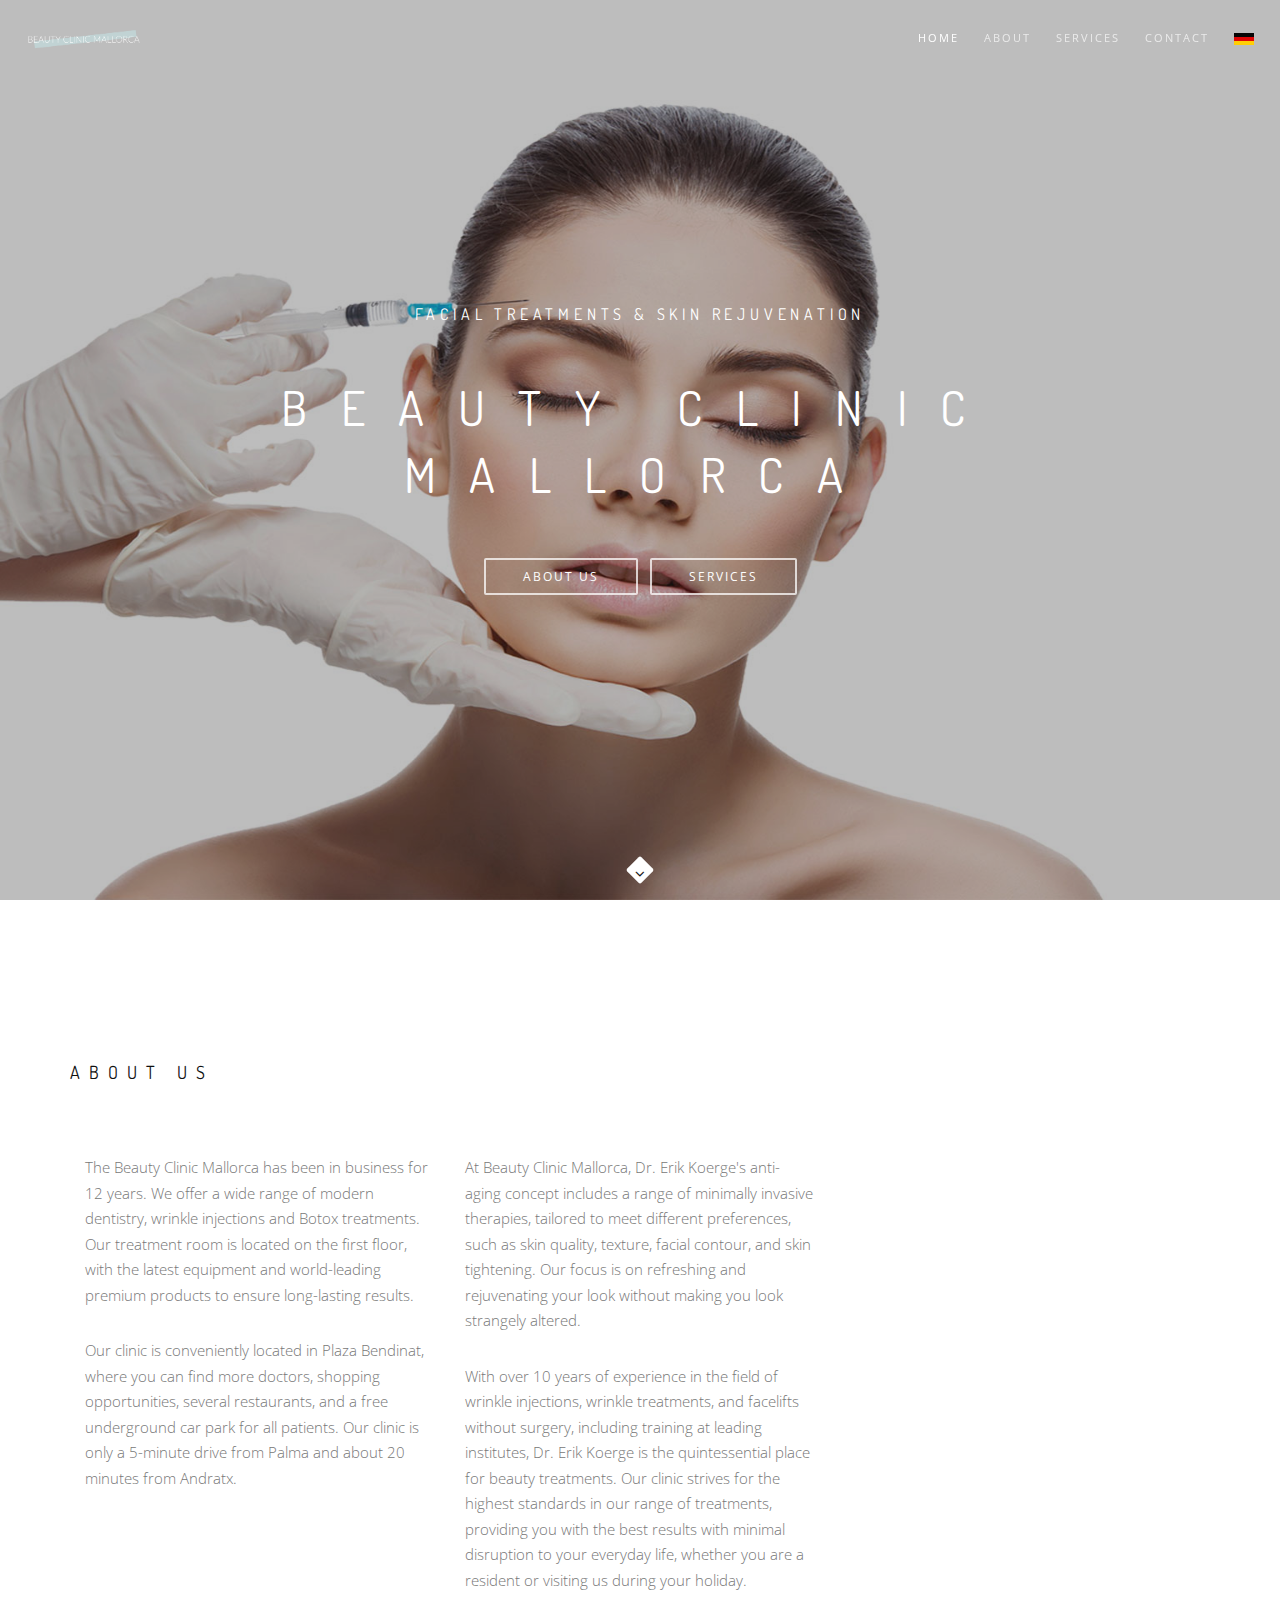
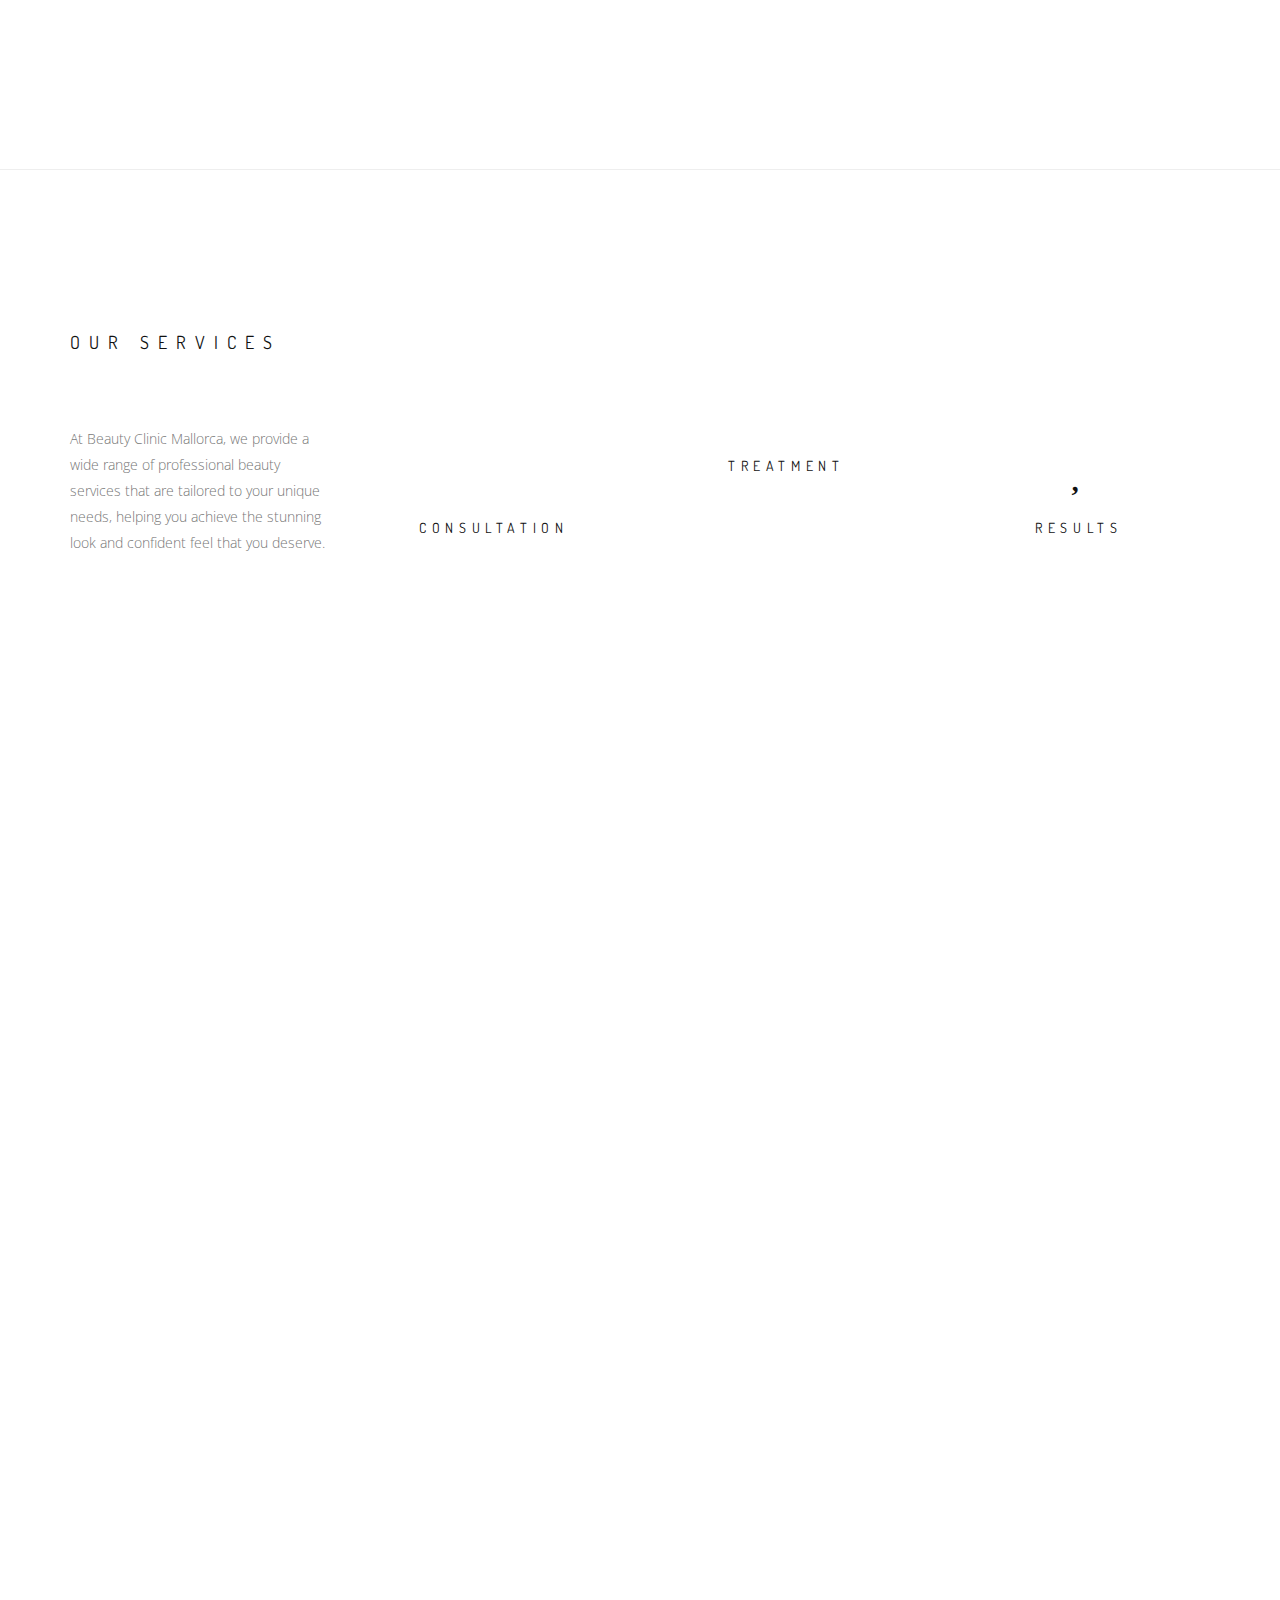
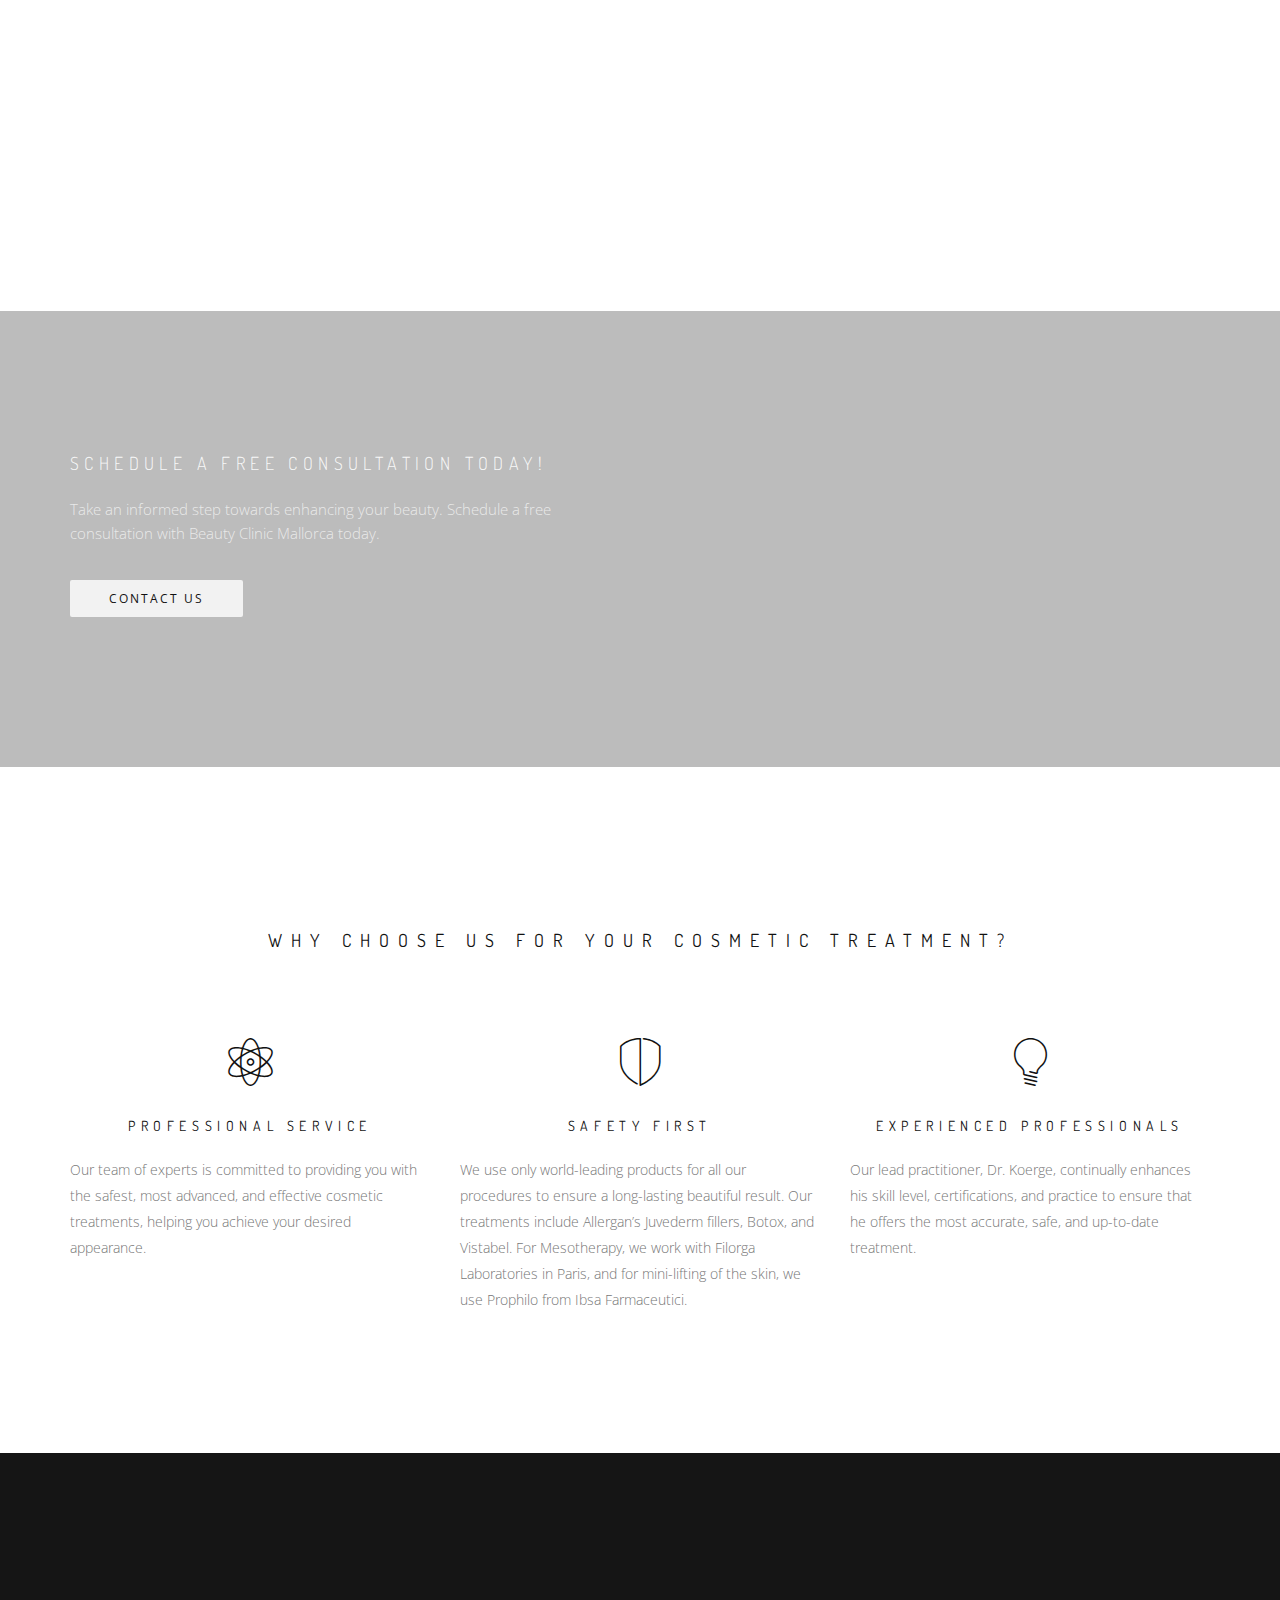
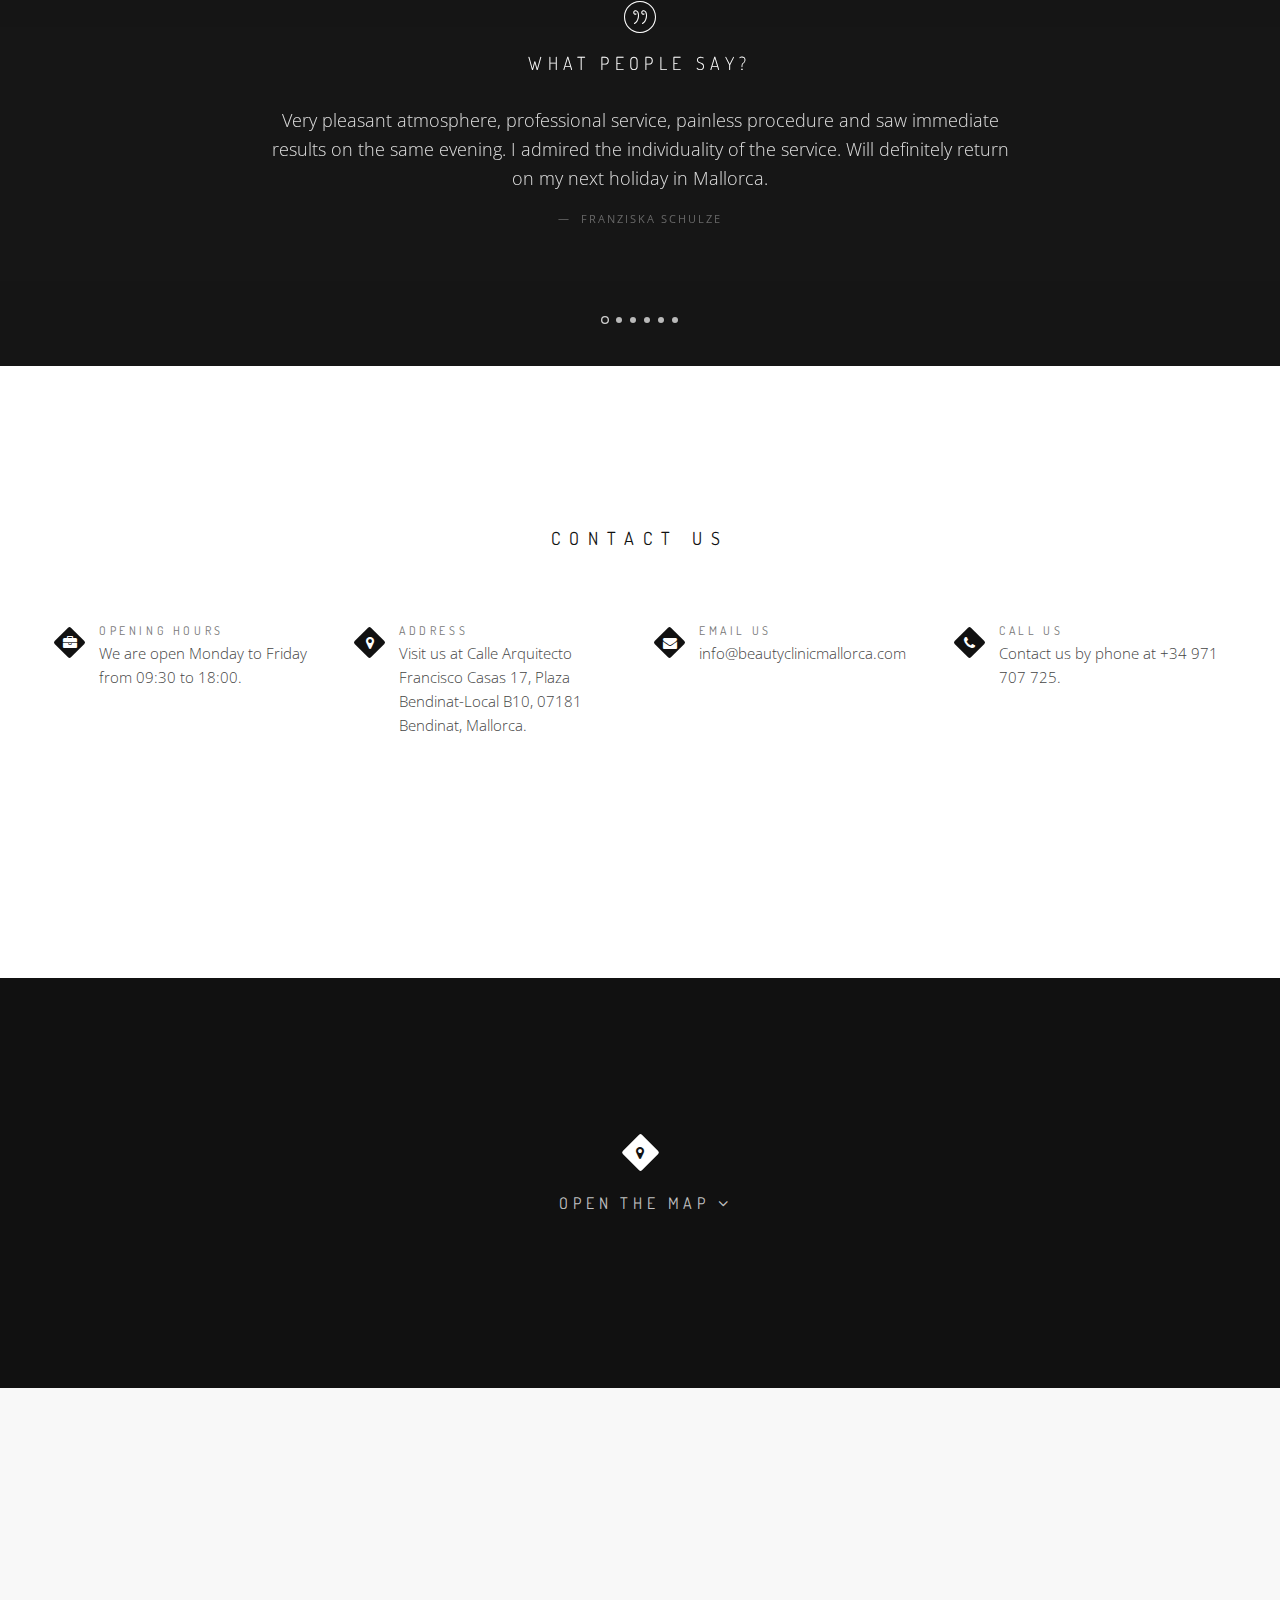
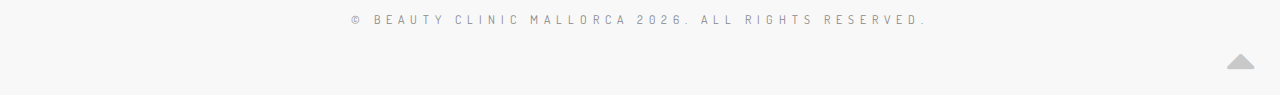
<file: index.html>
<!DOCTYPE html>
<html>
    <head>
        <title>Beauty Clinic Mallorca – Botox, Juvederm Treatment</title>
        <meta name="description" content="Beauty Clinic Mallorca offers a range of aesthetic beauty treatments including Botox and Juvederm. Visit us for a consultation today.">
        <meta name="keywords" content="beauty clinic mallorca, botox, juvederm, aesthetic treatments">
        <meta charset="utf-8">
        <meta name="author" content="Beauty Clinic Mallorca">
        <!--[if IE]><meta http-equiv='X-UA-Compatible' content='IE=edge,chrome=1'><![endif]-->
        <meta name="viewport" content="width=device-width, initial-scale=1.0, maximum-scale=1.0" />

         <script type="application/ld+json">
            {
            "@context": "https://schema.org",
            "@type": "BeautySalon",
            "name": "Beauty Clinic Mallorca",
            "description": "Beauty Clinic Mallorca offers a range of aesthetic beauty treatments including Botox, wrinkle injections, and mesotherapy.",
            "url": "https://www.beautyclinicmallorca.com/",
            "address": {
                "@type": "PostalAddress",
                "streetAddress": "Carrer de Sant Miquel, 55",
                "addressLocality": "Palma",
                "postalCode": "07002",
                "addressCountry": "ES"
            },
            "openingHours": [
                "Mo-Fr 09:00-18:00",
                "Sa 09:00-14:00"
            ]
            }
        </script>

        <!-- Favicons -->
        <link rel="shortcut icon" href="images/favicon.png">

        <!-- CSS -->
        <link rel="stylesheet" href="css/bootstrap.min.css">
        <link rel="stylesheet" href="css/style.css">
        <link rel="stylesheet" href="css/style-responsive.css">
        <link rel="stylesheet" href="css/animate.min.css">
        <link rel="stylesheet" href="css/vertical-rhythm.min.css">
        <link rel="stylesheet" href="css/owl.carousel.css">
        <link rel="stylesheet" href="css/magnific-popup.css">
        <link rel="stylesheet" href="https://use.fontawesome.com/releases/v5.8.1/css/all.css" integrity="sha384-50oBUHEmvpQ+1lW4y57PTFmhCaXp0ML5d60M1M7uH2+nqUivzIebhndOJK28anvf" crossorigin="anonymous">

        <!-- Google Tracking -->

        <!-- Global site tag (gtag.js) - Google Analytics -->
        <script async src="https://www.googletagmanager.com/gtag/js?id=UA-45901968-5"></script>
        <script>
          window.dataLayer = window.dataLayer || [];
          function gtag(){dataLayer.push(arguments);}
          gtag('js', new Date());

          gtag('config', 'UA-45901968-5');
        </script>


    </head>
    <body class="appear-animate">

        <!-- Page Loader -->
        <div class="page-loader">
            <div class="loader">Loading...</div>
        </div>
        <!-- End Page Loader -->

        <!-- Page Wrap -->
        <div class="page" id="top">

        <!-- Home Section -->
        <section class="home-section bg-dark-alfa-30 parallax-2" data-background="images/dentaface/Dentaface_Cover.jpg" id="home">
            <div class="js-height-full container">

                <!-- Hero Content -->
                <div class="home-content">
                    <div class="home-text">

                    <h1 class="hs-line-8 no-transp font-alt mb-50 mb-xs-30">
                        Facial Treatments & Skin Rejuvenation
                    </h1>

                    <h2 class="hs-line-14 font-alt mb-50 mb-xs-30">
                        Beauty Clinic Mallorca
                    </h2>

                    <!-- Add Call-to-action (CTA) for Consultation -->
                    <div class="local-scroll">
                        <a href="#about" class="btn btn-mod btn-border-w btn-medium btn-round hidden-xs">About Us</a>
                        <span class="hidden-xs">&nbsp;</span>
                        <a href="#services" class="btn btn-mod btn-border-w btn-medium btn-round hidden-xs">Services</a>
                    </div>

                    </div>
                </div>
                <!-- End Hero Content -->

                <!-- Add descriptive alt tag for background image -->
                <img src="images/dentaface/Dentaface_Cover.jpg" alt="Facial treatments and skin rejuvenation at Beauty Clinic Mallorca">

                <!-- Add descriptive title tag -->
                <title>Facial Treatments & Skin Rejuvenation – Beauty Clinic Mallorca</title>

                <!-- Add meta description tag -->
                <meta name="description" content="Beauty Clinic Mallorca offers a range of aesthetic beauty treatments for facial treatments and skin rejuvenation, including Botox, Juvederm, and mesotherapy. Schedule a consultation today.">

                <!-- Add relevant schema markup -->
                <script type="application/ld+json">
                {
                    "@context": "https://schema.org",
                    "@type": "BeautySalon",
                    "name": "Beauty Clinic Mallorca",
                    "description": "Beauty Clinic Mallorca offers a range of aesthetic beauty treatments for facial treatments and skin rejuvenation, including Botox, Juvederm, and mesotherapy. Schedule a consultation today.",
                    "url": "https://www.beautyclinicmallorca.com/",
                    "address": {
                    "@type": "PostalAddress",
                    "streetAddress": "Calle Arquitecto Francisco Casas, 17",
                    "addressLocality": "Bendinat",
                    "postalCode": "07181",
                    "addressRegion": "Balearic Islands",
                    "addressCountry": "ES"
                    },
                    "openingHours": [
                    "Mo-Fr 09:00-18:00",
                    "Sa 09:00-14:00"
                    ]
                }
                </script>

                <!-- Scroll Down -->
                <div class="local-scroll">
                    <a href="#about" class="scroll-down"><i class="fa fa-angle-down scroll-down-icon"></i></a>
                </div>
                <!-- End Scroll Down -->

            </div>
        </section>
        <!-- End Home Section -->


        <!-- Navigation panel -->
        <nav class="main-nav dark transparent stick-fixed">
            <div class="full-wrapper relative clearfix">
                <!-- Logo ( * your text or image into link tag *) -->
                <div class="nav-logo-wrap local-scroll">
                    <a href="#top" class="logo" title="Beauty Clinic Mallorca - Facial Treatments & Skin Rejuvenation">
                        <img src="images/dentaface/dentaface-logo-white1.png" alt="Beauty Clinic Mallorca Logo" />
                    </a>
                </div>
                <div class="mobile-nav">
                    <i class="fa fa-bars"></i>
                </div>
                <!-- Main Menu -->
                <div class="inner-nav desktop-nav">
                    <ul class="clearlist scroll-nav local-scroll">
                        <li class="active"><a href="#home">Home</a></li>
                        <li><a href="#about">About</a></li>
                        <li><a href="#services">Services</a></li>
                        <li><a href="#contact">Contact</a></li>
                        <li><a href="index-de.html"><img src="images/german-flag.png" alt="German Flag" width="20" height="20"/></a></li>
                    </ul>
                </div>
            </div>
            <meta name="description" content="Beauty Clinic Mallorca offers a range of aesthetic beauty treatments including Botox, wrinkle injections, and mesotherapy. Visit us for a consultation today.">
        </nav>
        <!-- End Navigation panel -->



     <!-- About Section -->
        <section class="page-section" id="about">
            <div class="container relative">

                <h1 class="section-title font-alt align-left mb-70 mb-sm-40">
                    About Us
                </h1>

                <div class="section-text mb-50 mb-sm-20">

                    <div class="col-md-4 col-sm-6 mb-sm-50 mb-xs-30">
                        <p>The Beauty Clinic Mallorca has been in business for 12 years. We offer a wide range of modern dentistry, wrinkle injections and Botox treatments. Our treatment room is located on the first floor, with the latest equipment and world-leading premium products to ensure long-lasting results.</p>
                        <p>Our clinic is conveniently located in Plaza Bendinat, where you can find more doctors, shopping opportunities, several restaurants, and a free underground car park for all patients. Our clinic is only a 5-minute drive from Palma and about 20 minutes from Andratx.</p>
                    </div>

                    <div class="col-md-4 col-sm-6 mb-sm-50 mb-xs-30">
                    <p>At Beauty Clinic Mallorca, Dr. Erik Koerge's anti-aging concept includes a range of minimally invasive therapies, tailored to meet different preferences, such as skin quality, texture, facial contour, and skin tightening. Our focus is on refreshing and rejuvenating your look without making you look strangely altered.</p>
                    <p>With over 10 years of experience in the field of wrinkle injections, wrinkle treatments, and facelifts without surgery, including training at leading institutes, Dr. Erik Koerge is the quintessential place for beauty treatments. Our clinic strives for the highest standards in our range of treatments, providing you with the best results with minimal disruption to your everyday life, whether you are a resident or visiting us during your holiday.</p>
                    </div>

                    <div class="col-sm-4 mb-xs-30 wow fadeInUp">
                        <div class="team-item">
                            <div class="team-item-image">
                                <img src="images/dentaface/dr-koerge-profile.jpg" alt="Dr. Erik Koerge" />
                            </div>
                            <div class="team-item-descr font-alt">
                                <div class="team-item-name">
                                    Dr. Erik Koerge
                                </div>
                            </div>
                        </div>
                    </div>
                </div>
            </div>
        </section>
        <!-- End About Section -->


            <!-- Divider -->
            <hr class="mt-0 mb-0 "/>
            <!-- End Divider -->

            <!-- Services Section -->
    <!-- Features Section -->
        <!-- Services Section -->
        <section class="page-section" id="services">
            <div class="container relative">
                <h2 class="section-title font-alt align-left mb-70 mb-sm-40">
                    Our Services
                </h2>

                <!-- Features Grid -->
                <div class="row alt-features-grid mb-70 mb-xs-40">

                    <!-- Text Item -->
                    <div class="col-sm-3">
                        <div class="alt-features-item align-center">
                            <div class="alt-features-descr align-left">
                                At Beauty Clinic Mallorca, we provide a wide range of professional beauty services that are tailored to your unique needs, helping you achieve the stunning look and confident feel that you deserve.
                            </div>
                        </div>
                    </div>
                    <!-- End Text Item -->

                    <!-- Features Item -->
                    <div class="col-sm-3">
                        <div class="alt-features-item align-center">
                            <div class="alt-features-icon">
                                <i class="far fa-comments"></i>
                            </div>
                            <h3 class="alt-features-title font-alt">Consultation</h3>
                        </div>
                    </div>
                    <!-- End Features Item -->

                    <!-- Features Item -->
                    <div class="col-sm-3">
                        <div class="alt-features-item align-center">
                            <div class="alt-features-icon">
                                <i class="fas fa-syringe"></i>
                            </div>
                            <h3 class="alt-features-title font-alt">Treatment</h3>
                        </div>
                    </div>
                    <!-- End Features Item -->

                    <!-- Features Item -->
                    <div class="col-sm-3">
                        <div class="alt-features-item align-center">
                            <div class="alt-features-icon">
                                <i class="far fa-heart"></i>
                            </div>
                            <h3 class="alt-features-title font-alt">Results</h3>
                        </div>
                    </div>
                    <!-- End Features Item -->

                </div>
                <!-- End Features Grid -->


<!-- End Services Section -->

                   <!-- End Features Grid -->

                   <!-- Divider -->

                   <!-- End Divider -->

                   <div class="row multi-columns-row">
                    <!-- Post Item -->
                    <div class="col-sm-6 col-md-4 col-lg-4 mb-md-50 wow fadeIn" data-wow-delay="0.1s" data-wow-duration="2s">
                      <div class="post-prev-img">
                        <img src="images/dentaface/dermal-fillers.jpg" alt="Restoring facial volume with dermal fillers" />
                      </div>
                      <div class="post-prev-title font-alt">Dermal Fillers</div>
                      <div class="post-prev-text">Our center provides dermal fillers containing hyaluronic acid, which replenish lost volume, diminish wrinkles, and rejuvenate skin firmness. We utilize the Restylane collection by Galderma, renowned pioneers in non-invasive cosmetic solutions, to achieve refined improvements by filling sunken areas and pronounced creases for a revitalized look. These transient fillers can additionally refine skin complexion and texture, and potentially hinder the development of future aging indicators.</div>
                    </div>
                    <!-- End Post Item -->
                    <!-- Post Item -->
                    <div class="col-sm-6 col-md-4 col-lg-4 mb-md-50 wow fadeIn" data-wow-delay="0.2s" data-wow-duration="2s">
                      <div class="post-prev-img">
                        <img src="images/dentaface/treatment-with-botox.jpg" alt="Advanced botox facial treatment for a youthful appearance" />
                      </div>
                      <div class="post-prev-title font-alt">Treatment with Botox</div>
                      <div class="post-prev-text">Our Botox treatment targets facial aging by temporarily paralyzing muscles and removing wrinkles. This minimally invasive, safe, and effective procedure can eliminate small wrinkles and imperfections that appear due to the activity of muscles used in facial expression, such as around the eyes or on the forehead between the eyes.</div>
                    </div>
                    <!-- End Post Item -->
                    <!-- Post Item -->
                    <div class="col-sm-6 col-md-4 col-lg-4 mb-md-50 wow fadeIn" data-wow-delay="0.3s" data-wow-duration="2s">
                      <div class="post-prev-img">
                        <img src="images/dentaface/mesotherapy.jpg" alt="Revitalisierung der Gesichtshaut mit Mesotherapie-Technik" />
                      </div>
                      <div class="post-prev-title font-alt">Mesotherapie</div>
                      <div class="post-prev-text">Unsere Mesotherapie-Behandlung regt die Haut zur natürlichen Regeneration und Reparatur an, was zu glatterer, strahlender, jüngerer und gesünder aussehender Haut führt. Diese Technik konzentriert sich auf Gesicht, Hals und Dekolleté, die am stärksten von der Alterung betroffen sind, sichtbar als feine Linien, Falten, Verlust der Hautelastizität und ungleichmäßige Pigmentierung, verursacht durch Exposition gegenüber Umweltverschmutzungen, einschließlich Sonne, Schmutz, Abgase und Rauch.</div>
                    </div>
    
                    <!-- End Post Item -->
                  </div>

                  <div class="row multi-columns-row">
                    <!-- Post Item -->
                    <div class="col-sm-6 col-md-4 col-lg-4 mb-md-50 wow fadeIn" data-wow-delay="0.1s" data-wow-duration="2s">
                      <div class="post-prev-img">
                        <img src="images/dentaface/Biorevitalization.jpg" alt="Skin rejuvenation through biorevitalization treatment" />
                      </div>
                      <div class="post-prev-title font-alt">Biorevitalation</div>
                      <div class="post-prev-text">Biorevitalization is a non-invasive treatment that utilizes hyaluronic acid-based solutions to hydrate the skin, boost its luminosity, and stimulate collagen synthesis. Products like the Profhilo line from IBSA Group are employed in this process, offering subtle enhancements by reestablishing the skin's innate hydration and revitalizing its overall appearance. This rejuvenating procedure not only ameliorates skin quality and suppleness but may also contribute to postponing the emergence of future aging indicators.</div>
                    </div>
                    <!-- End Post Item -->
                    <!-- Post Item -->
                    <div class="col-sm-6 col-md-4 col-lg-4 mb-md-50 wow fadeIn" data-wow-delay="0.2s" data-wow-duration="2s">
                      <div class="post-prev-img">
                        <img src="images/dentaface/VampireFacelift.jpg" alt="Youthful transformation with Vampire Facelift PRF method" />
                      </div>
                      <div class="post-prev-title font-alt">Vampire Facelift - PRF Method</div>
                      <div class="post-prev-text">Vampire Facelift, also known as the PRF (Platelet-Rich Fibrin) method, is a non-surgical treatment that harnesses the regenerative power of the patient's own blood to stimulate collagen production, improve skin texture, and restore youthful appearance. This innovative procedure involves drawing a small amount of blood, isolating the PRF, and then carefully injecting it back into the target areas of the face. The result is a natural-looking rejuvenation, with enhanced skin quality and reduced signs of aging, achieved through the body's innate healing abilities.</div>
                    </div>
                    <!-- End Post Item -->
                    <!-- Post Item -->
                    <div class="col-sm-6 col-md-4 col-lg-4 mb-md-50 wow fadeIn" data-wow-delay="0.3s" data-wow-duration="2s">
                      <div class="post-prev-img">
                        <img src="images/dentaface/PMU.jpg" alt="Enhancing facial features with micropigmentation" />
                      </div>
                      <div class="post-prev-title font-alt">Micropigmentation</div>
                      <div class="post-prev-text">Micropigmentation is a precise cosmetic technique that allows us to create natural-looking enhancements to the face, including natural brows, ombré brows, hairstroke brows, lips, and eyeliner. This process involves our skilled application of pigment into the upper dermal layer of the skin, achieving long-lasting and subtle results. By tailoring our approach to each client's unique features and preferences, we expertly craft an array of customized enhancements, from beautifully defined brows to impeccably contoured lips and defined eyeliner, elevating one's overall appearance with minimal downtime.</div>
                    </div>
                    <!-- End Post Item -->
                  </div>


                
            </section>
            <!-- End Features Section -->


            <!-- Call Action Section -->
            <section class="page-section pt-0 pb-0 banner-section bg-dark-alfa-30" data-background="images/dentaface/cover-background-dentaface.jpg">
                <div class="container relative">
                    <div class="row">
                        <div class="col-sm-6">
                            <div class="mt-140 mt-lg-80 mb-140 mb-lg-80">
                                <div class="banner-content">
                                    <h3 class="banner-heading font-alt">Schedule a free consultation today!</h3>
                                    <div class="banner-decription">
                                        Take an informed step towards enhancing your beauty. Schedule a free consultation with Beauty Clinic Mallorca today.
                                    </div>
                                    <div class="local-scroll">
                                        <a href="#contact" class="btn btn-mod btn-w btn-medium btn-round">Contact Us</a>
                                    </div>
                                </div>
                            </div>
                        </div>
                        <div class="col-sm-6 banner-image wow fadeInUp" data-wow-duration="1.2s">
                            <img src="images/dentaface/before-after.png" alt="Before and After results of a wrinkle reduction procedure at Beauty Clinic Mallorca" />
                        </div>
                    </div>
                </div>
            </section>
            
            
            <!-- End Call Action Section -->



            <!-- Features Section -->
            <section class="page-section">
                <div class="container relative">
                <h2 class="section-title font-alt mb-70 mb-sm-40">
                    Why Choose Us for Your Cosmetic Treatment?
                </h2>

                <!-- Features Grid -->
                <div class="row multi-columns-row alt-features-grid">

                    <!-- Features Item -->
                    <div class="col-sm-6 col-md-4 col-lg-4">
                        <div class="alt-features-item align-center">
                            <div class="alt-features-icon">
                                <span class="icon-genius"></span>
                            </div>
                            <h3 class="alt-features-title font-alt">Professional Service</h3>
                            <div class="alt-features-descr align-left">
                                Our team of experts is committed to providing you with the safest, most advanced, and effective cosmetic treatments, helping you achieve your desired appearance.
                            </div>
                        </div>
                    </div>
                    <!-- End Features Item -->

                    <!-- Features Item -->
                    <div class="col-sm-6 col-md-4 col-lg-4">
                        <div class="alt-features-item align-center">
                            <div class="alt-features-icon">
                                <span class="icon-shield"></span>
                            </div>
                            <h3 class="alt-features-title font-alt">Safety First</h3>
                            <div class="alt-features-descr align-left">
                                We use only world-leading products for all our procedures to ensure a long-lasting beautiful result. Our treatments include Allergan’s Juvederm fillers, Botox, and Vistabel. For Mesotherapy, we work with Filorga Laboratories in Paris, and for mini-lifting of the skin, we use Prophilo from Ibsa Farmaceutici.
                            </div>
                        </div>
                    </div>
                    <!-- End Features Item -->

                    <!-- Features Item -->
                    <div class="col-sm-6 col-md-4 col-lg-4">
                        <div class="alt-features-item align-center">
                            <div class="alt-features-icon">
                                <span class="icon-lightbulb"></span>
                            </div>
                            <h3 class="alt-features-title font-alt">Experienced Professionals</h3>
                            <div class="alt-features-descr align-left">
                                Our lead practitioner, Dr. Koerge, continually enhances his skill level, certifications, and practice to ensure that he offers the most accurate, safe, and up-to-date treatment.
                            </div>
                        </div>
                    </div>
                    <!-- End Features Item -->
                </div>
                <!-- End Features Grid -->
            </div>
            </section>
            <!-- End Features Section -->


            <section class="page-section bg-dark bg-dark-alfa-30 fullwidth-slider" data-background="images/dentaface/cover-dentacare-team.jpg">

                <!-- Slide Item -->
                <div>
                  <div class="container relative">
                    <div class="row">
                      <div class="col-md-8 col-md-offset-2 align-center">
                        <!-- Section Icon -->
                        <div class="section-icon">
                          <span class="icon-quote"></span>
                        </div>
                        <!-- Section Title -->
                        <h3 class="small-title font-alt">What people say?</h3>
                        <blockquote class="testimonial white">
                          <p>
                            Very pleasant atmosphere, professional service, painless procedure and saw immediate results on the same evening. I admired the individuality of the service. Will definitely return on my next holiday in Mallorca.
                          </p>
                          <footer class="testimonial-author">
                            Franziska Schulze
                          </footer>
                        </blockquote>
                      </div>
                    </div>
                  </div>
                </div>
                <!-- End Slide Item -->
              
                <!-- Slide Item -->
                <div>
                  <div class="container relative">
                    <div class="row">
                      <div class="col-md-8 col-md-offset-2 align-center">
                        <!-- Section Icon -->
                        <div class="section-icon">
                          <span class="icon-quote"></span>
                        </div>
                        <!-- Section Title -->
                        <h3 class="small-title font-alt">What people say?</h3>
                        <blockquote class="testimonial white">
                          <p>
                            After my consultation with Dr. Koerge I booked to have Dermal Fillers in my lips and botox to my forehead. The treatment was very pleasant and relaxing, Dr Koerge guided me through the entire process and I will be happy to return.
                          </p>
                          <footer class="testimonial-author">
                            Jane Peterson
                          </footer>
                        </blockquote>
                      </div>
                    </div>
                  </div>
                </div>
                <!-- End Slide Item -->
              
                <!-- Slide Item -->
                <div>
                  <div class="container relative">
                    <div class="row">
                      <div class="col-md-8 col-md-offset-2 align-center">
                        <!-- Section Icon -->
                        <div class="section-icon">
                          <span class="icon-quote"></span>
                        </div>
                        <!-- Section Title -->
                        <h3 class="small-title font-alt">What people say?</h3>
                        <blockquote class="testimonial white">
                          <p>
                            While my visit to Beauty Clinic Mallorca I admired Dr. Koerge's professional eye and knowledge to guide me to long-term treatment to achieve the best result.
                          </p>
                          <footer class="testimonial-author">
                            Linda Evans
                          </footer>
                        </blockquote>
                      </div>
                    </div>
                  </div>
                </div>
                <!-- End Slide Item -->
              
                <!-- Slide Item -->
                <!-- Slide Item -->
                <div>
                    <div class="container relative">
                        <div class="row">
                            <div class="col-md-8 col-md-offset-2 align-center">
                                <!-- Section Icon -->
                                <div class="section-icon">
                                    <span class="icon-quote"></span>
                                </div>
                                <!-- Section Title -->
                                <h3 class="small-title font-alt">What people say?</h3>
                                <blockquote class="testimonial white">
                                    <p>
                                        I was initially nervous about getting lip fillers, but Dr. Koerge put me at ease with his friendly demeanor and extensive knowledge of the procedure. The result was exactly what I wanted, and I couldn't be happier with my experience at Beauty Clinic Mallorca.
                                    </p>
                                    <footer class="testimonial-author">
                                        Sarah Nguyen
                                    </footer>
                                </blockquote>
                            </div>
                        </div>
                    </div>
                </div>
                <!-- End Slide Item -->

                <!-- Slide Item -->
                <div>
                    <div class="container relative">
                        <div class="row">
                            <div class="col-md-8 col-md-offset-2 align-center">
                                <!-- Section Icon -->
                                <div class="section-icon">
                                    <span class="icon-quote"></span>
                                </div>
                                <!-- Section Title -->
                                <h3 class="small-title font-alt">What people say?</h3>
                                <blockquote class="testimonial white">
                                    <p>
                                        As someone who has struggled with acne for years, I was hesitant to try anything that might irritate my skin further. However, the team at Beauty Clinic Mallorca were incredibly knowledgeable and understanding, and they were able to recommend a skincare routine that has worked wonders for me. My skin has never looked better!
                                    </p>
                                    <footer class="testimonial-author">
                                        Jamie Rodriguez
                                    </footer>
                                </blockquote>
                            </div>
                        </div>
                    </div>
                </div>
                <!-- End Slide Item -->

                <!-- Slide Item -->
                <div>
                    <div class="container relative">
                        <div class="row">
                            <div class="col-md-8 col-md-offset-2 align-center">
                                <!-- Section Icon -->
                                <div class="section-icon">
                                    <span class="icon-quote"></span>
                                </div>
                                <!-- Section Title -->
                                <h3 class="small-title font-alt">What people say?</h3>
                                <blockquote class="testimonial white">
                                    <p>
                                        I've had Botox treatments before, but my experience with Dr. Koerge was by far the best. He was very knowledgeable and took the time to answer all of my questions, which made me feel very comfortable. The results were amazing and very natural-looking. I would highly recommend Beauty Clinic Mallorca to anyone looking for high-quality cosmetic treatments.
                                    </p>
                                    <footer class="testimonial-author">
                                        Emily Jones
                                    </footer>
                                </blockquote>
                            </div>
                        </div>
                    </div>
                </div>
                <!-- End Slide Item -->


            </section>
            <!-- End Testimonials Section -->



            <!-- Contact Section -->
            <section class="page-section" id="contact">
                <div class="container relative">
                  <h2 class="section-title font-alt mb-70 mb-sm-40">
                    Contact Us
                  </h2>
                  <div class="row mb-60 mb-xs-40">
                    <div class="mb-40">
                      <div class="row">
                        <!-- Opening Hours -->
                        <div class="col-md-3 col-lg-3 mb-md-10">
                          <div class="contact-item">
                            <div class="ci-icon">
                              <i class="fa fa-briefcase"></i>
                            </div>
                            <div class="ci-title font-alt">
                              Opening Hours
                            </div>
                            <div class="ci-text">
                              We are open Monday to Friday from 09:30 to 18:00.
                            </div>
                          </div>
                        </div>
                        <!-- End Opening Hours -->
              
                        <!-- Address -->
                        <div class="col-md-3 col-lg-3 mb-md-10">
                          <div class="contact-item">
                            <div class="ci-icon">
                              <i class="fa fa-map-marker"></i>
                            </div>
                            <div class="ci-title font-alt">
                              Address
                            </div>
                            <div class="ci-text">
                              Visit us at Calle Arquitecto Francisco Casas 17, Plaza Bendinat-Local B10, 07181 Bendinat, Mallorca.
                            </div>
                          </div>
                        </div>
                        <!-- End Address -->
              
                        <!-- Email -->
                        <div class="col-md-3 col-lg-3 mb-md-10">
                          <div class="contact-item">
                            <div class="ci-icon">
                              <i class="fa fa-envelope"></i>
                            </div>
                            <div class="ci-title font-alt">
                              Email Us
                            </div>
                            <div class="ci-text">
                              <a href="mailto:info@beautyclinicmallorca.com">info@beautyclinicmallorca.com</a>
                            </div>
                          </div>
                        </div>
                        <!-- End Email -->
              
                        <!-- Phone -->
                        <div class="col-md-3 col-lg-3 mb-md-10">
                          <div class="contact-item">
                            <div class="ci-icon">
                              <i class="fa fa-phone"></i>
                            </div>
                            <div class="ci-title font-alt">
                              Call Us
                            </div>
                            <div class="ci-text">
                              Contact us by phone at +34 971 707 725.
                            </div>
                          </div>
                        </div>
                        <!-- End Phone -->
                      </div>
                    </div>
                  </div>
                  <!-- Contact Form -->
                  <div class="row">
                    <div class="col-md-8 col-md-offset-2">
                      <!-- End Contact Form -->
                    </div>
                  </div>
                </div>
              </section>
                <!-- End Contact Section -->

              


            <!-- Google Map -->
            <div class="google-map">
                <iframe src="https://www.google.com/maps/embed?pb=!1m18!1m12!1m3!1d98559.96684768848!2d2.468413312903513!3d39.46935211497153!2m3!1f0!2f0!3f0!3m2!1i1024!2i768!4f13.1!3m3!1m2!1s0x12978fa3e4b46f65%3A0x1dd5ae7320f7ccdd!2sBeauty+Clinic+Mallorca!5e0!3m2!1sde!2ses!4v1559223690001!5m2!1sde!2ses" width="600" height="450" frameborder="0" style="border:0" allowfullscreen></iframe>
                <div class="map-section">

                    <div class="map-toggle">
                        <div class="mt-icon">
                            <i class="fa fa-map-marker"></i>
                        </div>
                        <div class="mt-text font-alt">
                            <div class="mt-open">Open the map <i class="fa fa-angle-down"></i></div>
                            <div class="mt-close">Close the map <i class="fa fa-angle-up"></i></div>
                        </div>
                    </div>

                </div>

            </div>
            <!-- End Google Map -->


            <!-- Foter -->
            <footer class="page-section bg-gray-lighter footer pb-60">
                <div class="container">
                    <!-- Footer Logo -->
                    <div class="local-scroll mb-30 wow fadeInUp" data-wow-duration="1.2s">
                        <a href="#top"><img src="images/dentaface/dentaface-logo-black.png" width="180" height="36" alt="" /></a>
                    </div>
                    <!-- End Footer Logo -->
            
                    <!-- Footer Text -->
                    <div class="footer-text">
                        <!-- Copyright -->
                        <div class="footer-copy font-alt">
                            <a>&copy; Beauty Clinic Mallorca <span id="currentYear"></span>. All rights reserved.</a>
                        </div>
                        <!-- End Copyright -->
                    </div>
                    <!-- End Footer Text -->
                </div>
            
                <!-- Top Link -->
                <div class="local-scroll">
                    <a href="#top" class="link-to-top"><i class="fa fa-caret-up"></i></a>
                </div>
                <!-- End Top Link -->
            </footer>
            
            <script>
                document.getElementById("currentYear").textContent = new Date().getFullYear();
            </script>
            
            
            
            <!-- End Foter -->


        </div>
        <!-- End Page Wrap -->


        <!-- JS -->
        <script type="text/javascript" src="js/jquery-1.11.2.min.js"></script>
        <script type="text/javascript" src="js/jquery.easing.1.3.js"></script>
        <script type="text/javascript" src="js/bootstrap.min.js"></script>
        <script type="text/javascript" src="js/SmoothScroll.js"></script>
        <script type="text/javascript" src="js/jquery.scrollTo.min.js"></script>
        <script type="text/javascript" src="js/jquery.localScroll.min.js"></script>
        <script type="text/javascript" src="js/jquery.viewport.mini.js"></script>
        <script type="text/javascript" src="js/jquery.countTo.js"></script>
        <script type="text/javascript" src="js/jquery.appear.js"></script>
        <script type="text/javascript" src="js/jquery.sticky.js"></script>
        <script type="text/javascript" src="js/jquery.parallax-1.1.3.js"></script>
        <script type="text/javascript" src="js/jquery.fitvids.js"></script>
        <script type="text/javascript" src="js/owl.carousel.min.js"></script>
        <script type="text/javascript" src="js/isotope.pkgd.min.js"></script>
        <script type="text/javascript" src="js/imagesloaded.pkgd.min.js"></script>
        <script type="text/javascript" src="js/jquery.magnific-popup.min.js"></script>
        <script type="text/javascript" src="js/wow.min.js"></script>
        <script type="text/javascript" src="js/masonry.pkgd.min.js"></script>
        <script type="text/javascript" src="js/jquery.simple-text-rotator.min.js"></script>
        <script type="text/javascript" src="js/all.js"></script>
        <script type="text/javascript" src="js/contact-form.js"></script>
        <script type="text/javascript" src="js/jquery.ajaxchimp.min.js"></script>
        <!--[if lt IE 10]><script type="text/javascript" src="js/placeholder.js"></script><![endif]-->

    </body>
</html>
</file>
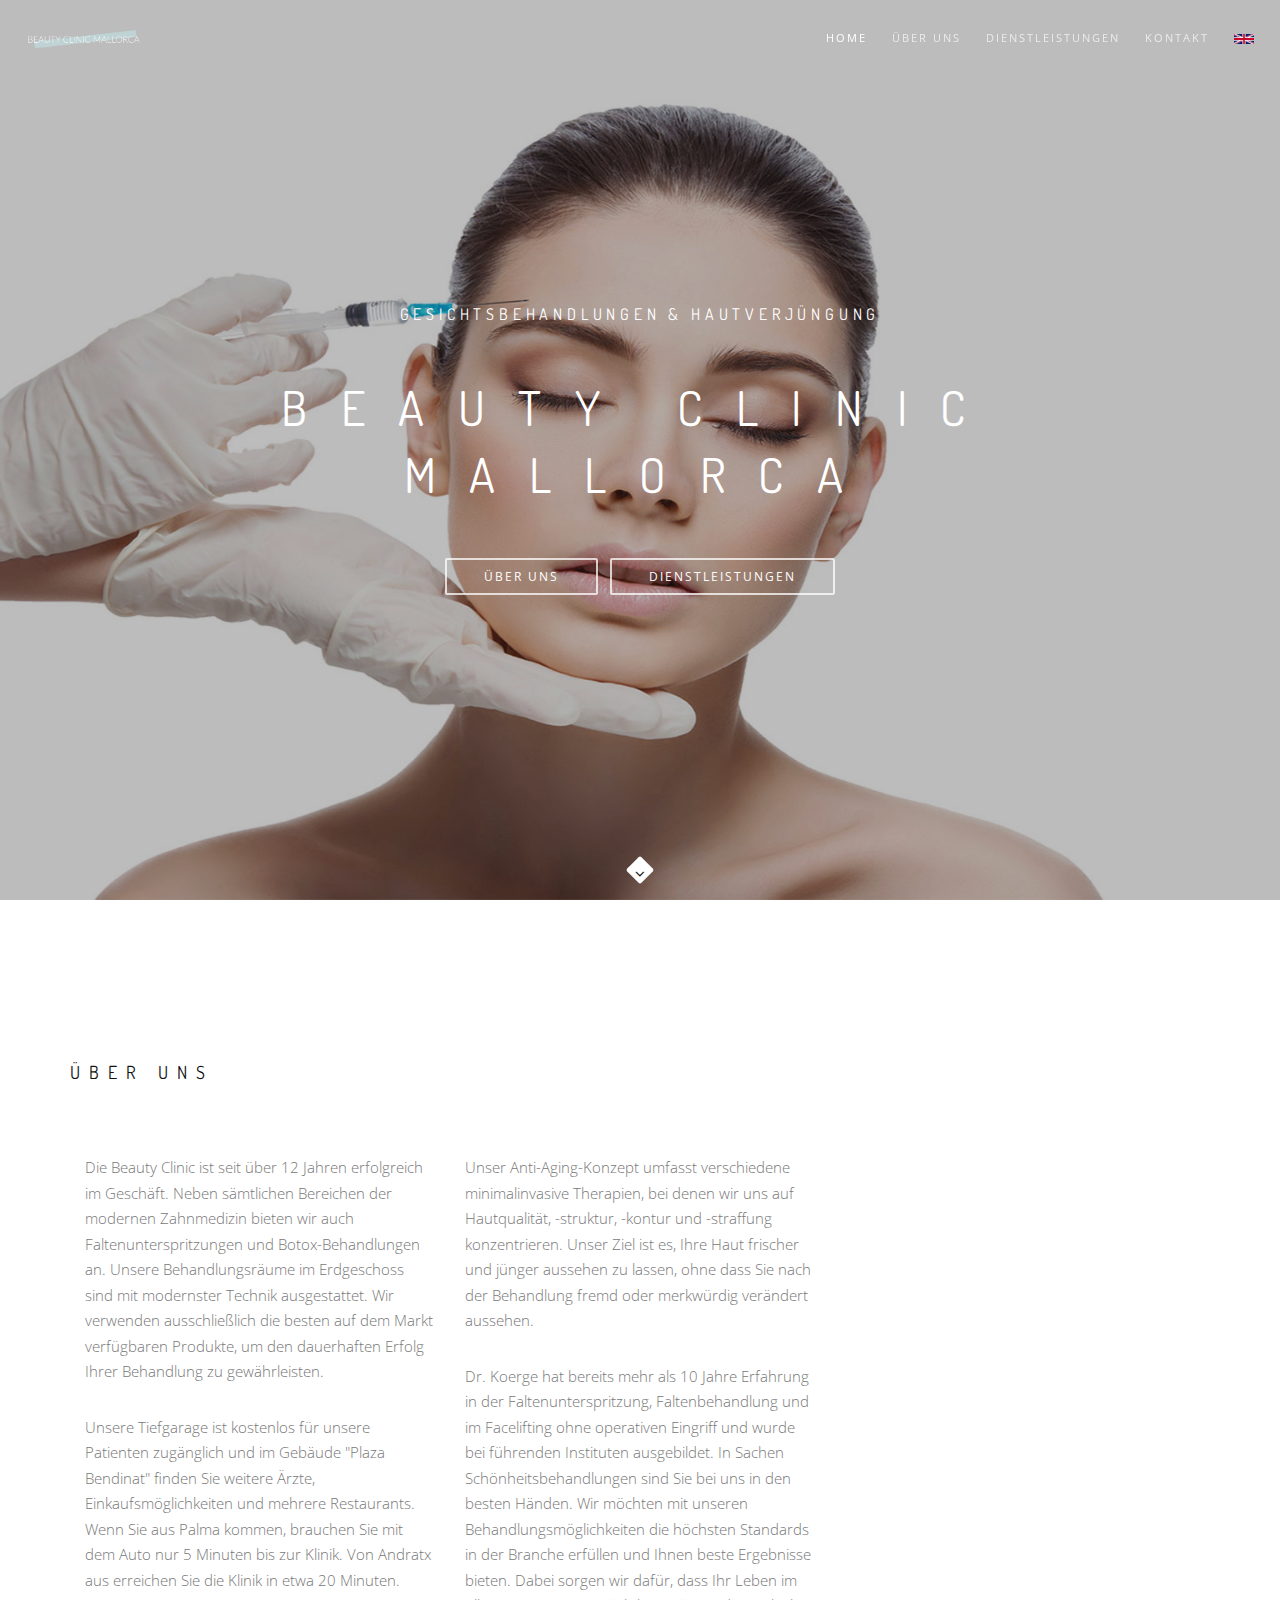
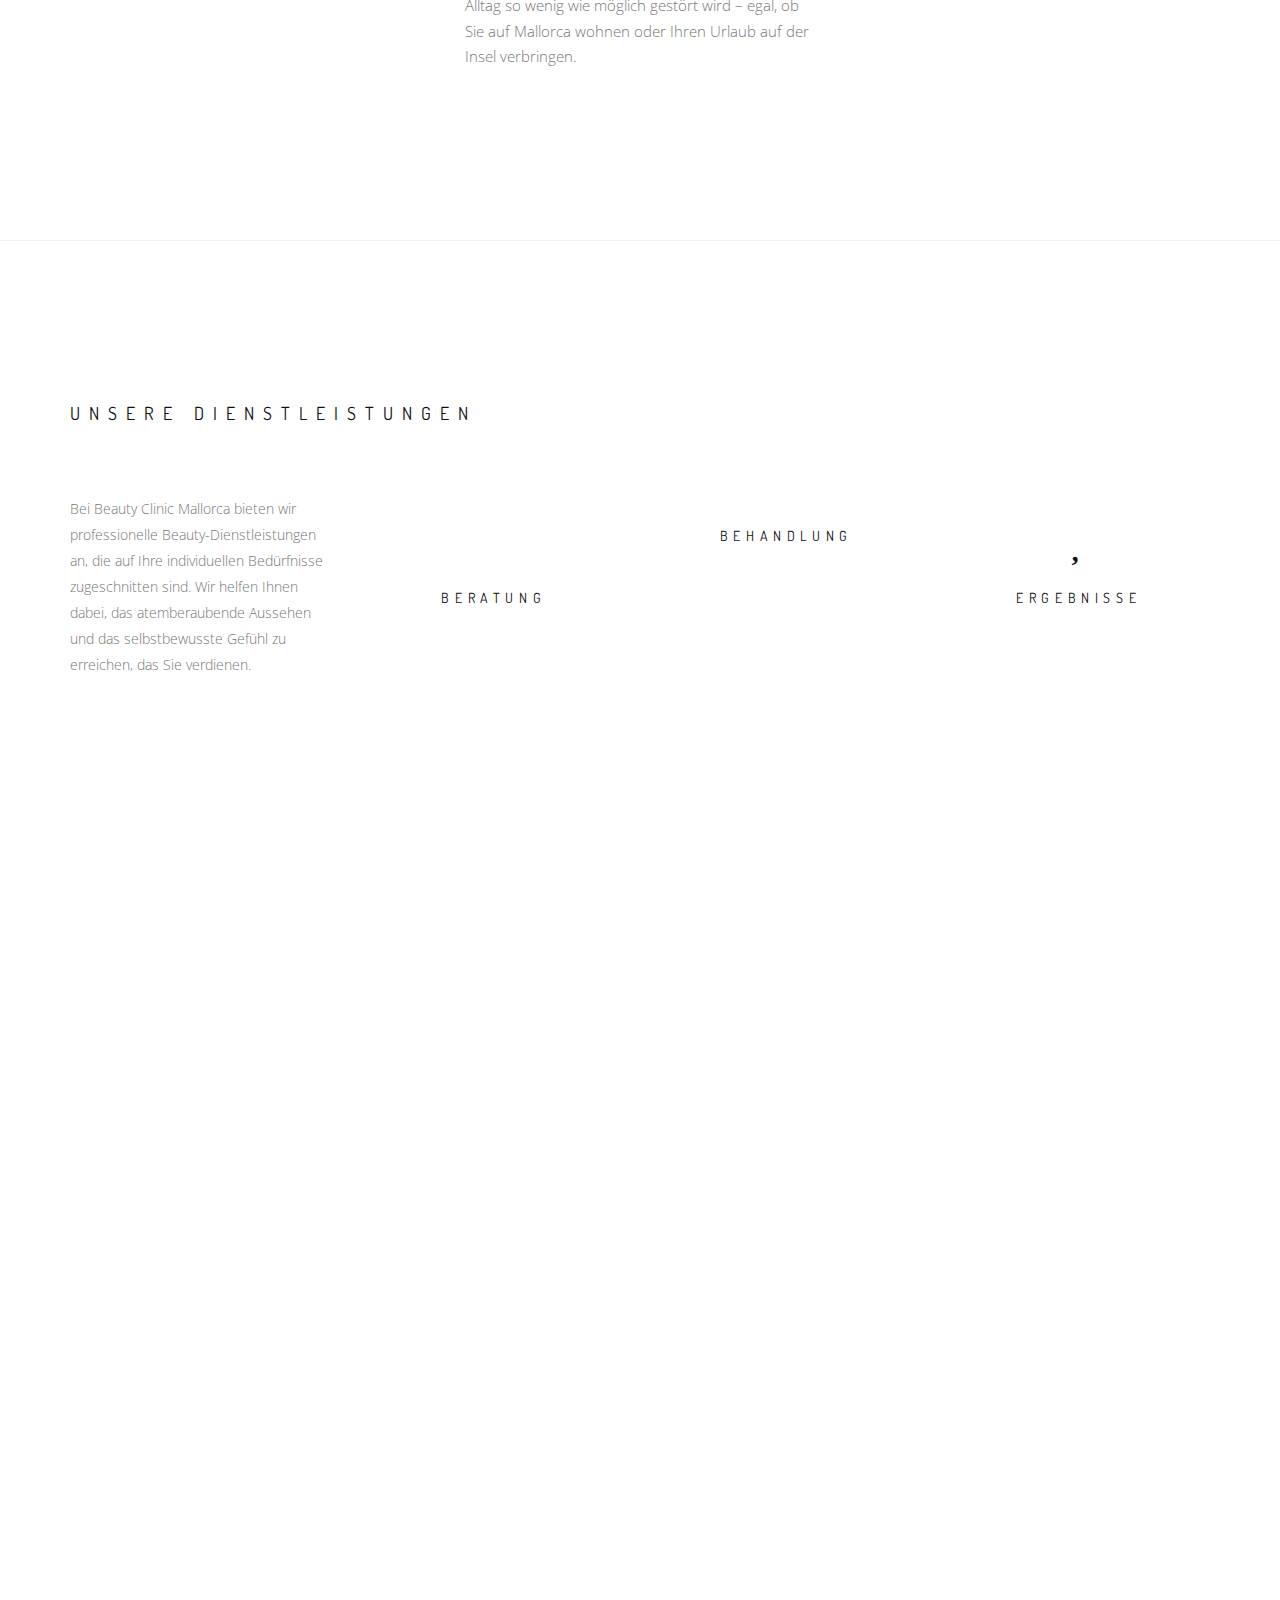
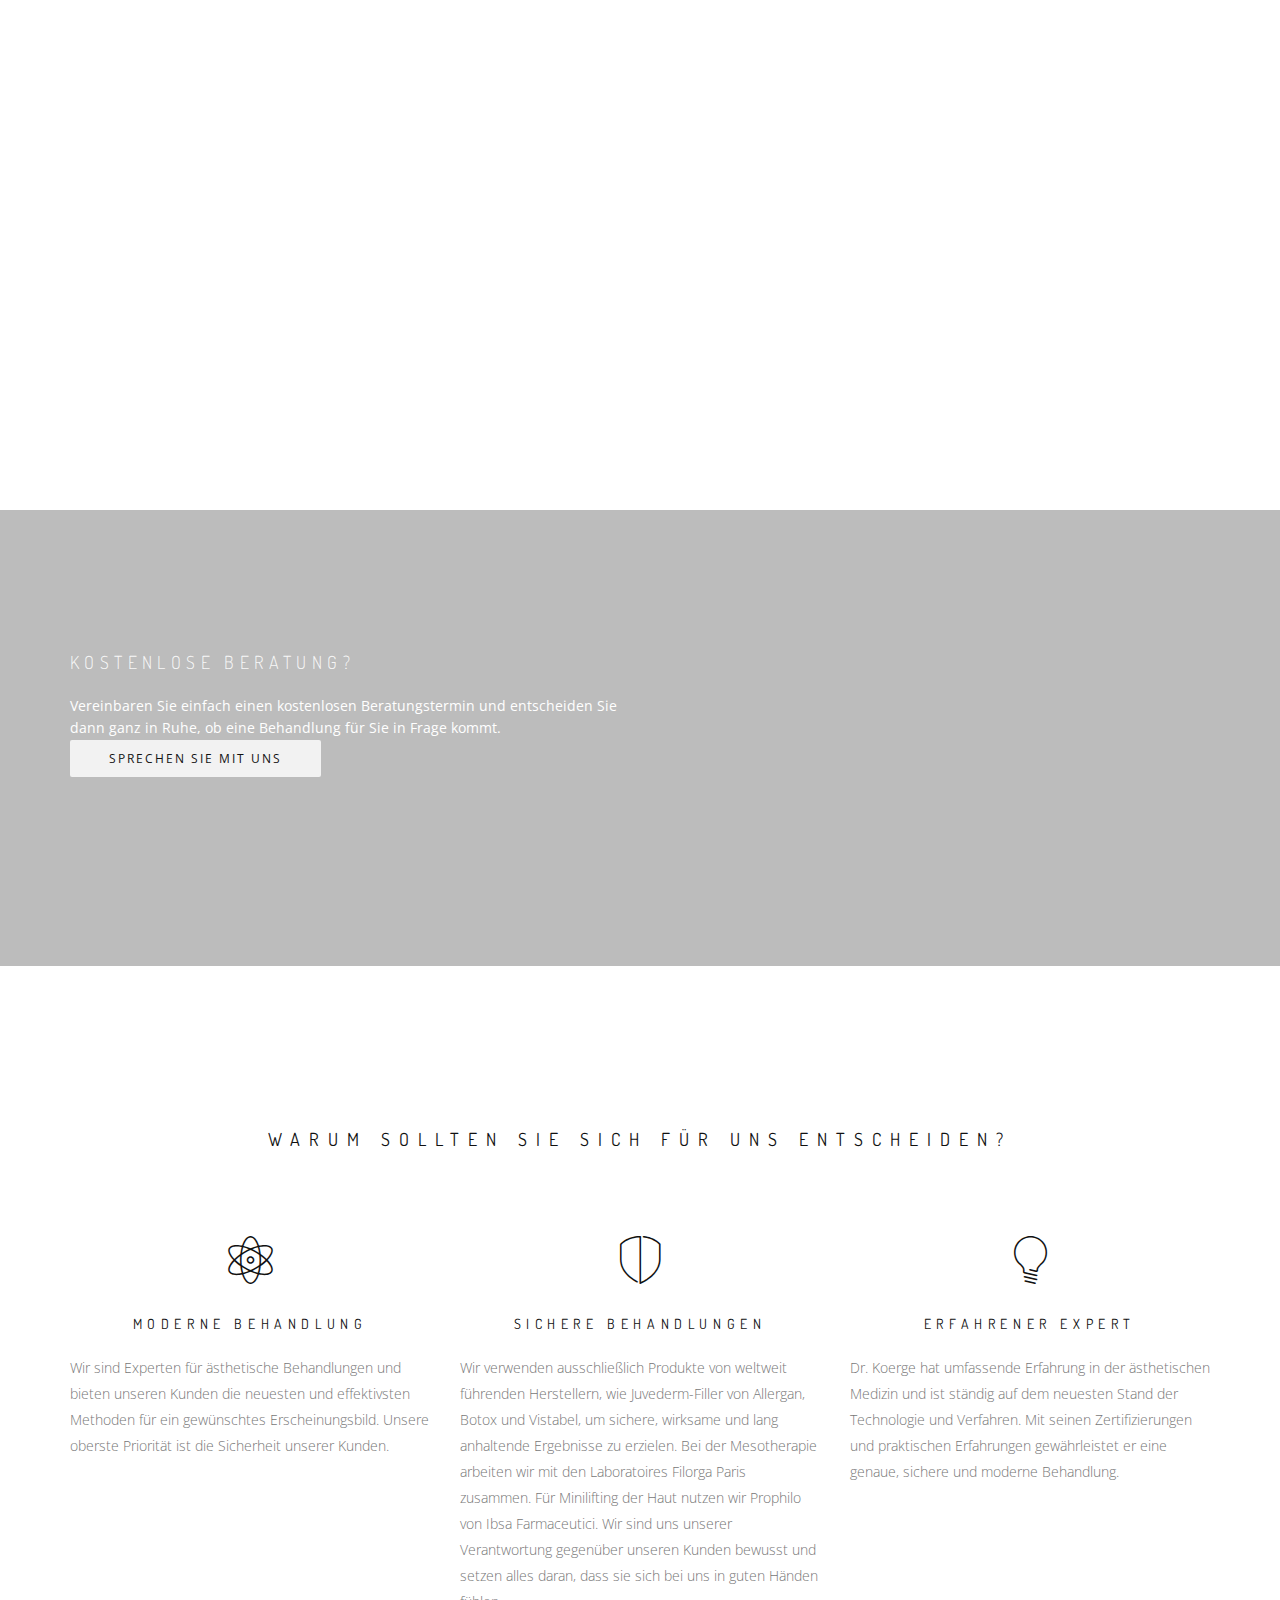
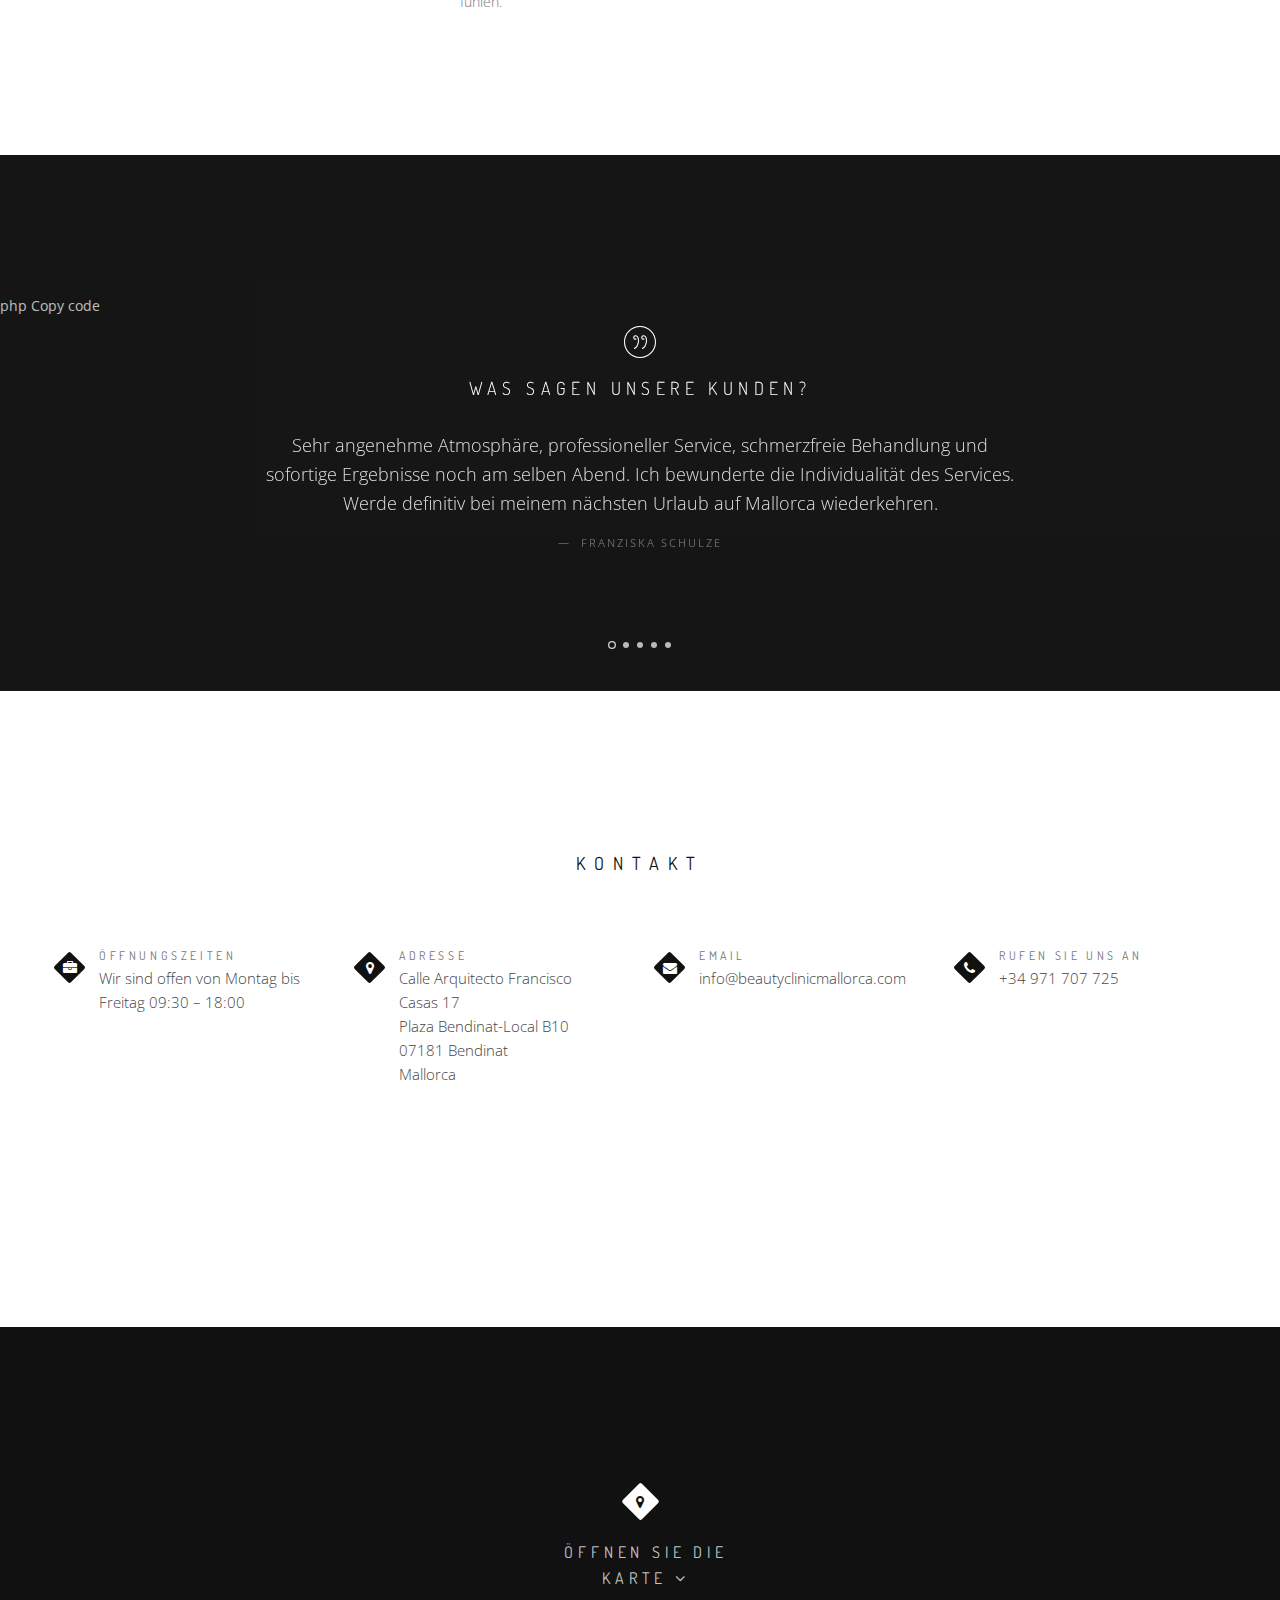
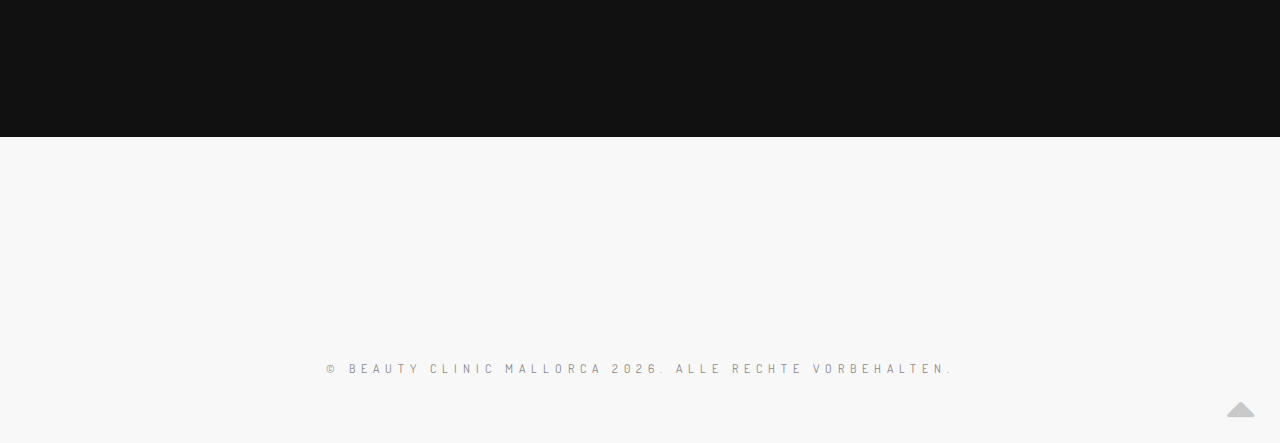
<file: index-de.html>
<!DOCTYPE html>
<html>
    <head>
        <title>Beauty Clinic Mallorca &mdash; Botox und Juverdem Behandlung</title>
        <meta name="description" content="">
        <meta name="keywords" content="">
        <meta charset="utf-8">
        <meta name="author" content="Beauty Clinic ">
        <!--[if IE]><meta http-equiv='X-UA-Compatible' content='IE=edge,chrome=1'><![endif]-->
        <meta name="viewport" content="width=device-width, initial-scale=1.0, maximum-scale=1.0" />
    
        <!-- Favicons -->
        <link rel="shortcut icon" href="images/favicon.png">
    
        <!-- CSS -->
        <link rel="stylesheet" href="css/bootstrap.min.css">
        <link rel="stylesheet" href="css/style.css">
        <link rel="stylesheet" href="css/style-responsive.css">
        <link rel="stylesheet" href="css/animate.min.css">
        <link rel="stylesheet" href="css/vertical-rhythm.min.css">
        <link rel="stylesheet" href="css/owl.carousel.css">
        <link rel="stylesheet" href="css/magnific-popup.css">
        <link rel="stylesheet" href="https://use.fontawesome.com/releases/v5.8.1/css/all.css" integrity="sha384-50oBUHEmvpQ+1lW4y57PTFmhCaXp0ML5d60M1M7uH2+nqUivzIebhndOJK28anvf" crossorigin="anonymous">
    
        <!-- Google Tracking -->
    
        <!-- Global site tag (gtag.js) - Google Analytics -->
        <script async src="https://www.googletagmanager.com/gtag/js?id=UA-45901968-5"></script>
        <script>
          window.dataLayer = window.dataLayer || [];
          function gtag(){dataLayer.push(arguments);}
          gtag('js', new Date());
    
          gtag('config', 'UA-45901968-5');
        </script>
    
    
    </head>
    
    <body class="appear-animate">

       <!-- Page Loader -->
<div class="page-loader">
    <div class="loader">Lädt...</div>
</div>
<!-- End Page Loader -->

        <!-- Page Wrap -->
        <div class="page" id="top">

            <!-- Home Section -->
            <section class="home-section bg-dark-alfa-30 parallax-2" data-background="images/dentaface/Dentaface_Cover.jpg" id="home">
                <div class="js-height-full container">

                    <!-- Hero Content -->
                    <div class="home-content">
                        <div class="home-text">

                            <h1 class="hs-line-8 no-transp font-alt mb-50 mb-xs-30">
                                GESICHTSBEHANDLUNGEN &amp; HAUTVERJÜNGUNG
                            </h1>

                            <h2 class="hs-line-14 font-alt mb-50 mb-xs-30">
                                BEAUTY CLINIC MALLORCA
                            </h2>

                            <div class="local-scroll">
                                <a href="#about" class="btn btn-mod btn-border-w btn-medium btn-round hidden-xs">Über uns</a>
                                <span class="hidden-xs">&nbsp;</span>
                                <a href="#services" class="btn btn-mod btn-border-w btn-medium btn-round hidden-xs">Dienstleistungen</a>
                            </div>

                        </div>
                    </div>
                    <!-- End Hero Content -->

                    <!-- Scroll Down -->
                    <div class="local-scroll">
                        <a href="#about" class="scroll-down"><i class="fa fa-angle-down scroll-down-icon"></i></a>
                    </div>
                    <!-- End Scroll Down -->

                </div>
            </section>
            <!-- End Home Section -->


            <!-- Navigation panel -->
            <nav class="main-nav dark transparent stick-fixed" role="navigation">
                <div class="full-wrapper relative clearfix">
                    <!-- Logo ( * your text or image into link tag *) -->
                    <div class="nav-logo-wrap local-scroll">
                        <a href="#top" class="logo">
                            <img src="images/dentaface/dentaface-logo-white1.png" alt="Beauty Clinic Mallorca logo" />
                        </a>
                    </div>
                    <div class="mobile-nav">
                        <i class="fa fa-bars"></i>
                    </div>
                    <!-- Main Menu -->
                    <div class="inner-nav desktop-nav">
                        <ul class="clearlist scroll-nav local-scroll" itemscope itemtype="http://www.schema.org/SiteNavigationElement">
                            <li class="active" itemprop="name"><a href="#home" itemprop="url">Home</a></li>
                            <li itemprop="name"><a href="#about" itemprop="url">Über uns</a></li>
                            <li itemprop="name"><a href="#services" itemprop="url">Dienstleistungen</a></li>
                            <li itemprop="name"><a href="#contact" itemprop="url">Kontakt</a></li>
                            <li itemprop="name"><a href="index.html" itemprop="url"><img src="images/uk-flag.png" alt="Switch to English" width="20" height="20"/></a></li>
                        </ul>
                    </div>
                </div>
            </nav>

            <!-- End Navigation panel -->


            <!-- About Section -->
            <section class="page-section" id="about">
                <div class="container relative">
            
                    <h2 class="section-title font-alt align-left mb-70 mb-sm-40">
                        Über uns
                    </h2>
            
                    <div class="section-text mb-50 mb-sm-20">
            
                        <div class="col-md-4 col-sm-6 mb-sm-50 mb-xs-30">
                            <p>Die Beauty Clinic ist seit über 12 Jahren erfolgreich im Geschäft. Neben sämtlichen Bereichen der modernen Zahnmedizin bieten wir auch Faltenunterspritzungen und Botox-Behandlungen an. Unsere Behandlungsräume im Erdgeschoss sind mit modernster Technik ausgestattet. Wir verwenden ausschließlich die besten auf dem Markt verfügbaren Produkte, um den dauerhaften Erfolg Ihrer Behandlung zu gewährleisten.</p>
                          
                            <p>Unsere Tiefgarage ist kostenlos für unsere Patienten zugänglich und im Gebäude "Plaza Bendinat" finden Sie weitere Ärzte, Einkaufsmöglichkeiten und mehrere Restaurants. Wenn Sie aus Palma kommen, brauchen Sie mit dem Auto nur 5 Minuten bis zur Klinik. Von Andratx aus erreichen Sie die Klinik in etwa 20 Minuten.</p>
                          </div>
                          
                          <div class="col-md-4 col-sm-6 mb-sm-50 mb-xs-30">
                            <p>Unser Anti-Aging-Konzept umfasst verschiedene minimalinvasive Therapien, bei denen wir uns auf Hautqualität, -struktur, -kontur und -straffung konzentrieren. Unser Ziel ist es, Ihre Haut frischer und jünger aussehen zu lassen, ohne dass Sie nach der Behandlung fremd oder merkwürdig verändert aussehen.</p>
                          
                            <p>Dr. Koerge hat bereits mehr als 10 Jahre Erfahrung in der Faltenunterspritzung, Faltenbehandlung und im Facelifting ohne operativen Eingriff und wurde bei führenden Instituten ausgebildet. In Sachen Schönheitsbehandlungen sind Sie bei uns in den besten Händen. Wir möchten mit unseren Behandlungsmöglichkeiten die höchsten Standards in der Branche erfüllen und Ihnen beste Ergebnisse bieten. Dabei sorgen wir dafür, dass Ihr Leben im Alltag so wenig wie möglich gestört wird – egal, ob Sie auf Mallorca wohnen oder Ihren Urlaub auf der Insel verbringen.</p>
                          </div>
                          
            
                        <div class="col-sm-4 mb-xs-30 wow fadeInUp">
                            <div class="team-item">
                                <div class="team-item-image">
                                    <img src="images/dentaface/dr-koerge-profile.jpg" alt="Dr. Erik Koerge" />
                                </div>
                                <div class="team-item-descr font-alt">
                                    <div class="team-item-name">
                                        Dr. Erik Koerge
                                    </div>
                                </div>
                            </div>
                        </div>
            
                    </div>
            
                </div>
            </section>
            
            <!-- End About Section -->

            <!-- Divider -->
            <hr class="mt-0 mb-0 "/>
            <!-- End Divider -->

            <!-- Services Section -->
            <!-- Features Section -->
            <section class="page-section" id="services">
                <div class="container relative">
                    <h2 class="section-title font-alt align-left mb-70 mb-sm-40">
                        Unsere Dienstleistungen
                    </h2>
        
                    <!-- Features Grid -->
                    <div class="row alt-features-grid mb-70 mb-xs-40">
        
                        <!-- Text Item -->
                        <div class="col-sm-3">
                            <div class="alt-features-item align-center">
                                <div class="alt-features-descr align-left">
                                    Bei Beauty Clinic Mallorca bieten wir professionelle Beauty-Dienstleistungen an, die auf Ihre individuellen Bedürfnisse zugeschnitten sind. Wir helfen Ihnen dabei, das atemberaubende Aussehen und das selbstbewusste Gefühl zu erreichen, das Sie verdienen.
                                </div>
                            </div>
                        </div>
                        <!-- End Text Item -->
        
                        <!-- Features Item -->
                        <div class="col-sm-3">
                            <div class="alt-features-item align-center">
                                <div class="alt-features-icon">
                                    <i class="far fa-comments"></i>
                                </div>
                                <h3 class="alt-features-title font-alt">Beratung</h3>
                            </div>
                        </div>
                        <!-- End Features Item -->
        
                        <!-- Features Item -->
                        <div class="col-sm-3">
                            <div class="alt-features-item align-center">
                                <div class="alt-features-icon">
                                    <i class="fas fa-syringe"></i>
                                </div>
                                <h3 class="alt-features-title font-alt">Behandlung</h3>
                            </div>
                        </div>
                        <!-- End Features Item -->
        
                        <!-- Features Item -->
                        <div class="col-sm-3">
                            <div class="alt-features-item align-center">
                                <div class="alt-features-icon">
                                    <i class="far fa-heart"></i>
                                </div>
                                <h3 class="alt-features-title font-alt">Ergebnisse</h3>
                            </div>
                        </div>
                        <!-- End Features Item -->
        
                    </div>
                   <!-- End Features Grid -->

                   <!-- Divider -->

                   <!-- End Divider -->


                   <div class="row multi-columns-row">

                        <!-- Post Item -->
                        <div class="col-sm-6 col-md-4 col-lg-4 mb-md-50 wow fadeIn" data-wow-delay="0.1s" data-wow-duration="2s">
                            <div class="post-prev-img">
                              <img src="images/dentaface/dermal-fillers.jpg" alt="Wiederherstellung des Gesichtsvolumens mit Dermal Fillern" />
                            </div>
                            <div class="post-prev-title font-alt">Dermal Filler</div>
                            <div class="post-prev-text">Unser Zentrum bietet Dermal Filler mit Hyaluronsäure an, die verlorenes Volumen auffüllen, Falten reduzieren und die Hautstraffung verbessern. Wir verwenden die Restylane-Serie von Galderma, renommierte Pioniere in der nicht-invasiven ästhetischen Lösungen, um verfeinerte Verbesserungen zu erzielen, indem wir eingefallene Bereiche und ausgeprägte Falten für ein verjüngtes Aussehen auffüllen. Diese temporären Filler können zudem den Teint und die Textur der Haut verfeinern und möglicherweise die Entstehung zukünftiger Alterserscheinungen verhindern.</div>
                          </div>          
                        <!-- End Post Item -->

                        <!-- Post Item -->
                        <div class="col-sm-6 col-md-4 col-lg-4 mb-md-50 wow fadeIn" data-wow-delay="0.2s" data-wow-duration="2s">
                            <div class="post-prev-img">
                              <img src="images/dentaface/treatment-with-botox.jpg" alt="Fortgeschrittene Botox-Gesichtsbehandlung für ein jugendliches Aussehen" />
                            </div>
                            <div class="post-prev-title font-alt">Behandlung mit Botox</div>
                            <div class="post-prev-text">Unsere Botox-Behandlung bekämpft die Gesichtsalterung, indem sie vorübergehend Muskeln lähmt und Falten entfernt. Dieses minimalinvasive, sichere und wirksame Verfahren kann kleine Falten und Unvollkommenheiten beseitigen, die durch die Aktivität von Muskeln entstehen, die bei der Mimik verwendet werden, wie z. B. um die Augen oder auf der Stirn zwischen den Augen.</div>
                          </div>
          
                        <!-- End Post Item -->

                        <!-- Post Item -->
                        <div class="col-sm-6 col-md-4 col-lg-4 mb-md-50 wow fadeIn" data-wow-delay="0.3s" data-wow-duration="2s">
                            <div class="post-prev-img">
                                <img src="images/dentaface/mesotherapy.jpg" alt="Mesotherapie" />
                            </div>
                            <h3 class="post-prev-title font-alt">Mesotherapie</h3>
                            <p class="post-prev-text">Die Haut im Gesicht, am Hals und Dekolleté ist besonders anfällig für Hautalterung und zeigt Zeichen wie Falten, nachlassende Hautelastizität und ungleichmäßige Pigmentierung aufgrund von Umweltbelastungen wie Sonnenlicht, Schmutz, Abgasen und Rauch. Mesotherapie stimuliert die Haut, sich auf natürliche Weise zu regenerieren und zu reparieren. Dadurch kann die Haut glatter, strahlender, jünger und gesünder wirken.</p>
                        </div>
                        
                        <!-- End Post Item -->

                        

                 </div>

                 <div class="row multi-columns-row">
                    <!-- Post Item -->
                    <div class="col-sm-6 col-md-4 col-lg-4 mb-md-50 wow fadeIn" data-wow-delay="0.1s" data-wow-duration="2s">
                        <div class="post-prev-img">
                          <img src="images/dentaface/Biorevitalization.jpg" alt="Hautverjüngung durch Biorevitalisierungsbehandlung" />
                        </div>
                        <div class="post-prev-title font-alt">Biorevitalisierung</div>
                        <div class="post-prev-text">Biorevitalisierung ist eine nicht-invasive Behandlung, die Hyaluronsäure-basierte Lösungen verwendet, um die Haut zu hydratisieren, ihre Leuchtkraft zu erhöhen und die Kollagensynthese anzuregen. Produkte wie die Profhilo-Serie von IBSA Group werden in diesem Prozess eingesetzt und bieten subtile Verbesserungen, indem sie die natürliche Feuchtigkeit der Haut wiederherstellen und ihr Gesamterscheinungsbild revitalisieren. Dieses verjüngende Verfahren verbessert nicht nur die Hautqualität und Geschmeidigkeit, sondern kann auch dazu beitragen, das Auftreten zukünftiger Alterserscheinungen zu verzögern.</div>
                      </div>
      
                    <!-- End Post Item -->
                    <!-- Post Item -->
                    <div class="col-sm-6 col-md-4 col-lg-4 mb-md-50 wow fadeIn" data-wow-delay="0.2s" data-wow-duration="2s">
                        <div class="post-prev-img">
                          <img src="images/dentaface/VampireFacelift.jpg" alt="Jugendliche Verwandlung mit Vampire Facelift PRF-Methode" />
                        </div>
                        <div class="post-prev-title font-alt">Vampire Facelift - PRF-Methode</div>
                        <div class="post-prev-text">Das Vampire Facelift, auch bekannt als PRF-Methode (Plättchenreiches Fibrin), ist eine nicht-chirurgische Behandlung, die die regenerative Kraft des eigenen Blutes des Patienten nutzt, um die Kollagenproduktion anzuregen, die Hautstruktur zu verbessern und das jugendliche Aussehen wiederherzustellen. Bei diesem innovativen Verfahren wird eine kleine Menge Blut entnommen, das PRF isoliert und anschließend vorsichtig in die Zielbereiche des Gesichts injiziert. Das Ergebnis ist eine natürlich aussehende Verjüngung, mit verbesserter Hautqualität und reduzierten Anzeichen von Alterung, die durch die körpereigenen Heilungsfähigkeiten erreicht wird.</div>
                      </div>      
                    <!-- End Post Item -->
                    <!-- Post Item -->
                    <div class="col-sm-6 col-md-4 col-lg-4 mb-md-50 wow fadeIn" data-wow-delay="0.3s" data-wow-duration="2s">
                        <div class="post-prev-img">
                          <img src="images/dentaface/PMU.jpg" alt="Verbesserung der Gesichtszüge mit Mikropigmentierung" />
                        </div>
                        <div class="post-prev-title font-alt">Mikropigmentierung</div>
                        <div class="post-prev-text">Mikropigmentierung ist eine präzise kosmetische Technik, mit der wir natürliche Verbesserungen im Gesicht erzielen können, einschließlich natürlicher Brauen, Ombré-Brauen, Haarstrich-Brauen, Lippen und Lidstrich. Bei diesem Verfahren tragen wir geschickt Pigmente in die obere Dermis der Haut auf, um langanhaltende und dezente Ergebnisse zu erzielen. Indem wir unseren Ansatz an die einzigartigen Merkmale und Vorlieben jedes Kunden anpassen, fertigen wir fachmännisch eine Vielzahl von individuellen Verbesserungen an, von schön definierten Brauen bis hin zu makellos konturierten Lippen und definiertem Lidstrich, die das gesamte Erscheinungsbild mit minimaler Ausfallzeit aufwerten.</div>
                      </div>      
                    <!-- End Post Item -->
                  </div>

                </div>
            </section>
            <!-- End Features Section -->


            <!-- Call Action Section -->
            <section class="page-section pt-0 pb-0 banner-section bg-dark-alfa-30" data-background="images/dentaface/cover-background-dentaface.jpg">
                <div class="container relative">
                    <div class="row">
                        <div class="col-sm-6">
                            <div class="mt-140 mt-lg-80 mb-140 mb-lg-80">
                                <div class="banner-content">
                                    <h3 class="banner-heading font-alt">Kostenlose Beratung?</h3>
                                    <div class="banner-description">
                                        Vereinbaren Sie einfach einen kostenlosen Beratungstermin und entscheiden Sie dann ganz in Ruhe, ob eine Behandlung für Sie in Frage kommt. 
                                    </div>
                                    <div class="local-scroll">
                                        <a href="#contact" class="btn btn-mod btn-w btn-medium btn-round">SPRECHEN SIE MIT UNS</a>
                                    </div>
                                </div>
                            </div>
                        </div>
                        <div class="col-sm-6 banner-image wow fadeInUp" data-wow-duration="1.2s">
                            <img src="images/dentaface/before-after.png" alt="Vorher-Nachher-Bild der Dentaface Behandlung" />
                        </div>
                    </div>
                </div>
            </section>
            
            <!-- End Call Action Section -->



            <!-- Features Section -->
            <section class="page-section">
                <div class="container relative">

                    <h2 class="section-title font-alt mb-70 mb-sm-40">
                        WARUM SOLLTEN SIE SICH FÜR UNS ENTSCHEIDEN?
                    </h2>

                    <!-- Features Grid -->
                    <div class="row multi-columns-row alt-features-grid">

                        <!-- Features Item -->
                        <div class="col-sm-6 col-md-4 col-lg-4">
                            <div class="alt-features-item align-center">
                                <div class="alt-features-icon">
                                    <span class="icon-genius"></span>
                                </div>
                                <h3 class="alt-features-title font-alt">MODERNE BEHANDLUNG</h3>
                                <div class="alt-features-descr align-left">
                                    Wir sind Experten für ästhetische Behandlungen und bieten unseren Kunden die neuesten und effektivsten Methoden für ein gewünschtes Erscheinungsbild. Unsere oberste Priorität ist die Sicherheit unserer Kunden.
                                </div>
                            </div>
                        </div>
                        
                        <!-- End Features Item -->

                        <!-- Features Item -->
                        <div class="col-sm-6 col-md-4 col-lg-4">
                            <div class="alt-features-item align-center">
                                <div class="alt-features-icon">
                                    <span class="icon-shield"></span>
                                </div>
                                <h3 class="alt-features-title font-alt">SICHERE BEHANDLUNGEN</h3>
                                <div class="alt-features-descr align-left">
                                    Wir verwenden ausschließlich Produkte von weltweit führenden Herstellern, wie Juvederm-Filler von Allergan, Botox und Vistabel, um sichere, wirksame und lang anhaltende Ergebnisse zu erzielen. Bei der Mesotherapie arbeiten wir mit den Laboratoires Filorga Paris zusammen. Für Minilifting der Haut nutzen wir Prophilo von Ibsa Farmaceutici. Wir sind uns unserer Verantwortung gegenüber unseren Kunden bewusst und setzen alles daran, dass sie sich bei uns in guten Händen fühlen.
                                </div>
                            </div>
                        </div>
                        
                        <!-- End Features Item -->

                        <!-- Features Item -->
                        <div class="col-sm-6 col-md-4 col-lg-4">
                            <div class="alt-features-item align-center">
                                <div class="alt-features-icon">
                                    <span class="icon-lightbulb"></span>
                                </div>
                                <h3 class="alt-features-title font-alt">ERFAHRENER EXPERT</h3>
                                <div class="alt-features-descr align-left">
                                    Dr. Koerge hat umfassende Erfahrung in der ästhetischen Medizin und ist ständig auf dem neuesten Stand der Technologie und Verfahren. Mit seinen Zertifizierungen und praktischen Erfahrungen gewährleistet er eine genaue, sichere und moderne Behandlung.
                                </div>
                            </div>
                        </div> 
                        <!-- End Features Item -->


                        <!-- End Features Item -->

                    </div>
                    <!-- End Features Grid -->

                </div>
            </section>
            <!-- End Features Section -->


            <!-- Testimonials Section -->
            <section class="page-section bg-dark bg-dark-alfa-30 fullwidth-slider" data-background="images/dentaface/cover-dentacare-team.jpg">
                php
                Copy code
                <!-- Slide Item -->
                <div>
                    <div class="container relative">
                        <div class="row">
                            <div class="col-md-8 col-md-offset-2 align-center">
                                <!-- Section Icon -->
                                <div class="section-icon">
                                    <span class="icon-quote"></span>
                                </div>
                                <!-- Section Title -->
                                <h3 class="small-title font-alt">Was sagen unsere Kunden?</h3>
                                <blockquote class="testimonial white">
                                    <p>
                                        Sehr angenehme Atmosphäre, professioneller Service, schmerzfreie Behandlung und sofortige Ergebnisse noch am selben Abend. Ich bewunderte die Individualität des Services. Werde definitiv bei meinem nächsten Urlaub auf Mallorca wiederkehren.
                                    </p>
                                    <footer class="testimonial-author">
                                        Franziska Schulze
                                    </footer>
                                </blockquote>
                            </div>
                        </div>
                    </div>
                </div>
                <!-- End Slide Item -->
                
                <!-- Slide Item -->
                <div>
                    <div class="container relative">
                        <div class="row">
                            <div class="col-md-8 col-md-offset-2 align-center">
                                <!-- Section Icon -->
                                <div class="section-icon">
                                    <span class="icon-quote"></span>
                                </div>
                                <!-- Section Title -->
                                <h3 class="small-title font-alt">Was sagen unsere Kunden?</h3>
                                <blockquote class="testimonial white">
                                    <p>
                                        Nach meiner Beratung bei Dr. Koerge buchte ich eine Behandlung mit Dermal Fillers für meine Lippen und Botox für meine Stirn. Die Behandlung war sehr angenehm und entspannend, Dr. Koerge führte mich durch den gesamten Prozess und ich werde gerne wiederkommen.
                                    </p>
                                    <footer class="testimonial-author">
                                        Jane Peterson
                                    </footer>
                                </blockquote>
                            </div>
                        </div>
                    </div>
                </div>
                <!-- End Slide Item -->
            
                
               
                <!-- Slide Item -->
                <div>
                    <div class="container relative">
                        <div class="row">
                            <div class="col-md-8 col-md-offset-2 align-center">
                                <!-- Section Icon -->
                                <div class="section-icon">
                                    <span class="icon-quote"></span>
                                </div>
                                <!-- Section Title -->
                                <h3 class="small-title font-alt">Was sagen unsere Kunden?</h3>
                                <blockquote class="testimonial white">
                                    <p>
                                        Während meines Besuchs in der Beauty Clinic Mallorca habe ich Dr. Koerges professionellen Blick und seine Kenntnisse bewundert, um mich zur Langzeitbehandlung zu führen, um das beste Ergebnis zu erzielen.
                                    </p>
                                    <footer class="testimonial-author">
                                        Linda Evans
                                    </footer>
                                </blockquote>
                            </div>
                        </div>
                    </div>
                </div>
                <!-- End Slide Item -->
                <!-- Slide Item -->
                <div>
                    <div class="container relative">
                        <div class="row">
                            <div class="col-md-8 col-md-offset-2 align-center">
                                <!-- Section Icon -->
                                <div class="section-icon">
                                    <span class="icon-quote"></span>
                                </div>
                                <!-- Section Title -->
                                <h3 class="small-title font-alt">Was sagen unsere Kunden?</h3>
                                <blockquote class="testimonial white">
                                    <p>
                                        Ich war zunächst nervös wegen der Lippenfüllung, aber Dr. Koerge hat mich mit seiner freundlichen Art und seinem umfassenden Wissen über das Verfahren beruhigt. Das Ergebnis war genau das, was ich wollte, und ich könnte mit meiner Erfahrung in der Beauty Clinic Mallorca nicht zufriedener sein.
                                    </p>
                                    <footer class="testimonial-author">
                                        Sarah Nguyen
                                    </footer>
                                </blockquote>
                            </div>
                        </div>
                    </div>
                </div>
                <!-- End-->
                           <!-- Slide Item -->
            <div>
                <div class="container relative">
                  <div class="row">
                    <div class="col-md-8 col-md-offset-2 align-center">
                      <!-- Section Icon -->
                      <div class="section-icon">
                        <span class="icon-quote"></span>
                      </div>
                      <!-- Section Title -->
                      <h3 class="small-title font-alt">Was sagen unsere Kunden?</h3>
                      <blockquote class="testimonial white">
                        <p>
                            Als jemand, der jahrelang mit Akne zu kämpfen hatte, war ich zunächst zögerlich, alles auszuprobieren, was meine Haut weiter reizen könnte. Das Team von Beauty Clinic Mallorca war jedoch unglaublich sachkundig und verständnisvoll und konnte mir eine Hautpflege-Routine empfehlen, die Wunder für mich bewirkt hat. Meine Haut hat noch nie so gut ausgesehen!
                        </p>
                        <footer class="testimonial-author">
                          Jamie Rodriguez
                        </footer>
                      </blockquote>
                    </div>
                  </div>
                </div>
              </div>

            </section>
            <!-- End Testimonials Section -->



            <!-- Contact Section -->
            <section class="page-section" id="contact">
                <div class="container relative">

                    <h2 class="section-title font-alt mb-70 mb-sm-40">
                        KONTAKT
                    </h2>

                    <div class="row mb-60 mb-xs-40">

                        <div class="mb-40">
                            <div class="row">

                                 <!-- Address -->
                                <div class="col-md-3 col-lg-3 mb-md-10">
                                    <div class="contact-item">
                                        <div class="ci-icon">
                                            <i class="fa fa-briefcase"></i>
                                        </div>
                                        <div class="ci-title font-alt">
                                            ÖFFNUNGSZEITEN
                                        </div>
                                        <div class="ci-text">
                                            Wir sind offen von Montag bis Freitag 09:30 – 18:00
                                        </div>
                                    </div>
                                </div>
                                <!-- End Address -->

                                <!-- Address -->
                                <div class="col-md-3 col-lg-3 mb-md-10">
                                    <div class="contact-item">
                                        <div class="ci-icon">
                                            <i class="fa fa-map-marker"></i>
                                        </div>
                                        <div class="ci-title font-alt">
                                            ADRESSE
                                        </div>
                                        <div class="ci-text">
                                          Calle Arquitecto Francisco <br> Casas 17 <br> Plaza Bendinat-Local B10 <br> 07181 Bendinat <br> Mallorca
                                        </div>
                                    </div>
                                </div>
                                <!-- End Address -->

                                <!-- Email -->
                                <div class="col-md-3 col-lg-3 mb-md-10">
                                    <div class="contact-item">
                                        <div class="ci-icon">
                                            <i class="fa fa-envelope"></i>
                                        </div>
                                        <div class="ci-title font-alt">
                                            Email
                                        </div>
                                        <div class="ci-text">
                                            <a href="mailto:info@beautyclinicmallorca.com">info@beautyclinicmallorca.com</a>
                                        </div>
                                    </div>
                                </div>
                                <!-- End Email -->

                                <!-- Phone -->
                                <div class="col-md-3 col-lg-3 mb-md-10">
                                    <div class="contact-item">
                                        <div class="ci-icon">
                                            <i class="fa fa-phone"></i>
                                        </div>
                                        <div class="ci-title font-alt">
                                            RUFEN SIE UNS AN
                                        </div>
                                        <div class="ci-text">
                                          +34 971 707 725

                                        </div>
                                    </div>
                                </div>
                                <!-- End Phone -->


                            </div>
                        </div>

                    </div>

                    <!-- Contact Form -->
                    <div class="row">
                        <div class="col-md-8 col-md-offset-2">


                    <!-- End Contact Form -->

                </div>
            </section>
            <!-- End Contact Section -->


            <!-- Google Map -->
            <div class="google-map">
                <iframe src="https://www.google.com/maps/embed?pb=!1m18!1m12!1m3!1d98559.96684768848!2d2.468413312903513!3d39.46935211497153!2m3!1f0!2f0!3f0!3m2!1i1024!2i768!4f13.1!3m3!1m2!1s0x12978fa3e4b46f65%3A0x1dd5ae7320f7ccdd!2sBeauty+Clinic+Mallorca!5e0!3m2!1sde!2ses!4v1559223690001!5m2!1sde!2ses" width="600" height="450" frameborder="0" style="border:0" allowfullscreen></iframe>
                <div class="map-section">

                    <div class="map-toggle">
                        <div class="mt-icon">
                            <i class="fa fa-map-marker"></i>
                        </div>
                        <div class="mt-text font-alt">
                            <div class="mt-open">Öffnen Sie die Karte <i class="fa fa-angle-down"></i></div>
                            <div class="mt-close">Schließen Sie die Karte <i class="fa fa-angle-up"></i></div>
                        </div>
                    </div>

                </div>

            </div>
            <!-- End Google Map -->


        
            <!-- Footer -->
            <footer class="page-section bg-gray-lighter footer pb-60">
                <div class="container">
                    <!-- Footer Logo -->
                    <div class="local-scroll mb-30 wow fadeInUp" data-wow-duration="1.2s">
                        <a href="#top"><img src="images/dentaface/dentaface-logo-black.png" width="180" height="36" alt="Beauty Clinic Mallorca Logo" /></a>
                    </div>
                    <!-- End Footer Logo -->

                    <!-- Footer Text -->
                    <div class="footer-text">
                        <!-- Copyright -->
                        <div class="footer-copy font-alt">
                            <a>&copy; Beauty Clinic Mallorca <span id="currentYear"></span>. Alle Rechte vorbehalten.</a>
                        </div>
                        <!-- End Copyright -->
                    </div>
                    <!-- End Footer Text -->
                </div>

                <!-- Top Link -->
                <div class="local-scroll">
                    <a href="#top" class="link-to-top"><i class="fa fa-caret-up"></i></a>
                </div>
                <!-- End Top Link -->
            </footer>

            <script>
                document.getElementById("currentYear").textContent = new Date().getFullYear();
            </script>

            <!-- End Foter -->


        </div>
        <!-- End Page Wrap -->


        <!-- JS -->
        <script type="text/javascript" src="js/jquery-1.11.2.min.js"></script>
        <script type="text/javascript" src="js/jquery.easing.1.3.js"></script>
        <script type="text/javascript" src="js/bootstrap.min.js"></script>
        <script type="text/javascript" src="js/SmoothScroll.js"></script>
        <script type="text/javascript" src="js/jquery.scrollTo.min.js"></script>
        <script type="text/javascript" src="js/jquery.localScroll.min.js"></script>
        <script type="text/javascript" src="js/jquery.viewport.mini.js"></script>
        <script type="text/javascript" src="js/jquery.countTo.js"></script>
        <script type="text/javascript" src="js/jquery.appear.js"></script>
        <script type="text/javascript" src="js/jquery.sticky.js"></script>
        <script type="text/javascript" src="js/jquery.parallax-1.1.3.js"></script>
        <script type="text/javascript" src="js/jquery.fitvids.js"></script>
        <script type="text/javascript" src="js/owl.carousel.min.js"></script>
        <script type="text/javascript" src="js/isotope.pkgd.min.js"></script>
        <script type="text/javascript" src="js/imagesloaded.pkgd.min.js"></script>
        <script type="text/javascript" src="js/jquery.magnific-popup.min.js"></script>
        <script type="text/javascript" src="js/wow.min.js"></script>
        <script type="text/javascript" src="js/masonry.pkgd.min.js"></script>
        <script type="text/javascript" src="js/jquery.simple-text-rotator.min.js"></script>
        <script type="text/javascript" src="js/all.js"></script>
        <script type="text/javascript" src="js/contact-form.js"></script>
        <script type="text/javascript" src="js/jquery.ajaxchimp.min.js"></script>
        <!--[if lt IE 10]><script type="text/javascript" src="js/placeholder.js"></script><![endif]-->

    </body>
</html>
</file>
<file: css/style.css>
@charset "utf-8";
/*------------------------------------------------------------------
[Master Stylesheet]

Project:    Rhythm
Version:    2.9.7
Last change:    22.11.2017
Primary use:    MultiPurpose Template  
-------------------------------------------------------------------*/

@import "font-awesome.min.css";
@import "et-line.css";
@import url(https://fonts.googleapis.com/css?family=Open+Sans:400italic,700italic,400,300,700);
@import url(https://fonts.googleapis.com/css?family=Dosis:300,400,700);

/*------------------------------------------------------------------
[Table of contents]

1. Common styles
2. Page loader / .page-loader
3. Typography
4. Buttons
5. Forms fields
6. Home sections / .home-section
    6.1. Home content
    6.2. Scroll down icon
    6.3. Headings styles
7. Compact bar / .nav-bar-compact
8. Classic menu bar / .main-nav
9. Sections styles / .page-section, .small-section, .split-section
10. Alternative services / .alt-service-grid
11. Team / .team-grid
12. Features
13. Benefits (Process)
14. Counters
15. Portfolio / #portfolio
    15.1. Works filter
    15.2. Works grid
    15.3. Works full view
16. Banner section
17. Testimonial
    18.1. Logotypes
18. Post previews (news section)
19. Newsletter
20. Contact section
    20.1. Contact form
21. Bottom menu / .bot-menu
22. Google maps  /.google-map
23. Footer / .footer
24. Blog
    24.1. Pagination
    24.2. Comments
    24.3. Sidebar
25. Shop
26. Pricing
27. Shortcodes
    27.1. Owl Carousel
    27.2. Tabs
    27.3. Tabs minimal
    27.4. Alert messages
    27.5. Accordion
    27.6. Toggle
    27.7. Progress bars
    27.8. Font icons examples
    27.9. Intro page
28. Special demos
29. Bootstrap multicolumn grid


/*------------------------------------------------------------------
# [Color codes]

# Black (active elements, links, text) #111
# Gray (text) #777
# Dark #111
# Dark Lighter #252525
# Gray BG #f4f4f4
# Gray BG Lighter #f8f8f8
# Mid grey #5f5f5f
# Borders #e9e9e9

# */


/*------------------------------------------------------------------
[Typography]

Body:               14px/1.6 "Open Sans", arial, sans-serif;
Headers:            Dosis, arial, sans-serif;
Serif:              "Times New Roman", Times, serif;
Section Title:      35px/1.3 "Open Sans", arial, sans-serif;
Section Heading:    24px/1.3 "Open Sans", arial, sans-serif;
Section Text:       15px/1.7 "Open Sans", arial, sans-serif;

-------------------------------------------------------------------*/


/* ==============================
   Common styles
   ============================== */
  
.align-center{ text-align:center !important; }
.align-left{ text-align:left !important;}
.align-right{ text-align:right !important; }
.left{float:left !important;}
.right{float:right !important;}
.relative{position:relative;}
.hidden{display:none;}
.inline-block{display:inline-block;}
.white{ color: #fff !important; }
.black{ color: #111 !important; }
.color{ color: #e41919 !important; }
.glass{ opacity: .5; };
.image-fullwidth img{
    width: 100%;
}
.stick-fixed{
    position: fixed !important;
    top: 0;
    left: 0;
}
.round{
    -webkit-border-radius: 2px !important;
    -moz-border-radius: 2px !important;
    border-radius: 2px !important;
}

::-moz-selection{ color: #fff; background:#000; }
::-webkit-selection{ color: #fff;    background:#000; }
::selection{ color: #fff;    background:#000; }

.animate, .animate *{
    -webkit-transition: all 0.27s cubic-bezier(0.000, 0.000, 0.580, 1.000);  
    -moz-transition: all 0.27s cubic-bezier(0.000, 0.000, 0.580, 1.000); 
    -o-transition: all 0.27s cubic-bezier(0.000, 0.000, 0.580, 1.000);
    -ms-transition: all 0.27s cubic-bezier(0.000, 0.000, 0.580, 1.000); 
    transition: all 0.27s cubic-bezier(0.000, 0.000, 0.580, 1.000);
}
.no-animate, .no-animate *{
    -webkit-transition: 0 none !important;  
    -moz-transition: 0 none !important;  
    -ms-transition: 0 none !important;
    -o-transition: 0 none !important;    
    transition:0 none !important;  
}

.shadow{
    -webkit-box-shadow: 0px 3px 50px rgba(0, 0, 0, .15);
    -moz-box-shadow: 0px 3px 50px rgba(0, 0, 0, .15);
    box-shadow: 0px 3px 50px rgba(0, 0, 0, .15);
}
.white-shadow{
    -webkit-box-shadow: 0px 0px 200px rgba(255, 255, 255, .2);
    -moz-box-shadow: 0px 0px 200px rgba(255, 255, 255, .2);
    box-shadow: 0px 0px 200px rgba(255, 255, 255, .2);
}

.clearlist, .clearlist li {
    list-style: none;
    padding: 0;
    margin: 0;
    background: none;
}

.full-wrapper {
    margin: 0 2%;
}
.container-fluid{
    max-width: 1170px;
    margin: 0 auto;
    padding: 0 20px;
    
    -webkit-box-sizing: border-box;
    -moz-box-sizing: border-box;
    box-sizing: border-box;
}
.container-1400{
    max-width: 1400px;
    margin: 0 auto;
    padding-left: 2%;
    padding-right: 2%;
    -webkit-box-sizing: border-box;
    -moz-box-sizing: border-box;
    box-sizing: border-box;
}
html{
    overflow-y: scroll;
    -ms-overflow-style: scrollbar;
}
html, body{
    height: 100%;
    -webkit-font-smoothing: antialiased;
}
.page{
    overflow: hidden;
}

.body-masked{
    display: none;
    width: 100%;
    height: 100%;
    position: fixed;
    top: 0;
    left: 0;
    background: #fff url(../images/loader.gif) no-repeat center center;
    z-index: 100000;    
}

.mask-delay{
    -webkit-animation-delay: 0.75s;
    -moz-animation-delay: 0.75s;
    animation-delay: 0.75s;
}
.mask-speed{
    -webkit-animation-duration: 0.25s !important;
    -moz-animation-duration: 0.25s !important;
    animation-duration: 0.25s !important;
} 
iframe{
    border: none;
}
a, b, div, ul, li{
    -webkit-tap-highlight-color: rgba(0,0,0,0); 
    -webkit-tap-highlight-color: transparent; 
    -moz-outline-: none;
}
a:focus,
a:active{
    -moz-outline: none;
    outline: none;
}
img:not([draggable]), embed, object, video{
    max-width: 100%;
    height: auto;
}



/* ==============================
   Page loader
   ============================== */


.page-loader{
    display:block;
    width: 100%;
    height: 100%;
    position: fixed;
    top: 0;
    left: 0;
    background: #fefefe;
    z-index: 100000;    
}

.loader{
    width: 50px;
    height: 50px;
    position: absolute;
    top: 50%;
    left: 50%;
    margin: -25px 0 0 -25px;
    font-size: 10px;
    text-indent: -12345px;
    border-top: 1px solid rgba(0,0,0, 0.08);
    border-right: 1px solid rgba(0,0,0, 0.08);
    border-bottom: 1px solid rgba(0,0,0, 0.08);
    border-left: 1px solid rgba(0,0,0, 0.5);
  
    -webkit-border-radius: 50%;
    -moz-border-radius: 50%;
    border-radius: 50%;
  
    -webkit-animation: spinner 700ms infinite linear;
    -moz-animation: spinner 700ms infinite linear;
    -ms-animation: spinner 700ms infinite linear;
    -o-animation: spinner 700ms infinite linear;
    animation: spinner 700ms infinite linear;
  
    z-index: 100001;
}

@-webkit-keyframes spinner {
  0% {
    -webkit-transform: rotate(0deg);
    -moz-transform: rotate(0deg);
    -ms-transform: rotate(0deg);
    -o-transform: rotate(0deg);
    transform: rotate(0deg);
  }

  100% {
    -webkit-transform: rotate(360deg);
    -moz-transform: rotate(360deg);
    -ms-transform: rotate(360deg);
    -o-transform: rotate(360deg);
    transform: rotate(360deg);
  }
}

@-moz-keyframes spinner {
  0% {
    -webkit-transform: rotate(0deg);
    -moz-transform: rotate(0deg);
    -ms-transform: rotate(0deg);
    -o-transform: rotate(0deg);
    transform: rotate(0deg);
  }

  100% {
    -webkit-transform: rotate(360deg);
    -moz-transform: rotate(360deg);
    -ms-transform: rotate(360deg);
    -o-transform: rotate(360deg);
    transform: rotate(360deg);
  }
}

@-o-keyframes spinner {
  0% {
    -webkit-transform: rotate(0deg);
    -moz-transform: rotate(0deg);
    -ms-transform: rotate(0deg);
    -o-transform: rotate(0deg);
    transform: rotate(0deg);
  }

  100% {
    -webkit-transform: rotate(360deg);
    -moz-transform: rotate(360deg);
    -ms-transform: rotate(360deg);
    -o-transform: rotate(360deg);
    transform: rotate(360deg);
  }
}

@keyframes spinner {
  0% {
    -webkit-transform: rotate(0deg);
    -moz-transform: rotate(0deg);
    -ms-transform: rotate(0deg);
    -o-transform: rotate(0deg);
    transform: rotate(0deg);
  }

  100% {
    -webkit-transform: rotate(360deg);
    -moz-transform: rotate(360deg);
    -ms-transform: rotate(360deg);
    -o-transform: rotate(360deg);
    transform: rotate(360deg);
  }
}



/* ==============================
   Typography
   ============================== */

body{
    color: #111;
    font-size: 14px;
    font-family: "Open Sans", arial, sans-serif;
    line-height: 1.6;    
    -webkit-font-smoothing: antialiased;
}

a{
    color: #111;
    text-decoration: underline;
}
a:hover{
    color: #888;
    text-decoration: underline;
}

h1,h2,h3,h4,h5,h6{
    margin-bottom: 1.3em;
    line-height: 1.4;
    font-weight: 400;
   
}
h1{
    font-size: 32px;
}
h2{
    font-size: 28px;
}
h6{
    font-weight: 700;
}
p{
    margin: 0 0 2em 0;
}
ul, ol{
    margin: 0 0 1.5em 0;
}
blockquote{
    margin: 3em 0 3em 0;
    padding: 0;
    border: none;
    background: none;
    font-style: normal;
    line-height: 1.7;
    color: #777;
}
blockquote p{
    margin-bottom: 1em;
    font-size: 24px;
    font-weight: 300;
    font-style: normal;
    line-height: 1.6;
}
blockquote footer{    
    font-size: 11px;
    font-weight: 400;
    text-transform: uppercase;
    letter-spacing: 2px;
}
dl dt{
    margin-bottom: 5px;
}
dl dd{
    margin-bottom: 15px;
}
pre{
    background-color: #f9f9f9;
    border-color: #ddd;

}
hr{
    background-color: rgba(255,255,255, .08);
}
hr.white{
    border-color: rgba(255,255,255, .35);
    background: rgba(255,255,255, .35);
}
hr.black{
    border-color:rgba(0,0,0, .85);
    background: rgba(0,0,0, .85);
}
.uppercase{
    text-transform: uppercase;
    letter-spacing: 1px;
}
.font-alt{
    font-family: Dosis, arial, sans-serif;
    text-transform: uppercase;
    letter-spacing: 0.2em;
}
.serif{
    font-family: "Times New Roman", Times, serif;
    font-style: italic;
    font-weight: normal;
}
.normal{
    font-weight: normal;
}
.strong{
    font-weight: 700 !important;
}
.lead{
    margin: 1em 0 2em 0;
    font-size: 140%;
    line-height: 1.6;
}
.text{        
    font-size: 16px;
    font-weight: 300;
    color: #5f5f5f;
    line-height: 1.8;
}
.text h1,
.text h2,
.text h3,
.text h4,
.text h5,
.text h6{
    color: #111;
}

.dropcap{
    float: left;
    font-size: 3em;
    line-height: 1;
    padding: 2px 8px 2px 0;    
}


.big-icon{
    display: block;
    width: 90px;
    height: 90px;
    margin: 0 auto 20px;
    border: 3px solid #fff;
    text-align: center;
    line-height: 88px;
    font-size: 32px;
    color: rgba(255,255,255, .97);
    
    -webkit-border-radius: 50%;
    -moz-border-radius: 50%;
    border-radius: 50%;
    
    -webkit-transition: all 0.27s cubic-bezier(0.000, 0.000, 0.580, 1.000);  
    -moz-transition: all 0.27s cubic-bezier(0.000, 0.000, 0.580, 1.000); 
    -o-transition: all 0.27s cubic-bezier(0.000, 0.000, 0.580, 1.000);
    -ms-transition: all 0.27s cubic-bezier(0.000, 0.000, 0.580, 1.000); 
    transition: all 0.27s cubic-bezier(0.000, 0.000, 0.580, 1.000);
}
.big-icon .fa-play{
    position: relative;
    left: 4px;
}
.big-icon.big-icon-rs{
    border: none;
    width: auto;
    height: auto;
    font-size: 96px;
}

.big-icon-link{
    display: inline-block;
    text-decoration: none;
}
.big-icon-link:hover{
    border-color: transparent !important;
}
.big-icon-link:hover .big-icon{
    border-color: #fff;
    color: #fff;
    
    -webkit-transition: 0 none !important;  
    -moz-transition: 0 none !important;  
    -ms-transition: 0 none !important;
    -o-transition: 0 none !important;    
    transition:0 none !important;  
}
.big-icon-link:active .big-icon{
    -webkit-transform: scale(0.99);
    -moz-transform: scale(0.99);
    -o-transform: scale(0.99);
    -ms-transform: scale(0.99);
    transform: scale(0.99);
}

.wide-heading{
    display: block;
    margin-bottom: 10px;
    font-size: 48px;
    font-weight: 400;
    letter-spacing: 0.4em;    
    text-align: center;
    text-transform: uppercase;
    opacity: .9;
    
    -webkit-transition: all 0.27s cubic-bezier(0.000, 0.000, 0.580, 1.000);  
    -moz-transition: all 0.27s cubic-bezier(0.000, 0.000, 0.580, 1.000); 
    -o-transition: all 0.27s cubic-bezier(0.000, 0.000, 0.580, 1.000);
    -ms-transition: all 0.27s cubic-bezier(0.000, 0.000, 0.580, 1.000); 
    transition: all 0.27s cubic-bezier(0.000, 0.000, 0.580, 1.000);
}

.big-icon-link:hover,
.big-icon-link:hover .wide-heading{
    color: #fff;
    text-decoration: none;
}
.sub-heading{
    font-size: 16px;
    font-style: italic;
    text-align: center;
    line-height: 1.3;
    color: rgba(255,255,255, .75);
}

.big-icon.black{
    color: #000;
    border-color: rgba(0,0,0, .75);
}
.big-icon-link:hover .big-icon.black{
    color: #000;
    border-color: #000;
}
.wide-heading.black{
    color: rgba(0,0,0, .87);
}
.big-icon-link.black:hover,
.big-icon-link:hover .wide-heading.black{
    color: #000;
    text-decoration: none;
}
.sub-heading.black{
    color: rgba(0,0,0, .75);
}



/* ==============================
   Buttons
   ============================== */
  
.btn-mod,
a.btn-mod{
    -webkit-box-sizing: border-box;
    -moz-box-sizing: border-box;
    box-sizing: border-box;
    padding: 4px 13px;
    color: #fff;
    background: rgba(34,34,34, .9);
    border: 2px solid transparent;
    font-size: 11px;
    font-weight: 400;
    text-transform: uppercase;
    text-decoration: none;
    letter-spacing: 2px;
    
    -webkit-border-radius: 0;
    -moz-border-radius: 0;
    border-radius: 0;
    
    -webkit-box-shadow: none;
    -moz-box-shadow: none;
    box-shadow: none;
    
    -webkit-transition: all 0.2s cubic-bezier(0.000, 0.000, 0.580, 1.000);  
    -moz-transition: all 0.2s cubic-bezier(0.000, 0.000, 0.580, 1.000); 
    -o-transition: all 0.2s cubic-bezier(0.000, 0.000, 0.580, 1.000);
    -ms-transition: all 0.2s cubic-bezier(0.000, 0.000, 0.580, 1.000); 
    transition: all 0.2s cubic-bezier(0.000, 0.000, 0.580, 1.000);
}
.btn-mod:hover,
.btn-mod:focus,
a.btn-mod:hover,
a.btn-mod:focus{
    font-weight: 400;
    color: rgba(255,255,255, .85);
    background: rgba(0,0,0, .7);
    text-decoration: none;
    outline: none;
    border-color: transparent;    
    -webkit-box-shadow: none;
    box-shadow: none;
}
.btn-mod:active{
    cursor: pointer !important;
    outline: none !important;
}

.btn-mod.btn-small{
    height: auto;
    padding: 6px 17px;
    font-size: 11px;
    letter-spacing: 1px;
} 
.btn-mod.btn-medium{
    height: auto;
    padding: 8px 37px;
    font-size: 12px;
} 
.btn-mod.btn-large{
    height: auto;
    padding: 12px 45px;
    font-size: 13px;
} 

.btn-mod.btn-glass{
    color: rgba(255,255,255, .75);
    background: rgba(0,0,0, .40);
}
.btn-mod.btn-glass:hover,
.btn-mod.btn-glass:focus{
    color: rgba(255,255,255, 1);
    background: rgba(0,0,0, 1);
}

.btn-mod.btn-border{
    color: #151515;
    border: 2px solid #151515;
    background: transparent;
}
.btn-mod.btn-border:hover,
.btn-mod.btn-border:focus{
    color: #fff;
    border-color: transparent;
    background: #000;
}

.btn-mod.btn-border-c{
    color: #e41919;
    border: 2px solid #e41919;
    background: transparent;
}
.btn-mod.btn-border-c:hover,
.btn-mod.btn-border-c:focus{
    color: #fff;
    border-color: transparent;
    background: #e41919;
}

.btn-mod.btn-border-w{
    color: #fff;
    border: 2px solid rgba(255,255,255, .75);
    background: transparent;
}
.btn-mod.btn-border-w:hover,
.btn-mod.btn-border-w:focus{
    color: #111;
    border-color: transparent;
    background: #fff;
}

.btn-mod.btn-w{
    color: #111;
    background: rgba(255,255,255, .8);
}
.btn-mod.btn-w:hover,
.btn-mod.btn-w:focus{
    color: #111;
    background: #fff;
}

.btn-mod.btn-w-color{
    color: #e41919;
    background: #fff;
}
.btn-mod.btn-w-color:hover,
.btn-mod.btn-w-color:focus{
    color: #151515;
    background: #fff;
}

.btn-mod.btn-gray{
    color: #777;
    background: #e5e5e5;
}
.btn-mod.btn-gray:hover,
.btn-mod.btn-gray:focus{
    color: #444;
    background: #d5d5d5;
}

.btn-mod.btn-color{
    color: #fff;
    background: #e41919;
}
.btn-mod.btn-color:hover,
.btn-mod.btn-color:focus{
    color: #fff;
    background: #e41919;
    opacity: .85;
}

.btn-mod.btn-circle{
    -webkit-border-radius: 30px;
    -moz-border-radius: 30px;
    border-radius: 30px;
}
.btn-mod.btn-round{
    -webkit-border-radius: 2px;
    -moz-border-radius: 2px;
    border-radius: 2px;
}
.btn-icon{
    position: relative;
    border: none;
    overflow: hidden;
}
.btn-icon.btn-small{
    overflow: hidden;
}
.btn-icon > span{
    width: 100%;
    height: 50px;
    line-height: 50px;
    margin-top: -25px;
    position: absolute;
    top: 50%;
    left: 0;
    color: #777;
    font-size: 48px;
    opacity: .2;
    
    -webkit-transition: all 0.2s cubic-bezier(0.000, 0.000, 0.580, 1.000);  
    -moz-transition: all 0.2s cubic-bezier(0.000, 0.000, 0.580, 1.000); 
    -o-transition: all 0.2s cubic-bezier(0.000, 0.000, 0.580, 1.000);
    -ms-transition: all 0.2s cubic-bezier(0.000, 0.000, 0.580, 1.000); 
    transition: all 0.2s cubic-bezier(0.000, 0.000, 0.580, 1.000);
}
.btn-icon:hover > span{
    opacity: 0;
    
    -webkit-transform: scale(2);
    -moz-transform: scale(2);
    -o-transform: scale(2);
    -ms-transform: scale(2);
    transform: scale(2);
}
.btn-icon > span.white{
    color: #fff;
}
.btn-icon > span.black{
    color: #000;
}
.btn-full{
    width: 100%;
}


/* ==============================
   Forms fields
   ============================== */

.form input[type="text"],
.form input[type="email"],
.form input[type="number"],
.form input[type="url"],
.form input[type="search"],
.form input[type="tel"],
.form input[type="password"],
.form input[type="date"],
.form input[type="color"],
.form select{
    display: inline-block;
    height: 27px;
    vertical-align: middle;
    font-size: 11px;
    font-weight: 400;
    text-transform: uppercase;
    letter-spacing: 1px;
    color: #777;
    border: 1px solid rgba(0,0,0, .1);
    padding-left: 7px;
    padding-right: 7px;
    
    -webkit-border-radius: 0;
    -moz-border-radius: 0;
    border-radius: 0;
    
    -webkit-box-shadow: none;
    -moz-box-shadow: none;
    box-shadow: none;
    
    -moz-box-sizing: border-box;
    -webkit-box-sizing: border-box;
    box-sizing: border-box;
    
    -webkit-transition: all 0.2s cubic-bezier(0.000, 0.000, 0.580, 1.000);  
    -moz-transition: all 0.2s cubic-bezier(0.000, 0.000, 0.580, 1.000); 
    -o-transition: all 0.2s cubic-bezier(0.000, 0.000, 0.580, 1.000);
    -ms-transition: all 0.2s cubic-bezier(0.000, 0.000, 0.580, 1.000); 
    transition: all 0.2s cubic-bezier(0.000, 0.000, 0.580, 1.000);
}
.form select{
    font-size: 12px;
}
.form select[multiple]{
    height: auto;
}
.form input[type="text"]:hover,
.form input[type="email"]:hover,
.form input[type="number"]:hover,
.form input[type="url"]:hover,
.form input[type="search"]:hover,
.form input[type="tel"]:hover,
.form input[type="password"]:hover,
.form input[type="date"]:hover,
.form input[type="color"]:hover,
.form select:hover{
    border-color: rgba(0,0,0, .2);
}
.form input[type="text"]:focus,
.form input[type="email"]:focus,
.form input[type="number"]:focus,
.form input[type="url"]:focus,
.form input[type="search"]:focus,
.form input[type="tel"]:focus,
.form input[type="password"]:focus,
.form input[type="date"]:focus,
.form input[type="color"]:focus,
.form select:focus{
    color: #111;
    border-color: rgba(0,0,0, .7);
    
    -webkit-box-shadow: 0 0 3px rgba(0,0,0, .3);
    -moz-box-shadow: 0 0 3px rgba(0,0,0, .3);
    box-shadow: 0 0 3px rgba(0,0,0, .3);
    outline: none;
}
.form input[type="text"].input-lg,
.form input[type="email"].input-lg,
.form input[type="number"].input-lg,
.form input[type="url"].input-lg,
.form input[type="search"].input-lg,
.form input[type="tel"].input-lg,
.form input[type="password"].input-lg,
.form input[type="date"].input-lg,
.form input[type="color"].input-lg,
.form select.input-lg{
    height: 46px;
    padding-left: 15px;
    padding-right: 15px;
    font-size: 13px;
}
.form input[type="text"].input-md,
.form input[type="email"].input-md,
.form input[type="number"].input-md,
.form input[type="url"].input-md,
.form input[type="search"].input-md,
.form input[type="tel"].input-md,
.form input[type="password"].input-md,
.form input[type="date"].input-md,
.form input[type="color"].input-md,
.form select.input-md{
    height: 37px;
    padding-left: 13px;
    padding-right: 13px;
    font-size: 12px;
}
.form input[type="text"].input-sm,
.form input[type="email"].input-sm,
.form input[type="number"].input-sm,
.form input[type="url"].input-sm,
.form input[type="search"].input-sm,
.form input[type="tel"].input-sm,
.form input[type="password"].input-sm,
.form input[type="date"].input-sm,
.form input[type="color"].input-sm,
.form select.input-sm{
    height: 31px;
    padding-left: 10px;
    padding-right: 10px;
}
.form textarea{
    font-size: 12px;
    font-weight: 400;
    text-transform: uppercase !important;
    letter-spacing: 1px;
    color: #777;
    border-color: rgba(0,0,0, .1);
    outline: none;
    
    -webkit-box-shadow: none;
    -moz-box-shadow: none;
    box-shadow: none;
    
    -webkit-border-radius: 0;
    -moz-border-radius: 0;
    border-radius: 0;
}
.form textarea:hover{
    border-color: rgba(0,0,0, .2);
}
.form textarea:focus{
    color: #111;
    border-color: rgba(0,0,0, .7);
    -webkit-box-shadow: 0 0 3px rgba(21,21,21, .3);
    -moz-box-shadow: 0 0 3px rgba(21,21,21, .3);
    box-shadow: 0 0 3px rgba(21,21,21, .3);
}

.form .form-group{
    margin-bottom: 10px;
}

.form input.error{
    border-color: #e41919;
}
.form div.error{
    margin-top: 20px;
    padding: 13px 20px;
    text-align: center;
    background: rgba(228,25,25, .75);
    color: #fff;
}
.form div.success{
    margin-top: 20px;
    padding: 13px 20px;
    text-align: center;
    background: rgba(50,178,95, .75);
    color: #fff;
}

.form-tip{
    font-size: 11px;
    color: #aaa;
}
.form-tip .fa{
    font-size: 12px;
}


/* ==============================
   Home sections
   ============================== */
  
/*
 * Header common styles
 */

.home-section{
    width: 100%;
    display: block;    
    position: relative;
    overflow: hidden;
    background-repeat: no-repeat;
    background-attachment: fixed;
    background-position: center center;
    -webkit-background-size: cover;
    -moz-background-size: cover;
    -o-background-size: cover;
    background-size: cover;
}

.home-content{
    display: table;
    width: 100%;
    height: 100%;
    text-align: center;
}


/* Home content */

.home-content{
    position: relative;
}
.home-text{
    display: table-cell;
    height: 100%;
    vertical-align: middle;
}

/* Scroll down icon */

@-webkit-keyframes scroll-down-anim {
    0%{ bottom: 2px; }
    50%{ bottom: 7px; }
    100%{ bottom: 2px; }
}
@-moz-keyframes scroll-down-anim {
    0%{ bottom: 2px; }
    50%{ bottom: 7px; }
    100%{ bottom: 2px; }
}
@-o-keyframes scroll-down-anim {
    0%{ bottom: 2px; }
    50%{ bottom: 7px; }
    100%{ bottom: 2px; }
}
@keyframes scroll-down-anim {
    0%{ bottom: 2px; }
    50%{ bottom: 7px; }
    100%{ bottom: 2px; }
}

.scroll-down{
    width: 40px;
    height: 40px;
    margin-left: -20px;
    position: absolute;
    bottom: 20px;
    left: 50%;
    text-align: center;
    text-decoration: none;
    
    -webkit-transition: all 500ms cubic-bezier(0.250, 0.460, 0.450, 0.940); 
    -moz-transition: all 500ms cubic-bezier(0.250, 0.460, 0.450, 0.940); 
    -o-transition: all 500ms cubic-bezier(0.250, 0.460, 0.450, 0.940); 
    transition: all 500ms cubic-bezier(0.250, 0.460, 0.450, 0.940); 

}

.scroll-down:before{
    display: block;
    content: "";
    width: 20px;
    height: 20px;
    margin: 0 0 0 -10px;
    position: absolute;
    bottom: 0;
    left: 50%;
    background: #fff;
    
    -webkit-border-radius: 2px;
    -moz-border-radius: 2px;
    border-radius: 2px;
    
    -webkit-transform: rotate(45deg);
    -moz-transform: rotate(45deg);
    -o-transform: rotate(45deg);
    -ms-transform: rotate(45deg);
    transform: rotate(45deg);
    
    -webkit-transition: all 500ms cubic-bezier(0.250, 0.460, 0.450, 0.940); 
    -moz-transition: all 500ms cubic-bezier(0.250, 0.460, 0.450, 0.940); 
    -o-transition: all 500ms cubic-bezier(0.250, 0.460, 0.450, 0.940); 
    transition: all 500ms cubic-bezier(0.250, 0.460, 0.450, 0.940);
    
    z-index: 1;
}

.scroll-down:hover:before{
    opacity: .6;
}


.scroll-down-icon{
    display: block;
    width: 10px;
    height: 10px;
    margin-left: -5px;
    position: absolute;
    left: 50%;
    bottom: 4px;
    color: #111;
    font-size: 15px;

    -webkit-animation: scroll-down-anim 1s infinite;
    -moz-animation: scroll-down-anim 1s infinite;
    -o-animation: scroll-down-anim 1s infinite;
    animation: scroll-down-anim 1s infinite; 
    
   
   z-index: 2;
}


/*
 * HTML5 BG VIdeo
 */

.bg-video-wrapper{
    position: absolute;
    width: 100%;
    height: 100%;
    top: 0px;
    left: 0px;
    z-index: 0;
} 
.bg-video-overlay{
    position: absolute;
    width: 100%;
    height: 100%;
    top: 0px;
    left: 0px;
}
.bg-video-wrapper video{
    max-width: inherit;
    height: inherit;
    z-index: 0;
} 
a.bg-video-button-muted{
    position: absolute;
    bottom: 0;
    left: 15px;    
    font-size: 28px;
    color: #fff;  
    opacity: .75;    
    z-index: 1000;
}


/* 
 * Headings styles
 */


.hs-wrap{
    max-width: 570px;
    margin: 0 auto;
    padding: 47px 30px 53px;
    position: relative;
    text-align: center;    
    
    -moz-box-sizing: border-box;
    -webkit-box-sizing: border-box;
    box-sizing: border-box;
    
    border: 1px solid rgba(255,255,255, .5);
}

.hs-wrap-1{
    max-width: 350px;
    margin: 0 auto;
    position: relative;
    text-align: center;
    
    -moz-box-sizing: border-box;
    -webkit-box-sizing: border-box;
    box-sizing: border-box;
}

.hs-line-1{
    margin-top: 0;
    position: relative;
    text-transform: uppercase;
    font-size: 30px;
    font-weight: 400;
    letter-spacing: 51px;
    color: #fff;
    opacity: .9;
}
.hs-line-2{
    margin-top: 0;
    position: relative;
    font-size: 72px;
    font-weight: 400;
    text-transform: uppercase;
    letter-spacing: 0.085em;
    line-height: 1.3;
    color: rgba(255,255,255, .85);
}
.hs-line-3{
    margin-top: 0;
    position: relative;
    font-size: 13px;
    font-weight: 700;
    text-transform: uppercase;
    letter-spacing: 2px;
    color: rgba(255,255,255, .7);
}

.hs-line-4{
    margin-top: 0;
    position: relative;
    font-size: 14px;
    font-weight: 400;
    text-transform: uppercase;
    letter-spacing: 3px;
    color: rgba(255,255,255, .85);
}
.hs-line-5{
    margin-top: 0;
    position: relative;
    font-size: 62px;
    font-weight: 400;
    line-height: 1.2;
    text-transform: uppercase;
    letter-spacing: 0.32em;
    opacity: .85;
}
.hs-line-6{
    margin-top: 0;
    position: relative;
    font-size: 19px;
    font-weight: 300;
    line-height: 1.2;
    opacity: .35;
}
.hs-line-6.no-transp{
    opacity: 1;
}
.hs-line-7{
    margin-top: 0;
    position: relative;
    font-size: 64px;
    font-weight: 800;
    text-transform: uppercase;
    letter-spacing: 2px;
    line-height: 1.2;
}
.hs-line-8{
    margin-top: 0;
    position: relative;
    font-size: 16px;
    font-weight: 400;
    letter-spacing: 0.3em;
    line-height: 1.2;
    opacity: .75;
}
.hs-line-8.no-transp{
    opacity: 1;
}

.hs-line-9{
    margin-top: 0;
    position: relative;
    font-size: 96px;
    font-weight: 800;
    text-transform: uppercase;
    letter-spacing: 2px;
    line-height: 1.2;
}
.hs-line-10{
    margin-top: 0;
    display: inline-block;
    position: relative;
    padding: 15px 24px;
    background: rgba(0,0,0, .75);
    font-size: 12px;
    font-weight: 400;
    text-transform: uppercase;
    letter-spacing: 2px;
    color: rgba(255,255,255, .85);
}
.hs-line-10 > span{
    margin: 0 10px;
}
.hs-line-10.highlight{
    background: #e41919;
    opacity: .65;
}
.hs-line-10.transparent{
    background: none;
    color: #aaa;
    padding: 0;
}
.hs-line-11{
    margin-top: 0;
    position: relative;
    font-size: 30px;
    font-weight: 400;
    text-transform: uppercase;
    letter-spacing: 0.5em;
    line-height: 1.8;
    opacity: .9;
}
.hs-line-12{
    margin-top: 0;
    position: relative;
    font-size: 80px;
    font-weight: 400;
    line-height: 1.2;
    text-transform: uppercase;
    letter-spacing: 0.4em;
}
.hs-line-13{
    margin-top: 0;
    position: relative;
    font-size: 96px;
    font-weight: 400;
    line-height: 1;
    text-transform: uppercase;
    letter-spacing: 0.3em;
}
.hs-line-14{
    margin-top: 0;
    position: relative;
    font-size: 48px;
    font-weight: 400;
    line-height: 1.4;
    text-transform: uppercase;
    letter-spacing: 0.7em;
}
.hs-line-15{
    margin-top: 0;
    position: relative;
    font-size: 36px;
    font-weight: 400;
    text-transform: uppercase;
    letter-spacing: 0.2em;
    line-height: 1.3;
}
.no-transp{
    opacity: 1 !important;
}

.fullwidth-galley-content{
    position: absolute;
    top: 0;
    left: 0;
    width: 100%;
    z-index: 25;
}

/* ==============================
   Top bar
   ============================== */
  
.top-bar{
    min-height: 40px;
    background: #fbfbfb;
    border-bottom: 1px solid rgba(0,0,0, .05);
    font-size: 11px;
    letter-spacing: 1px;
}

/*
 * Top links
 */

.top-links{
    list-style: none;
    margin: 0;
    padding: 0;
    text-transform: uppercase;
}
.top-links li{
    float: left;
    border-left: 1px solid rgba(0,0,0, .05);
}
.top-links li:last-child{
    border-right: 1px solid rgba(0,0,0, .05);
}
.top-links li .fa{
    font-size: 14px;
    position: relative;
    top: 1px;
}
.top-links li .tooltip{
    text-transform: none;
    letter-spacing: normal;
    z-index: 2003;
    
}
.top-links li a{
    display: block;
    min-width: 40px;
    height: 40px;
    line-height: 40px;
    padding: 0 10px;
    text-decoration: none;
    text-align: center;
    color: #999;
    
    -webkit-box-sizing: border-box;
    -moz-box-sizing: border-box;
    box-sizing: border-box;
    
    -webkit-transition: all 0.1s cubic-bezier(0.000, 0.000, 0.580, 1.000);  
    -moz-transition: all 0.1s cubic-bezier(0.000, 0.000, 0.580, 1.000); 
    -o-transition: all 0.1s cubic-bezier(0.000, 0.000, 0.580, 1.000);
    -ms-transition: all 0.1s cubic-bezier(0.000, 0.000, 0.580, 1.000); 
    transition: all 0.1s cubic-bezier(0.000, 0.000, 0.580, 1.000);
}
.top-links li a:hover{
    color: #555;
    background-color: rgba(0,0,0, .02);
}

/*
 * Top bar dark
 */

.top-bar.dark{
    background-color: #333;
    border-bottom: none;
}
.top-bar.dark .top-links li,
.top-bar.dark .top-links li:last-child{
    border-color: rgba(255,255,255, .07);
}
.top-bar.dark .top-links li a{
    color: #aaa;
}
.top-bar.dark .top-links li a:hover{
    color: #ccc;
    background-color: rgba(255,255,255, .05);
}


/* ==============================
   Classic menu bar
   ============================== */


/* Logo (in navigation panel)*/

.nav-logo-wrap{
    float: left;
    margin-right: 20px;
}
.nav-logo-wrap .logo{
    display: table-cell;
    vertical-align: middle;
    max-width: 118px;
    height: 75px;
    
    -webkit-transition: all 0.27s cubic-bezier(0.000, 0.000, 0.580, 1.000);  
    -moz-transition: all 0.27s cubic-bezier(0.000, 0.000, 0.580, 1.000); 
    -o-transition: all 0.27s cubic-bezier(0.000, 0.000, 0.580, 1.000);
    -ms-transition: all 0.27s cubic-bezier(0.000, 0.000, 0.580, 1.000); 
    transition: all 0.27s cubic-bezier(0.000, 0.000, 0.580, 1.000);
}
.nav-logo-wrap .logo img{
    max-height: 100%;
}
.nav-logo-wrap .logo:before,
.nav-logo-wrap .logo:after{
    display: none;
}
.logo,
a.logo:hover{
    font-family: Dosis, arial, sans-serif;
    font-size: 18px;
    font-weight: 400 !important;
    text-transform: uppercase;
    letter-spacing: 0.2em;
    text-decoration: none;
    color: rgba(0,0,0, .9);
}

/*
 * Desktop nav
 */

.main-nav{
    width: 100%;
    height: 75px !important;
    position: relative;
    top: 0;
    left: 0;
    text-align: left;
    background: rgba(255,255,255, .97);
    
    -webkit-box-shadow: 0 1px 0 rgba(0,0,0,.05);
    -moz-box-shadow: 0 1px 0 rgba(0,0,0,.05);
    box-shadow:  0 1px 0 rgba(0,0,0,.05);
    
    z-index: 1030;
    
    -webkit-transition: height 0.27s cubic-bezier(0.000, 0.000, 0.580, 1.000);  
    -moz-transition: height 0.27s cubic-bezier(0.000, 0.000, 0.580, 1.000); 
    -o-transition: height 0.27s cubic-bezier(0.000, 0.000, 0.580, 1.000);
    -ms-transition: height 0.27s cubic-bezier(0.000, 0.000, 0.580, 1.000); 
    transition: height 0.27s cubic-bezier(0.000, 0.000, 0.580, 1.000);
}


.small-height{
    height: 55px !important;
}
.small-height .inner-nav ul li a{
    height: 55px !important;
    line-height: 55px !important;
}
.inner-nav{
    display: inline-block;
    position: relative;
    float: right;
}
.inner-nav ul{
    float: right;
    margin: auto;
    font-size: 11px;
    font-weight: 400;
    letter-spacing: 1px;
    text-transform: uppercase;
    text-align: center;
    line-height: 1.3;
}
.inner-nav ul li {
    float: left;
    margin-left: 30px;
    position: relative;
}
.inner-nav ul li a{
    color: #777;
    letter-spacing: 2px;
    display: inline-block;
    -moz-box-sizing: border-box;
    -webkit-box-sizing: border-box;
    box-sizing: border-box;
    text-decoration: none;
    
    -webkit-transition: all 0.27s cubic-bezier(0.000, 0.000, 0.580, 1.000);  
    -moz-transition: all 0.27s cubic-bezier(0.000, 0.000, 0.580, 1.000); 
    -o-transition: all 0.27s cubic-bezier(0.000, 0.000, 0.580, 1.000);
    -ms-transition: all 0.27s cubic-bezier(0.000, 0.000, 0.580, 1.000); 
    transition: all 0.27s cubic-bezier(0.000, 0.000, 0.580, 1.000);
}
.inner-nav ul > li:first-child > a{

}  
.inner-nav ul li a:hover,
.inner-nav ul li a.active{
    color: #000;
    text-decoration: none;
}



/* Menu sub */

.mn-sub{
    display: none;
    width: 200px;
    position: absolute;
    top: 100%;
    left: 0;
    padding: 0;
    background: rgba(30,30,30, .97);
}
.mn-sub li{
    display: block;
    width: 100%;
    margin: 0 !important;
}
.inner-nav ul li .mn-sub li a{
    display: block;
    width: 100%;
    height: auto !important;
    line-height: 1.3 !important;
    position: relative;
    -moz-box-sizing: border-box;
    box-sizing: border-box;
    margin: 0;
    padding: 11px 15px;
    font-size: 13px;
    text-align: left;
    text-transform: none;    
    border-left: none;
    border-right: none;
    letter-spacing: 0;
    color: #b0b0b0 !important;
    cursor: pointer;
}

.mobile-on .mn-has-multi > li:last-child > a{
    border-bottom: 1px solid rgba(255,255,255, .065) !important;
}

.mn-sub li a:hover,
.inner-nav ul li .mn-sub li a:hover,
.mn-sub li a.active{
    background: rgba(255,255,255, .09);
    color: #f5f5f5 !important;
}

.mn-sub li ul{
    left: 100%;
    right: auto;
    top: 0;
    border-left: 1px solid rgba(255,255,255, .07);
}
.inner-nav > ul > li:last-child .mn-sub,
.inner-nav li .mn-sub.to-left{
    left: auto;
    right: 0;
}
.inner-nav li:last-child .mn-sub li ul,
.inner-nav li .mn-sub li ul.to-left{
    left: auto;
    right: 100%;
    top: 0;
    border-left: none;
    border-right: 1px solid rgba(255,255,255, .07);
}
.mobile-on .inner-nav li:last-child .mn-sub li ul{
    left: auto;
    right: auto;
    top: 0;
}

.mn-wrap{
    padding: 8px;
}

/* Menu sub multi */

.mn-has-multi{
    width: auto !important;
    padding: 15px;
    text-align: left;
    white-space: nowrap;
}
.mn-sub-multi{
    width: 190px !important;
    overflow: hidden;
    white-space: normal;
    float: none !important;
    display: inline-block !important;
    vertical-align: top;
}
.mn-sub-multi > ul{
    width: auto;
    margin: 0;
    padding: 0;
    float: none;
}
.mn-group-title{
    font-weight: 700;
    text-transform: uppercase;
    color: #fff !important;
}
.mn-group-title:hover{
    background: none !important;
}

.mobile-on .mn-sub-multi > ul{
    left: auto;
    right: auto;
    border: none;
}
.mobile-on .mn-sub-multi{
    display: block;
    width: 100% !important;
}


.mobile-on .mn-sub-multi > ul > li:last-child > a{
    border: none !important;
}
.mobile-on .mn-sub > li:last-child > a{
    border: none !important;
}
.mobile-on .mn-sub-multi:last-child > ul{
    border-bottom: none !important;
}

/*
 * Mobile nav
 */

.mobile-on .desktop-nav{
    display: none;
    width: 100%;
    position: absolute;
    top: 100%;
    left: 0;
    padding: 0 15px;
    
    z-index: 100;    
}
.mobile-on .full-wrapper .desktop-nav{
    padding: 0;
}


.mobile-on .desktop-nav ul{
    width: 100%;
    float: none;
    background: rgba(18,18,18, .97);
    position: relative;
    overflow-x: hidden;
}
.mobile-on .desktop-nav > ul{
    overflow-y: auto;
}
.mobile-on .desktop-nav ul li{
    display: block;
    float: none !important;
    overflow: hidden;
}
.mobile-on .desktop-nav ul li ul{
    padding: 0;
    border-bottom: 1px solid rgba(255,255,255, .1);
}
.mobile-on .desktop-nav ul li a{
    display: block;
    width: 100%;
    height: 38px !important;
    line-height: 38px !important;
    position: relative;
    -webkit-box-sizing: border-box;
    -moz-box-sizing: border-box;
    box-sizing: border-box;
    padding: 0 10px;
    text-align: left;
    border-left: none;
    border-right: none;
    border-bottom: 1px solid rgba(255,255,255, .065);
    color: #999;
    letter-spacing: 1px;
    cursor: pointer;
}
.mobile-on .desktop-nav ul li a:hover,
.mobile-on .desktop-nav ul li a.active{
    background: rgba(255,255,255, .03);
    color: #ddd;
}

/* Menu sub */

.mobile-on .mn-has-sub > .fa{
    display: block;
    width: 18px;
    height: 18px;
    font-size: 14px;
    line-height: 16px;
    position: absolute;
    top: 50%;
    right: 10px;
    margin-top: -8px;
    text-align: center;
    border: 1px solid rgba(255,255,255, .1);
    
    -webkit-border-radius: 50%;
    -moz-border-radius: 50%;
    border-radius: 50%;
}
.mobile-on .js-opened > .mn-has-sub > .fa{
    border-color: rgba(255,255,255, .4);
    line-height: 14px;
}
.mobile-on .inner-nav li{
    margin: 0 !important;
}
.mobile-on .mn-sub{
    display: none;
    opacity: 0;
    position: relative;
    left: 0 !important;
    right: 0;
    top: 0;
    bottom: 0;
    border-left: none !important;
    border-right: none !important;
    border-top: none ;
    z-index: 10;
}
.mobile-on .mn-sub li{
    padding-left: 10px;
}


.inner-nav li.js-opened .mn-sub{
    opacity: 1;
}


.mobile-nav{
    display: none;
    float: right;
    vertical-align: middle;
    font-size: 11px;
    font-weight: 400;
    text-transform: uppercase;
    border-left: 1px solid rgba(0,0,0, .05);
    border-right: 1px solid rgba(0,0,0, .05);
    cursor: pointer;
    
    -webkit-user-select: none;  
    -moz-user-select: none;     
    -ms-user-select: none;     
    -o-user-select: none;
    user-select: none;
    
    -webkit-transition: all 0.27s cubic-bezier(0.000, 0.000, 0.580, 1.000);  
    -moz-transition: all 0.27s cubic-bezier(0.000, 0.000, 0.580, 1.000); 
    -o-transition: all 0.27s cubic-bezier(0.000, 0.000, 0.580, 1.000);
    -ms-transition: all 0.27s cubic-bezier(0.000, 0.000, 0.580, 1.000); 
    transition: all 0.27s cubic-bezier(0.000, 0.000, 0.580, 1.000);
    
    -webkit-transition-property: background, color;
    -moz-transition-property: background, color;
    -o-transition-property: background, color;
    transition-property:  background, color;
}
.mobile-nav:hover,
.mobile-nav.active{
    background: #fff;
    color: #777;
}
.mobile-nav:active{
    -webkit-box-shadow: 0 0 35px rgba(0,0,0,.05) inset;
    -moz-box-shadow: 0 0 35px rgba(0,0,0,.05) inset;
    box-shadow: 0 0 35px rgba(0,0,0,.05) inset;
}
.no-js .mobile-nav{
    width: 55px;
    height: 55px;
}
.mobile-on .mobile-nav{
    display: table;
}
.mobile-nav .fa{
    height: 100%;
    display: table-cell;
    vertical-align: middle;
    text-align: center;
    font-size: 21px;
}

/* Menu sub multi */

.mobile-on .mn-has-multi{
    width: auto;
    padding: 0;
    text-align: left;
    white-space: normal;
    
}
.mobile-on .mn-sub{
    width: 100%;
    float: none;
    position: relative;
    overflow-x: hidden;
}

/*
 * Dark panel style
 */

.main-nav.dark{
    background-color: rgba(10,10,10, .95);
    
    -webkit-box-shadow: none;
    -moz-box-shadow: none;
    box-shadow:  none;
}
.main-nav.dark .inner-nav ul > li > a{
    color: rgba(255,255,255, .7);
}
.main-nav.dark .inner-nav ul > li > a:hover,
.main-nav.dark .inner-nav ul > li > a.active{
    color: #fff;
}

.main-nav.dark .mobile-nav{
    background-color: transparent;
    border-color: transparent;
    color: rgba(255,255,255, .9);
}
.main-nav.dark .mobile-nav:hover,
.main-nav.dark .mobile-nav.active{
    color: #fff;
}

.main-nav.mobile-on.dark .inner-nav{
    border-top: 1px solid rgba(100,100,100, .4);
}

.main-nav.dark .logo,
.main-nav.dark a.logo:hover{
    font-size: 18px;
    font-weight: 800;
    text-transform: uppercase;
    text-decoration: none;
    color: rgba(255,255,255, .9);
}

.main-nav.dark .mn-sub{    
    -webkit-box-shadow: none;
    -moz-box-shadow: none;
    box-shadow:  none;
}

.main-nav.dark .mn-soc-link{
    border: 1px solid rgba(255,255,255, .2);
}
.main-nav.dark .mn-soc-link:hover{
    border: 1px solid rgba(255,255,255, .3);
}

/*
 * Transparent panel style
 */

.main-nav.transparent{
    background: transparent !important;
}
.main-nav.js-transparent{
    -webkit-transition: all 0.27s cubic-bezier(0.000, 0.000, 0.580, 1.000);  
    -moz-transition: all 0.27s cubic-bezier(0.000, 0.000, 0.580, 1.000); 
    -o-transition: all 0.27s cubic-bezier(0.000, 0.000, 0.580, 1.000);
    -ms-transition: all 0.27s cubic-bezier(0.000, 0.000, 0.580, 1.000); 
    transition: all 0.27s cubic-bezier(0.000, 0.000, 0.580, 1.000);
}


/* 
 * Centered menu 
 */

.mn-centered{
    text-align: center;
}
.mn-centered .inner-nav{
    float: none;
}
.mn-centered .inner-nav > ul{
    float: none;
    display: inline-block;
    margin-left: auto;
    margin-right: auto;
}
.mn-centered .inner-nav > ul > li:first-child{
    margin-left: 0;
}
.mn-centered .mobile-nav{
    float: none;
    margin-left: auto;
    margin-right: auto;
}

/* 
 * Aligned left menu 
 */

.mn-align-left{

}
.mn-align-left .inner-nav{
    float: none;
    width: 100%;
}
.mn-align-left .inner-nav > ul{
    float: none;
    margin-left: auto;
    margin-right: auto;
}
.mn-align-left .inner-nav > ul > li:first-child{
    margin-left: 0;
}
.mn-align-left .mobile-nav{
    float: none;
    margin-left: auto;
    margin-right: auto;
}

/*
 * Menu social links
 */

.mn-soc-link{
    width: 34px;
    height: 34px;
    line-height: 33px;
    text-align: center;
    font-size: 12px;
    
    display: inline-block;
    border: 1px solid rgba(0,0,0, .1);
    
    -webkit-border-radius: 50%;
    -moz-border-radius: 50%;
    border-radius: 50%;
    
    -webkit-transition: all 0.27s cubic-bezier(0.000, 0.000, 0.580, 1.000);  
    -moz-transition: all 0.27s cubic-bezier(0.000, 0.000, 0.580, 1.000); 
    -o-transition: all 0.27s cubic-bezier(0.000, 0.000, 0.580, 1.000);
    -ms-transition: all 0.27s cubic-bezier(0.000, 0.000, 0.580, 1.000); 
    transition: all 0.27s cubic-bezier(0.000, 0.000, 0.580, 1.000);
}
.mn-soc-link:hover{
    border: 1px solid rgba(0,0,0, .25);
}
.main-nav .tooltip{
    font-size: 12x;
    text-transform: none;
    letter-spacing: 0;
}


/* ==============================
   Fullscreen menu
   ============================== */
 
 .fm-logo-wrap{
    position: absolute;
    top: 30px;
    left: 30px;
    height: 54px;
    z-index: 1030;
}
.fm-logo-wrap .logo{
    display: block;
    max-width: 200px;
    position: relative;
    top: 50%;  
    
    -webkit-transform: translateY(-50%);
    -moz-transform: translateY(-50%);
    -o-transform: translateY(-50%);
    -ms-transform: translateY(-50%);
    transform: translateY(-50%);
    
    -webkit-transition: all 0.27s cubic-bezier(0.000, 0.000, 0.580, 1.000);  
    -moz-transition: all 0.27s cubic-bezier(0.000, 0.000, 0.580, 1.000); 
    -o-transition: all 0.27s cubic-bezier(0.000, 0.000, 0.580, 1.000);
    -ms-transition: all 0.27s cubic-bezier(0.000, 0.000, 0.580, 1.000); 
    transition: all 0.27s cubic-bezier(0.000, 0.000, 0.580, 1.000);
} 
  
.fm-button{
    display: block;
    position: fixed;
    top: 30px;
    right: 30px;
    width: 54px;
    height: 54px;
    background: #111;
    opacity: .85;
    text-indent: -12345px;
    z-index: 1030;
    
    -webkit-border-radius: 50%;
    -moz-border-radius: 50%;
    border-radius: 50%;
    
    -webkit-transition: opacity 0.27s cubic-bezier(0.000, 0.000, 0.580, 1.000);  
    -moz-transition: opacity 0.27s cubic-bezier(0.000, 0.000, 0.580, 1.000); 
    -o-transition: opacity 0.27s cubic-bezier(0.000, 0.000, 0.580, 1.000);
    -ms-transition: opacity 0.27s cubic-bezier(0.000, 0.000, 0.580, 1.000); 
    transition: opacity 0.27s cubic-bezier(0.000, 0.000, 0.580, 1.000);
}
.fm-button:hover{
    opacity: 1;
}
.fm-button span{
    display: block;
    width: 22px;
    height: 2px;
    background: #fff;
    position: absolute;
    top: 50%;
    left: 50%;
    margin: -1px 0 0 -11px;
    
    -webkit-transition: all 0.07s cubic-bezier(0.000, 0.000, 0.580, 1.000);  
    -moz-transition: all 0.07s cubic-bezier(0.000, 0.000, 0.580, 1.000); 
    -o-transition: all 0.07s cubic-bezier(0.000, 0.000, 0.580, 1.000);
    -ms-transition: all 0.07s cubic-bezier(0.000, 0.000, 0.580, 1.000); 
    transition: all 0.07s cubic-bezier(0.000, 0.000, 0.580, 1.000);
}
.fm-button span:before,
.fm-button span:after{
    content: "";
    display: block;
    width: 100%;
    height: 2px;
    background: #fff;
    position: absolute;
    top: -6px;
    left: 0;

    -webkit-transition: top 0.07s cubic-bezier(0.000, 0.000, 0.580, 1.000), bottom 0.07s cubic-bezier(0.000, 0.000, 0.580, 1.000), -webkit-transform 0.2s cubic-bezier(0.000, 0.000, 0.580, 1.000) 0.07s;
    -moz-transition: top 0.07s cubic-bezier(0.000, 0.000, 0.580, 1.000), bottom 0.07s cubic-bezier(0.000, 0.000, 0.580, 1.000), -moz-transform 0.2s cubic-bezier(0.000, 0.000, 0.580, 1.000) 0.07s;
    -o-transition: top 0.07s cubic-bezier(0.000, 0.000, 0.580, 1.000), bottom 0.07s cubic-bezier(0.000, 0.000, 0.580, 1.000), -o-transform 0.2s cubic-bezier(0.000, 0.000, 0.580, 1.000) 0.07s;
    -ms-transition: top 0.07s cubic-bezier(0.000, 0.000, 0.580, 1.000), bottom 0.07s cubic-bezier(0.000, 0.000, 0.580, 1.000), -ms-transform 0.2s cubic-bezier(0.000, 0.000, 0.580, 1.000) 0.07s;
    transition: top 0.07s cubic-bezier(0.000, 0.000, 0.580, 1.000), bottom 0.07s cubic-bezier(0.000, 0.000, 0.580, 1.000), transform 0.2s cubic-bezier(0.000, 0.000, 0.580, 1.000) 0.07s;
}
.fm-button span:after{
    top: auto;
    bottom: -6px;
}

/* Active menu button */

.fm-button.active{
    background: #222;
    z-index: 2001;
}
.fm-button.active span{
    background: transparent;
}
.fm-button.active span:before{ 
    top: 0;   
    -webkit-transform: rotate(45deg);
    -moz-transform: rotate(45deg);
    -o-transform: rotate(45deg);
    -ms-transform: rotate(45deg);
    transform: rotate(45deg);
}
.fm-button.active span:after{    
    bottom: 0;
    -webkit-transform: rotate(-45deg);
    -moz-transform: rotate(-45deg); 
    -o-transform: rotate(-45deg);
    -ms-transform: rotate(-45deg);
    transform: rotate(-45deg);
}

/* Menu wrapper */

.fm-wrapper{
    display: none;
    width: 100%;
    height: 100%;
    position: fixed;
    top: 0;
    left: 0;
    padding: 50px 30px;
    overflow-x: hidden;
    overflow-y: auto;
    background: rgba(10,10,10, .97);
    z-index: 2000;
    
    -moz-box-sizing: border-box;
    -webkit-box-sizing: border-box;
    box-sizing: border-box;
}
.fm-wrapper-sub{
    display: table;
    width: 100%;
    height: 100%;
    opacity: 0;
    
    -webkit-transform: translateY(30px);
    -moz-transform: translateY(30px);
    -o-transform: translateY(30px);
    -ms-transform: translateY(30px);
    transform: translateY(30px);
    
    -webkit-transition: all 0.1s cubic-bezier(0.000, 0.000, 0.580, 1.000);  
    -moz-transition: all 0.1s cubic-bezier(0.000, 0.000, 0.580, 1.000); 
    -o-transition: all 0.1s cubic-bezier(0.000, 0.000, 0.580, 1.000);
    -ms-transition: all 0.1s cubic-bezier(0.000, 0.000, 0.580, 1.000); 
    transition: all 0.1s cubic-bezier(0.000, 0.000, 0.580, 1.000);
}
.fm-wrapper-sub.js-active{
    opacity: 1;
    -webkit-transform: translateY(0);
    -moz-transform: translateY(0);
    -o-transform: translateY(0);
    -ms-transform: translateY(0);
    transform: translateY(0);
}

.fm-wrapper-sub-sub{
    display: table-cell;
    text-align: center;
    vertical-align: middle;
}
.fm-menu-links,
.fm-menu-links ul{
    margin: 0;
    padding: 10px 0;
    line-height: 1.3;
    text-align: center;
}
.fm-menu-links ul.fm-sub{
    padding: 0;
}
.fm-menu-links a{
    display: block;
    position: relative;
    margin: 0;
    padding: 15px 20px;
    color: #999;
    font-size: 17px;
    letter-spacing: 2px;
    font-weight: 400;
    text-transform: uppercase;
    text-decoration: none;
    cursor: pointer;
    
    -webkit-tap-highlight-color: rgba(255,255,255, .1); 
    
    -webkit-transition: all 0.27s cubic-bezier(0.000, 0.000, 0.580, 1.000);  
    -moz-transition: all 0.27s cubic-bezier(0.000, 0.000, 0.580, 1.000); 
    -o-transition: all 0.27s cubic-bezier(0.000, 0.000, 0.580, 1.000);
    -ms-transition: all 0.27s cubic-bezier(0.000, 0.000, 0.580, 1.000); 
    transition: all 0.27s cubic-bezier(0.000, 0.000, 0.580, 1.000);
    
    z-index: 11;
}
.no-touch .fm-menu-links a:hover,
.fm-menu-links a:active,
.fm-menu-links li.js-opened > a{
    color: #d5d5d5;
    text-decoration: none;
}
.fm-menu-links li{
    margin: 0;
    padding: 0;
    position: relative;
}

.fm-menu-links li > a:active,
.fm-menu-links li.active > a,
.fm-menu-links li a.active{
    color: #f5f5f5;
}
.fm-menu-links li.js-opened:before{
    display: none;
}
.no-touch .fm-menu-links li.js-opened > a:hover,
.fm-menu-links li.js-opened > a:active{
    color: #fff;
}

.fm-has-sub{
    
}
.fm-has-sub .fa{
    font-size: 14px;
}
.js-opened > .fm-has-sub > .fa{
    color: #fff;
}
.fm-sub{
    display: none;
    opacity: 0;
    position: relative;
}
.fm-sub > li > a{
    padding-left: 20px;
    padding-right: 20px;
    padding-top: 5px;
    padding-bottom: 5px;
    font-size: 13px;
    font-weight: 400;
}

.fm-menu-links li.js-opened .fm-sub{
    opacity: 1;
}
.fm-search{
    width: 320px;
}
.fm-search input.search-field{
    background: transparent;
    color: #555;
    text-align: center;
    border: none;
    border-bottom: 1px solid rgba(255,255,255, .2);
}
.fm-search input.search-field:hover{
    border: none;
    border-bottom: 1px solid rgba(255,255,255, .4);
}
.fm-search input.search-field:focus{
    color: #999;
    border-color: rgba(255,255,255, .7);
}
.fm-search .search-button:hover{
    color: #fff;
}


/* Social links */

.fm-social-links{
    padding: 10px;
    font-size: 14px;
    text-align: center;
}
.fm-social-links > a{
    display: inline-block;
    margin: 0 2px;
    width: 34px;
    height: 34px;
    line-height: 34px;
    border: 1px solid rgba(255,255,255, .15);
    text-align: center;    
    text-decoration: none;
    color: #555;
    
    -webkir-border-radius: 50%; 
    -moz-border-radius: 50%; 
    border-radius: 50%; 
    
    -webkit-transition: all 0.27s cubic-bezier(0.000, 0.000, 0.580, 1.000);  
    -moz-transition: all 0.27s cubic-bezier(0.000, 0.000, 0.580, 1.000); 
    -o-transition: all 0.27s cubic-bezier(0.000, 0.000, 0.580, 1.000);
    -ms-transition: all 0.27s cubic-bezier(0.000, 0.000, 0.580, 1.000); 
    transition: all 0.27s cubic-bezier(0.000, 0.000, 0.580, 1.000);
}
.fm-social-links > a:hover{
    border-color: rgba(255,255,255, .3);
    color: #999;
}


/* ==============================
   Sections styles
   ============================== */

/*
 * Common
 */

.page-section,
.small-section{
    width: 100%;
    display: block;    
    position: relative;
    overflow: hidden;
    background-attachment: fixed;
    background-repeat: no-repeat;
    background-position: center center;
    
    -webkit-background-size: cover;
    -moz-background-size: cover;
    -o-background-size: cover;
    background-size: cover;
    
    -webkit-box-sizing: border-box;
    -moz-box-sizing: border-box;
    box-sizing: border-box;
    
    padding: 140px 0;
}
.small-section{
    padding: 70px 0;
}
.small-title{
    padding: 0;
    margin: 0 0 30px 0;
    text-transform: uppercase;
    font-size: 18px;
    font-weight: 300;
    letter-spacing: 0.3em;
}
.section-icon{
    margin-bottom: 7px;
    text-align: center;
    font-size: 32px;
}
.small-title .serif{
    text-transform: none;
    font-weight: 400;
}
.small-title.white{
    color: #fff;
}
.bg-scroll{
    background-attachment: scroll !important;
}
.bg-pattern{
    background-repeat: repeat;
    background-size: auto;
}
.bg-pattern-over:before,
.bg-pattern-over .YTPOverlay:after{
    content: " ";
    width: 100%;
    height: 100%;
    position: absolute;
    top: 0;
    left: 0;
    background-repeat: repeat;
    background-size: auto;
    background-image: url(../images/pattern-bg-2.png);
}
.bg-gray{
    background-color: #f4f4f4;
}
.bg-gray-lighter{
    background-color: #f8f8f8;
}
.bg-dark,
.bg-dark-lighter,
.bg-dark-alfa-30,
.bg-dark-alfa-50,
.bg-dark-alfa-70,
.bg-dark-alfa-90,
.bg-dark-alfa,
.bg-color,
.bg-color-lighter,
.bg-color-alfa-30,
.bg-color-alfa-50,
.bg-color-alfa-70,
.bg-color-alfa-90,
.bg-color-alfa{
    color: #fff;
}
.bg-dark a,
.bg-dark-lighter a,
.bg-dark-alfa-30 a,
.bg-dark-alfa-50 a,
.bg-dark-alfa-70 a,
.bg-dark-alfa-90 a,
.bg-dark-alfa a,
.bg-color a,
.bg-colorlighter a,
.bg-color-alfa-30 a,
.bg-color-alfa-50 a,
.bg-color-alfa-70 a,
.bg-color-alfa-90 a,
.bg-color-alfa a{
    color: rgba(255,255,255, .8);
    padding-bottom: 3px;
    
    -webkit-transition: all 0.27s cubic-bezier(0.000, 0.000, 0.580, 1.000);  
    -moz-transition: all 0.27s cubic-bezier(0.000, 0.000, 0.580, 1.000); 
    -o-transition: all 0.27s cubic-bezier(0.000, 0.000, 0.580, 1.000);
    -ms-transition: all 0.27s cubic-bezier(0.000, 0.000, 0.580, 1.000); 
    transition: all 0.27s cubic-bezier(0.000, 0.000, 0.580, 1.000);
}

.bg-dark a:hover,
.bg-dark-lighter a:hover,
.bg-dark-alfa-30 a:hover,
.bg-dark-alfa-50 a:hover,
.bg-dark-alfa-70 a:hover,
.bg-dark-alfa-90 a:hover,
.bg-dark-alfa a:hover,
.bg-color a:hover,
.bg-color-lighter a:hover,
.bg-color-alfa-30 a:hover,
.bg-color-alfa-50 a:hover,
.bg-color-alfa-70 a:hover,
.bg-color-alfa-90 a:hover,
.bg-color-alfa a:hover{
    color: rgba(255,255,255, 1);
    text-decoration: none;
}

.bg-color .text,
.bg-color-lighter .text,
.bg-color-alfa-30 .text,
.bg-color-alfa-50 .text,
.bg-color-alfa-70 .text,
.bg-color-alfa-90 .text,
.bg-color-alfa .text,
.bg-color .section-text,
.bg-color-lighter .section-text,
.bg-color-alfa-30 .section-text,
.bg-color-alfa-50 .section-text,
.bg-color-alfa-70 .section-text,
.bg-color-alfa-90 .section-text,
.bg-color-alfa .section-text{
    color: rgba(255,255,255, .75);
}

.bg-color .white,
.bg-color-lighter .whitet,
.bg-color-alfa-30 .white,
.bg-color-alfa-50 .white,
.bg-color-alfa-70 .white,
.bg-color-alfa-90 .white,
.bg-color-alfa .white{
    color: #fff;
}


.bg-dark{
    background-color: #111;
}
.bg-dark-lighter{
    background-color: #252525;
}
.bg-dark-alfa:before,
.bg-dark-alfa .YTPOverlay:before{
    content: " ";
    width: 100%;
    height: 100%;
    position: absolute;
    top: 0;
    left: 0;
    background: rgba(17,17,17, .97);
}
.bg-dark-alfa-30:before,
.bg-dark-alfa-30 .YTPOverlay:before{
    content: " ";
    width: 100%;
    height: 100%;
    position: absolute;
    top: 0;
    left: 0;
    background: rgba(34,34,34, .3);
}
.bg-dark-alfa-50:before,
.bg-dark-alfa-50 .YTPOverlay:before{
    content: " ";
    width: 100%;
    height: 100%;
    position: absolute;
    top: 0;
    left: 0;
    background: rgba(34,34,34, .5);
}
.bg-dark-alfa-70:before,
.bg-dark-alfa-70 .YTPOverlay:before{
    content: " ";
    width: 100%;
    height: 100%;
    position: absolute;
    top: 0;
    left: 0;
    background: rgba(17,17,17, .7);
}
.bg-dark-alfa-90:before,
.bg-dark-alfa-90 .YTPOverlay:before{
    content: " ";
    width: 100%;
    height: 100%;
    position: absolute;
    top: 0;
    left: 0;
    background: rgba(3,3,3, .9);
}
.bg-light-alfa:before{
    content: " ";
    width: 100%;
    height: 100%;
    position: absolute;
    top: 0;
    left: 0;
    background: rgba(252,252,252, .97);
}
.bg-light-alfa-30:before,
.bg-light-alfa-30 .YTPOverlay:before{
    content: " ";
    width: 100%;
    height: 100%;
    position: absolute;
    top: 0;
    left: 0;
    background: rgba(252,252,252, .30);
}
.bg-light-alfa-50:before,
.bg-light-alfa-50 .YTPOverlay:before{
    content: " ";
    width: 100%;
    height: 100%;
    position: absolute;
    top: 0;
    left: 0;
    background: rgba(252,252,252, .50);
}
.bg-light-alfa-70:before,
.bg-light-alfa-70 .YTPOverlay:before{
    content: " ";
    width: 100%;
    height: 100%;
    position: absolute;
    top: 0;
    left: 0;
    background: rgba(252,252,252, .7);
}
.bg-light-alfa-90:before,
.bg-light-alfa-90 .YTPOverlay:before{
    content: " ";
    width: 100%;
    height: 100%;
    position: absolute;
    top: 0;
    left: 0;
    background: rgba(252,252,252, .9);
}
.bg-color{
    background-color: #e41919;
}
.bg-color-alfa:before,
.bg-color-alfa .YTPOverlay:before{
    content: " ";
    width: 100%;
    height: 100%;
    position: absolute;
    top: 0;
    left: 0;
    background: #e41919;
    opacity: .97;
}
.bg-color-alfa-30:before,
.bg-color-alfa-30 .YTPOverlay:before{
    content: " ";
    width: 100%;
    height: 100%;
    position: absolute;
    top: 0;
    left: 0;
    background: #e41919;
    opacity: .3;
}
.bg-color-alfa-50:before,
.bg-color-alfa-50 .YTPOverlay:before{
    content: " ";
    width: 100%;
    height: 100%;
    position: absolute;
    top: 0;
    left: 0;
    background: #e41919;
    opacity: .5;
}
.bg-color-alfa-70:before,
.bg-color-alfa-70 .YTPOverlay:before{
    content: " ";
    width: 100%;
    height: 100%;
    position: absolute;
    top: 0;
    left: 0;
    background: #e41919;
    opacity: .7;
}
.bg-color-alfa-90:before,
.bg-color-alfa-90 .YTPOverlay:before{
    content: " ";
    width: 100%;
    height: 100%;
    position: absolute;
    top: 0;
    left: 0;
    background: #e41919;
    opacity: .9;
}

.bg-orange{ background-color: #f47631 !important; }
.bg-yellow{  background-color: #ffce02 !important; }
.bg-cyan{ background-color: #27c5c3 !important; }
.bg-green{ background-color: #58bf44 !important; }
.bg-blue{ background-color: #43a5de !important; }
.bg-purple{ background-color: #375acc !important; }
.bg-red{ background-color: #e13939 !important; }

.section-title {
    margin-bottom: 15px;
    font-size: 18px;
    font-weight: 400;
    text-transform: uppercase;
    text-align: center;
    letter-spacing: 0.5em;
    line-height: 1.4;
}
.section-more{
    margin-top: 7px;
    color: #999;
    font-size: 11px;
    font-weight: 400;
    letter-spacing: 0.4em;
    text-decoration: none;
    
    -webkit-transition: all 0.27s cubic-bezier(0.000, 0.000, 0.580, 1.000);  
    -moz-transition: all 0.27s cubic-bezier(0.000, 0.000, 0.580, 1.000); 
    -o-transition: all 0.27s cubic-bezier(0.000, 0.000, 0.580, 1.000);
    -ms-transition: all 0.27s cubic-bezier(0.000, 0.000, 0.580, 1.000); 
    transition: all 0.27s cubic-bezier(0.000, 0.000, 0.580, 1.000);
}
.section-more:hover{
    text-decoration: none;
    color: #000;
 
}
.section-more .fa{
    font-size: 12px;
}

.section-heading {
    margin-bottom: 15px;
    font-size: 24px;
    font-weight: 400;
    text-transform: uppercase;
    text-align: center;
    letter-spacing: 0.5em;
    line-height: 1.3;
}
.section-line{
    width: 55px;
    height: 1px;
    margin: 30px auto;
    background: #111;
}
.section-text{
    font-size: 15px;
    font-weight: 300;
    color: #777;
    line-height: 1.7;
}
.section-text blockquote{
    margin-top: -5px;
}
.section-bot-image{
    margin: 140px 0 -140px;
    text-align: center;
    -webkit-backface-visibility: hidden;
    -webkit-transform: translateZ(0); 
}
.image-fullwidth img{
    width: 100%;
}

/* Breadcrumbs */

.mod-breadcrumbs{
    margin-top: -5px;
    font-size: 11px;
    font-weight: 400;
    letter-spacing: 0.4em;
    text-decoration: none;
    text-transform: uppercase;
    
    -webkit-transition: all 0.27s cubic-bezier(0.000, 0.000, 0.580, 1.000);  
    -moz-transition: all 0.27s cubic-bezier(0.000, 0.000, 0.580, 1.000); 
    -o-transition: all 0.27s cubic-bezier(0.000, 0.000, 0.580, 1.000);
    -ms-transition: all 0.27s cubic-bezier(0.000, 0.000, 0.580, 1.000); 
    transition: all 0.27s cubic-bezier(0.000, 0.000, 0.580, 1.000);
}
.mod-breadcrumbs span{
    opacity: .65;
}
.mod-breadcrumbs a{
    text-decoration: none;

}
.mod-breadcrumbs a:hover{
    text-decoration: none; 
}
.mod-breadcrumbs .fa{
    font-size: 12px;
}
.mod-breadcrumbs-mini{
    text-align: left;
}

.home-bot-image{
    width: 100%;
    position: absolute;
    bottom:0;
    left: 0;
    text-align: center;
}

.fixed-height-large,
.fixed-height-medium,
.fixed-height-small{
    -webkit-box-sizing: border-box;
    -moz-box-sizing: border-box;
    box-sizing: border-box;
}

.fixed-height-large{
    min-height: 800px;
}
.fixed-height-medium{
    min-height: 700px;
}
.fixed-height-small{
    min-height: 600px;
}


/*
 * Split section
 */

.split-section{
    width: 100%;
    display: block;    
    position: relative;
    overflow: hidden;
    background-attachment: fixed;
    background-repeat: no-repeat;
    background-position: center center;
    -webkit-background-size: cover;
    -moz-background-size: cover;
    -o-background-size: cover;
    background-size: cover;
}
.split-section-headings{    
    width: 50%;
    position: relative;
    overflow: hidden;
    text-align: center;
    
    -webkit-background-size: cover;
    -moz-background-size: cover;
    -o-background-size: cover;
    background-size: cover;
}
.ssh-table{
    width: 100%;
    min-height: 500px;
    display: table;
}
.ssh-cell{
    display: table-cell;    
    padding-left: 10px;
    padding-right: 10px;
    vertical-align: middle;
    
    -webkit-background-size: cover;
    -moz-background-size: cover;
    -o-background-size: cover;
    background-size: cover;
}

.split-section-content{
    width: 50%;
    position: relative;
    overflow: hidden;
    
    -webkit-background-size: cover;
    -moz-background-size: cover;
    -o-background-size: cover;
    background-size: cover;
}
.split-section-wrapper{
    padding: 0 80px;
}


/* ==============================
   Alternative services
   ============================== */

.alt-service-grid{
    margin-top: -60px;
}
.alt-services-image{
    text-align: center;   
}
.alt-services-image > img{
    display: block;
    width: 100%;
}
.alt-service-item{
    margin: 60px 0 0 0;
    position: relative;
    padding-left: 55px;
    padding-top: 3px;
    font-size: 13px;
    font-weight: 300;
    color: #999;
    
    -webkit-transform: perspective(500px) rotateX(0deg) rotateY(0deg) rotateZ(0deg);
    -moz-transform: perspective(500px) rotateX(0deg) rotateY(0deg) rotateZ(0deg);
    -o-transform: perspective(500px) rotateX(0deg) rotateY(0deg) rotateZ(0deg);
    -ms-transform: perspective(500px) rotateX(0deg) rotateY(0deg) rotateZ(0deg);
    transform: perspective(500px) rotateX(0deg) rotateY(0deg) rotateZ(0deg);
    
    -webkit-transition: all 0.3s cubic-bezier(0.000, 0.000, 0.580, 1.000);  
    -moz-transition: all 0.3s cubic-bezier(0.000, 0.000, 0.580, 1.000); 
    -o-transition: all 0.3s cubic-bezier(0.000, 0.000, 0.580, 1.000);
    -ms-transition: all 0.3s cubic-bezier(0.000, 0.000, 0.580, 1.000); 
    transition: all 0.3s cubic-bezier(0.000, 0.000, 0.580, 1.000);
}
.alt-service-icon{
    width: 40px;
    height: 40px;
    position: absolute;
    top: 0;
    left: 0;
    line-height: 40px;
    text-align: center;
    font-size: 28px;
    color: #111;
    
    -webkit-transition: all 0.17s cubic-bezier(0.000, 0.000, 0.580, 1.000);  
    -moz-transition: all 0.17s cubic-bezier(0.000, 0.000, 0.580, 1.000); 
    -o-transition: all 0.17s cubic-bezier(0.000, 0.000, 0.580, 1.000);
    -ms-transition: all 0.17s cubic-bezier(0.000, 0.000, 0.580, 1.000); 
    transition: all 0.17s cubic-bezier(0.000, 0.000, 0.580, 1.000);
}
.alt-services-title{
    margin: 0 0 10px 0;
    padding: 0;
    font-size: 15px;
    font-weight: 400;
    color: #111;
}



/* ==============================
   Team
   ============================== */

.team-grid{
    
}
.team-item{
    
}
.team-item-image{
    position: relative;
    overflow: hidden;
}
.team-item-image img{
    width: 100%;
}
.team-item-image:after{
    content: " ";
    display: block;
    width: 100%;
    height: 100%;
    position: absolute;
    top: 0;
    left: 0;
    background: transparent;
    
    z-index: 1;
    
    -webkit-transition: all 0.27s cubic-bezier(0.000, 0.000, 0.580, 1.000);  
    -moz-transition: all 0.27s cubic-bezier(0.000, 0.000, 0.580, 1.000); 
    -o-transition: all 0.27s cubic-bezier(0.000, 0.000, 0.580, 1.000);
    -ms-transition: all 0.27s cubic-bezier(0.000, 0.000, 0.580, 1.000); 
    transition: all 0.27s cubic-bezier(0.000, 0.000, 0.580, 1.000);
}

.team-item-detail{
    opacity: 0;
    width: 100%;
    position: absolute;
    top: 50%;
    left: 0;
    padding: 20px 23px 55px;
    font-size: 14px;
    font-weight: 300;
    color: #777;
    text-align: center;
    z-index: 2;
    
    -webkit-transform: translateY(-50%);
    -moz-transform: translateY(-50%);
    transform: translateY(-50%);
    
    -webkit-background-size: cover;
    -moz-background-size: cover;
    -o-background-size: cover;
    background-size: cover;
    
    -webkit-transition: all 0.27s cubic-bezier(0.000, 0.000, 0.580, 1.000);  
    -moz-transition: all 0.27s cubic-bezier(0.000, 0.000, 0.580, 1.000); 
    -o-transition: all 0.27s cubic-bezier(0.000, 0.000, 0.580, 1.000);
    -ms-transition: all 0.27s cubic-bezier(0.000, 0.000, 0.580, 1.000); 
    transition: all 0.27s cubic-bezier(0.000, 0.000, 0.580, 1.000);
}

.team-item-descr{
    color: #777;
    text-align:center;
    -webkit-transition: all 0.27s cubic-bezier(0.000, 0.000, 0.580, 1.000);  
    -moz-transition: all 0.27s cubic-bezier(0.000, 0.000, 0.580, 1.000); 
    -o-transition: all 0.27s cubic-bezier(0.000, 0.000, 0.580, 1.000);
    -ms-transition: all 0.27s cubic-bezier(0.000, 0.000, 0.580, 1.000); 
    transition: all 0.27s cubic-bezier(0.000, 0.000, 0.580, 1.000);
}

.team-item-name {
    margin-top: 23px;
    font-size: 15px;
    text-transform: uppercase;
    letter-spacing: 0.4em;
}
.team-item-role{
    margin-top: 4px;
    font-size: 12px;
    text-transform: uppercase;
    letter-spacing: 0.4em;
    color: #aaa;
}
.team-social-links{
    font-size: 14px;
    cursor: pointer;
}
.team-social-links a{
    display: inline-block;
    padding: 3px 7px;
    color: rgba(0,0,0, .4);
    
    -webkit-transition: all 0.27s cubic-bezier(0.000, 0.000, 0.580, 1.000);  
    -moz-transition: all 0.27s cubic-bezier(0.000, 0.000, 0.580, 1.000); 
    -o-transition: all 0.27s cubic-bezier(0.000, 0.000, 0.580, 1.000);
    -ms-transition: all 0.27s cubic-bezier(0.000, 0.000, 0.580, 1.000); 
    transition: all 0.27s cubic-bezier(0.000, 0.000, 0.580, 1.000);
}



/* Hover state */
.no-mobile .team-item:hover .team-item-image:after{
    background: rgba(255,255,255, .93);
}
.no-mobile .team-item:hover .team-item-detail{
    opacity: 1;
}
.no-mobile .team-item:hover .team-item-descr{    
    color: #111;
}
.no-mobile .team-social-links a:hover{
    color: rgba(0,0,0, .75);
}

/* Mobile touch */
.team-item.js-active .team-item-image:after{
    background: rgba(255,255,255, .93);
}
.team-item.js-active .team-item-detail{
    opacity: 1;
}
.team-item.js-active .team-item-descr{    
    color: #111;
}
.team-item.js-active .team-social-links a:hover{
    color: rgba(0,0,0, .75);
}


/* ==============================
   Features
   ============================== */

.features-item{
    padding: 15px;
    text-align: center;
    
    -webkit-background-size: cover;
    -moz-background-size: cover;
    -o-background-size: cover;
    background-size: cover;
}
.features-icon{
    font-size: 48px;
    line-height: 1.3;
    color: rgba(255,255,255, .9);
}
.features-title{
    margin-bottom: 3px;
    font-size: 18px;
    font-weight: 400;
    text-transform: uppercase;
    color: rgba(255,255,255, .9);
}

.features-descr{
    font-size: 15px;
    font-weight: 300;
    color: rgba(255,255,255, .75);
}

.features-icon.black{
    color: rgba(0,0,0, .9);
}
.features-title.black{
    color: rgba(0,0,0, .9);
}
.features-descr.black{
    color: rgba(0,0,0, .75);
}



/* ==============================
   Alt features
   ============================== */

.alt-features-grid{
    margin-top: -70px;
}
.alt-features-item{
    margin-top: 70px;
}
.alt-features-icon{
    padding-top: 10px;
    font-size: 48px;
    line-height: 1.3;
    color: #111;
}
.alt-features-icon img{
    width: 100%;
}
.alt-features-title{
    margin-bottom: 21px;
    font-size: 14px;
    font-weight: 400;
    text-transform: uppercase;
    letter-spacing: 0.4em;
}
.alt-features-descr {
    color: #777;
    font-size: 14px;
    font-weight: 300;
    line-height: 1.86
}


/* ==============================
   Benefits
   ============================== */

.benefits-grid{
    margin: 0 0 -40px -20px;
    text-align: center;
    vertical-align: top;
}
.benefit-item{
    display: inline-block;
    width: 264px;
    margin: 0 0 40px 20px;
    padding: 15px;
    position: relative;
    overflow: hidden;
    -webkit-box-sizing: border-box;
    -moz-box-sizing: border-box;
    box-sizing: border-box;
    vertical-align: top;
    cursor: default;
}
.benefit-number{
    width: 100%;
    position: absolute;
    top: 0;
    left: -50px;
    font-size: 120px;
    font-weight: 700;
    text-align: center;
    line-height: 1;
    color: rgba(0,0,0, .025);
    
    -webkit-transition: all 0.27s cubic-bezier(0.000, 0.000, 0.580, 1.000);  
    -moz-transition: all 0.27s cubic-bezier(0.000, 0.000, 0.580, 1.000); 
    -o-transition: all 0.27s cubic-bezier(0.000, 0.000, 0.580, 1.000);
    -ms-transition: all 0.27s cubic-bezier(0.000, 0.000, 0.580, 1.000); 
    transition: all 0.27s cubic-bezier(0.000, 0.000, 0.580, 1.000);
}
.benefit-icon{
    position: relative;
    margin-bottom: 6px;
    font-size: 32px;
}
.benefit-title{
    position: relative;
    margin: 0 0 17px 0;
    padding: 0;
    font-size: 14px;
    text-transform: uppercase;
}
.benefits-descr{
    position: relative;
    font-size: 13px;
    font-weight: 300;
    color: #777;
}

.benefit-item:after{
    content: " ";
    display: block;
    width: 100%;
    height: 100%;
    position: absolute;
    bottom: 0;
    left: 0;
    background: rgba(0,0,0, .015);    
    opacity: 0;    
    
    -webkit-transition: all 0.37s cubic-bezier(0.000, 0.000, 0.580, 1.000);  
    -moz-transition: all 0.27s cubic-bezier(0.000, 0.000, 0.580, 1.000); 
    -o-transition: all 0.27s cubic-bezier(0.000, 0.000, 0.580, 1.000);
    -ms-transition: all 0.27s cubic-bezier(0.000, 0.000, 0.580, 1.000); 
    transition: all 0.27s cubic-bezier(0.000, 0.000, 0.580, 1.000);
    
    -webkit-transform: scale(0.5);
    -moz-transform: scale(0.5);
    -o-transform: scale(0.5);
    -ms-transform: scale(0.5);
    transform: scale(0.5);
}
.benefit-item:hover:after{
    opacity: 1;    
    -webkit-transform: none;
    -moz-transform: none;
    -o-transform: none;
    -ms-transform: none;
    transform: none;
}
.benefit-item:hover .benefit-number{
    color: rgba(0,0,0, .035);
    -webkit-transform: scale(0.75);
    -moz-transform: scale(0.75);
    -o-transform: scale(0.75);
    -ms-transform: scale(0.75);
    transform: scale(0.75);
}

  

/* ==============================
   Counters
   ============================== */

.count-wrapper{
    padding: 40px 20px;
    border: 1px solid rgba(0,0,0, .09);
}
.count-number{
    font-size: 48px;
    font-weight: 300;
    line-height: 1.3;
    text-align: center;
}
.count-descr{
    color: #999;
    font-size: 11px;
    text-align:center;
}
.count-descr .fa{
    font-size: 14px;
}

.count-title{
    margin-top: -1px;
    font-size: 13px;
}
.count-separator{
    height: 30px;
    clear: both;
    float: none;
    overflow: hidden;
}



/* ==============================
   Portfolio
   ============================== */


/*
 * Works filter
 */

.works-filter{
    list-style: none;
    padding: 0;
    margin: 0 0 45px 0;
    font-size: 13px;
    text-transform: uppercase;
    text-align: center;
    letter-spacing: 0.4em;
    color: #555;
    cursor: default;
}
.works-filter a{
    display: inline-block;
    margin: 0 27px;
    color: #999;
    text-decoration: none;
    
    -webkit-transition: all 0.37s cubic-bezier(0.000, 0.000, 0.580, 1.000);  
    -moz-transition: all 0.27s cubic-bezier(0.000, 0.000, 0.580, 1.000); 
    -o-transition: all 0.27s cubic-bezier(0.000, 0.000, 0.580, 1.000);
    -ms-transition: all 0.27s cubic-bezier(0.000, 0.000, 0.580, 1.000); 
    transition: all 0.27s cubic-bezier(0.000, 0.000, 0.580, 1.000);
    
    cursor: pointer;
}
.works-filter a:hover{
    color: #111;
    text-decoration: none;
}
.works-filter a.active{
    color: #111;
    cursor: default;
}
.works-filter a.active:hover{
    color: #111;
}


/*
 * Works grid 
 */

.works-grid{
    list-style: none;
    margin: 0;
    padding: 0;
}
.work-item{
    width: 25%;
    float: left;
    margin: 0;
    
    -webkit-box-sizing: border-box;
    -moz-box-sizing: border-box;
    box-sizing: border-box;
}
.work-grid-2 .work-item{
    width: 50%;
}
.work-grid-3 .work-item{
    width: 33.333%;
}
.container .work-grid-3 .work-item{
    width: 33.2%;
}
.work-grid-5 .work-item{
    width: 20%;
}

.works-grid.work-grid-gut{
    margin: 0 0 0 -10px;
}
.works-grid.work-grid-gut .work-item{
    padding: 0 0 10px 10px;
}

.work-item > a{
    display: block;    
    padding: 0 0 84px 0;
    position: relative;
    -moz-box-sizing: border-box;
    box-sizing: border-box;
    text-decoration: none;
}
.work-item a,
.work-item a:hover{
    color: #111;
    border: none;
}
.work-img{
    position: relative;
    overflow: hidden;
}
.work-img img{
    width: 100%;
    display: block;
    overflow: hidden;
}
.work-intro{
    width: 100%;
    height: 84px;
    padding: 20px 20px 0 20px;
    
    -webkit-sizing: border-box;
    -moz-box-sizing: border-box;
    box-sizing: border-box;
    
    position: absolute;
    bottom: 0;
    left: 0;
    text-align: center;
    overflow: hidden;
}
.work-title{
    margin: 0 0 8px 0;
    padding: 0;
    font-size: 13px;
    font-weight: 400;
    text-transform: uppercase;
    letter-spacing: 0.2em;
    line-height: 1.2;
}
.work-descr{    
    font-size: 11px;
    text-align: center;
    text-transform: uppercase;
    color: #aaa;
    line-height: 1.2;
}
.works-grid.hide-titles .work-item > a{
    overflow: hidden;    
    padding: 0;
}
.works-grid.hide-titles .work-item .work-intro{
    opacity: 0;
    bottom: -94px;
}
.works-grid.hide-titles .work-item:hover .work-intro{
    opacity: 1;
}



/* Work item hover state */

.work-intro{
    -webkit-transition: all 0.27s cubic-bezier(0.300, 0.100, 0.580, 1.000);  
    -moz-transition: all 0.27s cubic-bezier(0.300, 0.100, 0.580, 1.000); 
    -o-transition: all 0.27s cubic-bezier(0.300, 0.100, 0.580, 1.000);
    -ms-transition: all 0.27s cubic-bezier(0.300, 0.100, 0.580, 1.000); 
    transition: all 0.27s cubic-bezier(0.300, 0.100, 0.580, 1.000);
}

.work-item:hover .work-intro{
    /*bottom: auto;*/
    /*top: 50%;*/
    color: #fff;
    
    -webkit-transform: translateY(-99px);
    -moz-transform: translateY(-99px);
    transform: translateY(-99px);    
    
    z-index: 3; 
}
.work-item:hover .work-title{
    color: #ccc;
}
.work-item:hover .work-descr{
    color: #999;
}
.work-item .work-img:after{
    content: " ";
    display: block;
    width: 100%;
    height: 100%;
    position: absolute;
    top: 0;
    left: 0;
    background: rgba(250,250,250, 0);
    
    -webkit-transition: all 0.27s cubic-bezier(0.300, 0.100, 0.580, 1.000);  
    -moz-transition: all 0.27s cubic-bezier(0.300, 0.100, 0.580, 1.000); 
    -o-transition: all 0.27s cubic-bezier(0.300, 0.100, 0.580, 1.000);
    -ms-transition: all 0.27s cubic-bezier(0.300, 0.100, 0.580, 1.000); 
    transition: all 0.27s cubic-bezier(0.300, 0.100, 0.580, 1.000);
    
}
.work-item:hover .work-img:after{    
    background: rgba(20,20,20, .85);
}

.works-grid.hover-color .work-item:hover .work-intro,
.works-grid.hover-color .work-item:hover .work-title,
.works-grid.hover-color .work-item:hover .work-descr{
    color: #fff;
}
.works-grid.hover-color .work-item:hover .work-img:after{    
    background: #e41919;
    opacity: .73;
}
.works-grid.hover-white .work-item:hover .work-intro,
.works-grid.hover-white .work-item:hover .work-title,
.works-grid.hover-white .work-item:hover .work-descr{
    color: #000;
}
.works-grid.hover-white .work-item:hover .work-img:after{    
    background: rgba(250,250,250, .9);
}

.work-item .work-img > img{
    -webkit-transition: all 0.3s cubic-bezier(0.300, 0.100, 0.580, 1.000);  
    -moz-transition: all 0.3s cubic-bezier(0.300, 0.100, 0.580, 1.000); 
    -o-transition: all 0.3s cubic-bezier(0.300, 0.100, 0.580, 1.000);
    -ms-transition: all 0.3s cubic-bezier(0.300, 0.100, 0.580, 1.000); 
    transition: all 0.3s cubic-bezier(0.300, 0.100, 0.580, 1.000);
}

.work-item:hover .work-img > img{
    -webkit-transform: scale(1.05);
    -moz-transform: scale(1.05);
    -o-transform: scale(1.05);
    -ms-transform: scale(1.05);
    transform: scale(1.05);
}

/*
 * Works full view
 */

.work-full{
    display: none;
    width: 100%;
    height: 100%;
    background: #fff;
    z-index: 10000;
}
.work-full-load{
    padding-top: 60px;
}
.work-loader{
    position: fixed;
    left: 0;
    top: 0;
    width: 100%;
    height: 100%;
    background: #fff;
    z-index: 10001;
}
.work-loader:after{
    display: block;
    content: " ";
    width: 16px;
    height: 16px;
    position: absolute;
    left: 50%;
    top: 50%;
    margin: -8px 0 0 -8px;
    background: url(../images/loader.gif) no-repeat;
}

/* Work navigation */

.work-navigation{
    width: 100%;
    background: #fff;    
    font-size: 11px;
    text-transform: uppercase;
    letter-spacing: 2px;    
    
    z-index: 99;
}
.work-navigation .fa{
    font-size: 12px;
    vertical-align: middle;
}
.work-navigation .fa-times{
    font-size: 16px;
    margin-top: -2px;
}
.work-navigation a{
    display: block;
    float: left;
    width: 33.33333%;
    overflow: hidden;
    vertical-align: middle;
    text-decoration: none;
    white-space: nowrap;
    cursor: default;
}
.work-navigation a,
.work-navigation a:visited{ 
    color: #555; 
}
.work-navigation a:hover{ 
    color: #111; 
}
.work-navigation a span{
    display: inline-block;
    height: 60px;
    line-height: 59px;
    padding: 0 4%;
    background: #fff;
    cursor: pointer;
    
    -webkit-transition: all 0.3s ease-out;
    -moz-transition: all 0.3s ease-out;
    -o-transition: all 0.3s ease-out;
    -ms-transition: all 0.3s ease-out;
    transition: all 0.3s ease-out;
}
.work-navigation span:hover{
    background: #f7f7f7;
}
.work-back-link{
    margin: 20px 0 0;
    display: block;
    background: #fff;
    font-size: 11px;
    text-transform: uppercase;
    letter-spacing: 1px;
    color: #151515; 
}
.work-prev{
    text-align: left;
}
.work-all{
    text-align: center;
}
.work-next{
    text-align: right;
}
.work-container{
    padding: 50px 0;
}
.work-full-title{
    margin: 0 0 10px 0;
    padding: 0;
    font-size: 24px;
    font-weight: 700;
    text-transform: uppercase;
    text-align: center;
    letter-spacing: 1px;
}
.work-full-media{
    margin-top: 30px;
}

.work-full-media img{
    max-width: 100%;
    height: auto;
}
.work-full-text{
    text-align: left;
    font-size: 13px;
    color: #777;
}
.work-full-text h6{ 
    margin-top: 5px;
}
.work-detail{
    font-weight: 400;
}
.work-detail p:last-child{
    margin-bottom: 0;
}
.work-full-detail{
    font-size: 11px;
    color: #777;
    letter-spacing: 1px;
    text-transform: uppercase;
}
.work-full-detail p{ 
    padding: 4px 0;
    margin: 0;
    border-top: 1px solid rgba(0,0,0, .05);
}
.work-full-detail p:last-child{
    border-bottom: 1px solid rgba(0,0,0, .05);
}
.work-full-detail p strong{ 
    width: 100px;
    display: inline-block;
}
.work-full-action{
    margin-top: 30px;
    padding-top: 30px;
    border-top: 1px solid #eaeaea;
    text-align: center;
}



/* ==============================
   Banner section
   ============================== */

.banner-section{
    overflow: visible;
    border-bottom: 1px solid transparent;
}
.banner-heading{
    margin-top: 0;
    margin-bottom: 20px;
    font-size: 18px;
    font-weight: 300;
    letter-spacing: 0.3em;
    text-transform: uppercase;
    color: rgba(255,255,255, 0.9);
}

.banner-decription{
    margin-bottom: 35px;
    font-size: 15px;    
    font-weight: 300;
    color: rgba(255,255,255, .7);
}

.banner-image{
    margin: -40px 0 0 0;
    text-align: right;
}
.banner-image img{
    
}


/* ==============================
   Testimonial
   ============================== */

.testimonial{
    margin: 0;
    padding: 0;
    background: none;
    border: none;
    text-align: center;
    font-family: "Open Sans", arial, sans-serif;
    font-size: 18px;
    font-style: normal;
    font-weight: 300;
    letter-spacing: 0;
    opacity: .85;
}
.testimonial p{
    font-size: 18px;
}
.testimonial-author{

}

/*
 * Logotypes
 */

.logo-item{
    height: 80px;
    text-align: center;
    opacity: .75;
    
    -webkit-transition: all 0.27s cubic-bezier(0.300, 0.100, 0.580, 1.000);  
    -moz-transition: all 0.27s cubic-bezier(0.300, 0.100, 0.580, 1.000); 
    -o-transition: all 0.27s cubic-bezier(0.300, 0.100, 0.580, 1.000);
    -ms-transition: all 0.27s cubic-bezier(0.300, 0.100, 0.580, 1.000); 
    transition: all 0.27s cubic-bezier(0.300, 0.100, 0.580, 1.000);
    
}
.logo-item:hover{
    opacity: 1;
}
.logo-item img{
    position: relative;
    top: 50%;
    
    -webkit-transform: translateY(-50%);
    -moz-transform: translateY(-50%);
    -o-transform: translateY(-50%);
    -ms-transform: translateY(-50%);
    transform: translateY(-50%);
}



/* ==============================
   Post previews
   ============================== */

.post-grid{
    
}
.post-prev-img{
    margin-bottom: 23px;
    position: relative;
}
.post-prev-img a{
    -webkit-transition: all 0.2s cubic-bezier(0.300, 0.100, 0.580, 1.000);  
    -moz-transition: all 0.2s cubic-bezier(0.300, 0.100, 0.580, 1.000); 
    -o-transition: all 0.2s cubic-bezier(0.300, 0.100, 0.580, 1.000);
    -ms-transition: all 0.2s cubic-bezier(0.300, 0.100, 0.580, 1.000); 
    transition: all 0.2s cubic-bezier(0.300, 0.100, 0.580, 1.000);
}
.post-prev-img a:hover{
    opacity: .85;
}
.post-prev-img img{
    width: 100%;
}
.post-prev-title{
    margin-bottom: 6px;
    font-size: 15px;
    text-transform: uppercase;
    letter-spacing: 0.2em;
}
.post-prev-title a{
    color: #777;
    text-decoration: none;
    
    -webkit-transition: all 0.27s cubic-bezier(0.300, 0.100, 0.580, 1.000);  
    -moz-transition: all 0.27s cubic-bezier(0.300, 0.100, 0.580, 1.000); 
    -o-transition: all 0.27s cubic-bezier(0.300, 0.100, 0.580, 1.000);
    -ms-transition: all 0.27s cubic-bezier(0.300, 0.100, 0.580, 1.000); 
    transition: all 0.27s cubic-bezier(0.300, 0.100, 0.580, 1.000);
}
.post-prev-title a:hover{
    color: #111;
}
.post-prev-info,
.post-prev-info a{
    margin-bottom: 15px;
    font-size: 11px;
    text-decoration: none;
    color: #aaa;
    
    -webkit-transition: all 0.27s cubic-bezier(0.300, 0.100, 0.580, 1.000);  
    -moz-transition: all 0.27s cubic-bezier(0.300, 0.100, 0.580, 1.000); 
    -o-transition: all 0.27s cubic-bezier(0.300, 0.100, 0.580, 1.000);
    -ms-transition: all 0.27s cubic-bezier(0.300, 0.100, 0.580, 1.000); 
    transition: all 0.27s cubic-bezier(0.300, 0.100, 0.580, 1.000);
}
.post-prev-info a:hover{
    color: #111;
}
.post-prev-text{
    margin-bottom: 22px;
    color: #777;
    font-size: 15px;
    font-weight: 300;
    line-height: 1.75;
}



/* ==============================
   Newsletter
   ============================== */

.newsletter-label{
    margin-bottom: 15px;
    font-size: 16px;
    font-weight: 400;
    text-transform: uppercase;
    letter-spacing: 0.3em;
}
.form input.newsletter-field{
    max-width: 293px;
}
.form input.newsletter-field:hover{
    
}
.form input.newsletter-field:focus{
    
}

.form input.newsletter-field::-webkit-input-placeholder{
    color: #777;
}
.form input.newsletter-field:focus::-webkit-input-placeholder{
    color: #111;
}

.form input.newsletter-field:-moz-placeholder{
    color: #777;
}
.form input.newsletter-field:focus:-moz-placeholder{
    color: #111;
}

.form input.newsletter-field::-moz-placeholder{
    color: #777;
}
.form input.newsletter-field:focus::-moz-placeholder{
    color: #111;
}

.form input.newsletter-field:-ms-input-placeholder{
    color: #777;
}
.form input.newsletter-field:focus:-ms-input-placeholder{
    color: #111;
}


/* ==============================
   Contact section
   ============================== */

.contact-item{
    position: relative;
    padding-left: 44px;
    color: #444;
    
    -webkit-transition: all 0.27s cubic-bezier(0.300, 0.100, 0.580, 1.000);  
    -moz-transition: all 0.27s cubic-bezier(0.300, 0.100, 0.580, 1.000); 
    -o-transition: all 0.27s cubic-bezier(0.300, 0.100, 0.580, 1.000);
    -ms-transition: all 0.27s cubic-bezier(0.300, 0.100, 0.580, 1.000); 
    transition: all 0.27s cubic-bezier(0.300, 0.100, 0.580, 1.000);
}
.contact-item a{
    color: #444;
    text-decoration: none;    
}

.contact-item a:hover{
    color: #000;
    text-decoration: none;
}

.ci-icon{
    width: 23px;
    height: 23px;
    position: absolute;
    top: 10px;
    left: 3px;
    color: #fff;
    text-align: center;
    line-height: 23px;
}
.ci-icon:before{
    content: " ";
    width: 100%;
    height: 100%;
    display: block;
    position: absolute;
    top: 0;
    left: 0;
    background: #111;
    
    -webkit-border-radius: 2px;
    -moz-border-radius: 2px;
    border-radius: 2px;
    
    -webkit-transform: rotate(45deg);
    -moz-transform: rotate(45deg);
    -o-transform: rotate(45deg);
    -ms-transform: rotate(45deg);
    transform: rotate(45deg);
    
}
.ci-icon i,
.ci-icon span{
    position: relative;
}
.ci-title{
    margin-bottom: 1px;
    color: #777;    
    font-size: 12px;
    font-weight: 400;
    text-transform: uppercase;
    letter-spacing: 0.3em;
}
.ci-text{
    font-size: 15px;
    font-weight: 300;
}

/*
 * Contact form
 */

.cf-left-col{
    width: 49.4%;
    float: left;
    margin-right: 1.2%;
}
.cf-right-col{
    width: 49.4%;
    float: left;
}
.contact-form .form-group{
    margin-bottom: 10px;
}



/* ==============================
   Google maps 
   ============================== */

.google-map{
    position: relative;
	background: #111;
}
.google-map > iframe{
    display: block;
    width:100%;
    height: 410px;
    position: relative;
	background-color: #111 !important;
    z-index: 1;
}
.gm-style-cc{
	display: none !important;
}
.gm-style-iw div{
	color: #777;
}
.map-section{
    width: 100%;
    height: 100%;
    position: absolute;
    bottom: 0;
    left: 0;
    padding: 0 !important;
    background: rgba(17,17,17, .93);
    z-index: 2;
    cursor: pointer;
    
    -webkit-transition: all 0.27s cubic-bezier(0.300, 0.100, 0.580, 1.000);  
    -moz-transition: all 0.27s cubic-bezier(0.300, 0.100, 0.580, 1.000); 
    -o-transition: all 0.27s cubic-bezier(0.300, 0.100, 0.580, 1.000);
    -ms-transition: all 0.27s cubic-bezier(0.300, 0.100, 0.580, 1.000); 
    transition: all 0.27s cubic-bezier(0.300, 0.100, 0.580, 1.000);
}
.map-section:hover{
    background: rgba(17,17,17, .90);
}
.map-toggle{
    width: 200px;
    height: 100px;
    position: absolute;
    top: 50%;
    left: 50%;
    margin: -50px 0 0 -100px;
    color: #fff;
    text-align: center;
}
.mt-icon{
    width: 27px;
    height: 27px;
    line-height: 27px;
    margin: 6px auto 25px;
    position: relative;
    color: #111;
    
    -webkit-transition: all 0.27s cubic-bezier(0.300, 0.100, 0.580, 1.000);  
    -moz-transition: all 0.27s cubic-bezier(0.300, 0.100, 0.580, 1.000); 
    -o-transition: all 0.27s cubic-bezier(0.300, 0.100, 0.580, 1.000);
    -ms-transition: all 0.27s cubic-bezier(0.300, 0.100, 0.580, 1.000); 
    transition: all 0.27s cubic-bezier(0.300, 0.100, 0.580, 1.000);
}
.mt-icon:before{
    content: "";
    display: block;
    width: 100%;
    height: 100%;
    position: absolute;
    top: 0;
    left: 0;
    background: #fff;
    
    -webkit-border-radius: 2px;
    -moz-border-radius: 2px;
    border-radius: 2px;
    
    -webkit-transform: rotate(45deg);
    -moz-transform: rotate(45deg);
    -o-transform: rotate(45deg);
    -ms-transform: rotate(45deg);
    transform: rotate(45deg);
    
}
.mt-icon i,
.mt-icon span{
    position: relative;
}
.mt-text{
    margin-left: 12px;
    font-size: 16px;
    text-transform: uppercase;
    letter-spacing: 0.3em;
    color: rgba(255,255,255, .75);
}
.mt-close{
    display: none;
}

/* Map opened */

.map-section.js-active{
    height: 25px;
    background: rgba(17,17,17, .75);
}
.map-section.js-active .mt-text{
    font-size: 14px;
}
.map-section.js-active:hover{
    background: rgba(17,17,17, .85);
}
.map-section.js-active .mt-icon{
    opacity: 0;
}
.map-section.js-active .mt-text{
    position: relative;
    top: -20px;
}


/* ==============================
   Footer
   ============================== */

.footer{
    text-align: center;
    font-size: 12px;   
}
.footer a{
    color: #888;
    text-decoration: none;
    
    -webkit-transition: all 0.27s cubic-bezier(0.300, 0.100, 0.580, 1.000);  
    -moz-transition: all 0.27s cubic-bezier(0.300, 0.100, 0.580, 1.000); 
    -o-transition: all 0.27s cubic-bezier(0.300, 0.100, 0.580, 1.000);
    -ms-transition: all 0.27s cubic-bezier(0.300, 0.100, 0.580, 1.000); 
    transition: all 0.27s cubic-bezier(0.300, 0.100, 0.580, 1.000);
}
.footer a:hover{
    color: #111;
     text-decoration: underline;
}
.footer-copy{
    margin-bottom: 5px;
    text-transform: uppercase;
    letter-spacing: 0.5em;
}
.footer-made{
    font-size: 11px;
    color: #999;
}


.footer-social-links{
    font-size: 14px;
}
.footer-social-links a{
    width: 25px;
    height: 25px;
    line-height: 25px !important;
    position: relative;
    margin: 0 6px;
    text-align: center;
    display: inline-block;
    color: #111;
    
    -webkit-transition: all 0.27s cubic-bezier(0.300, 0.100, 0.580, 1.000);  
    -moz-transition: all 0.27s cubic-bezier(0.300, 0.100, 0.580, 1.000); 
    -o-transition: all 0.27s cubic-bezier(0.300, 0.100, 0.580, 1.000);
    -ms-transition: all 0.27s cubic-bezier(0.300, 0.100, 0.580, 1.000); 
    transition: all 0.27s cubic-bezier(0.300, 0.100, 0.580, 1.000);
}
.footer-social-links a i,
.footer-social-links a span{
    position: relative;
    top: 0;
    left: 0; 
}
.footer-social-links a:before{
    content: "";
    display: inline-block;
    width: 100%;
    height: 100%;
    position: absolute;
    top: 0;
    left: 0;
    border: 1px solid #111;
    
    -webkit-border-radius: 2px;
    -moz-border-radius: 2px;
    border-radius: 2px;
    
    -webkit-transform: rotate(45deg);
    -moz-transform: rotate(45deg);
    -o-transform: rotate(45deg);
    -ms-transform: rotate(45deg);
    transform: rotate(45deg);
    
    -webkit-transition: all 0.27s cubic-bezier(0.300, 0.100, 0.580, 1.000);  
    -moz-transition: all 0.27s cubic-bezier(0.300, 0.100, 0.580, 1.000); 
    -o-transition: all 0.27s cubic-bezier(0.300, 0.100, 0.580, 1.000);
    -ms-transition: all 0.27s cubic-bezier(0.300, 0.100, 0.580, 1.000); 
    transition: all 0.27s cubic-bezier(0.300, 0.100, 0.580, 1.000);
    
}
.footer-social-links a:hover{
    color: #fff;
}
.footer-social-links a:hover:before{
    background: #111;
}

a.link-to-top{
    position: absolute;
    bottom: 20px;
    right: 20px;
    width: 40px;
    height: 40px;
    line-height: 40px;
    text-align: center;
    color: rgba(0,0,0, .2);
    font-size: 48px;
}


/* ==============================
   Blog
   ============================== */

.blog-item{
    margin-bottom: 80px;
    position: relative;
}

.blog-item-date{
    width: 100px;
    padding: 10px;
    position: absolute;
    top: 0px;
    left: -130px;
    font-size: 12px;
    font-weight: 300;
    letter-spacing: 1px;
    line-height: 1.2;
    text-transform: uppercase;
    text-align: center;
    color: #999;
    border-right: 1px solid #eee;
    
}
.date-num{
    display: block;
    margin-bottom: 3px;
    font-size: 18px;
    font-weight: 400;
    color: #555;
}
.blog-media{
    margin-bottom: 30px;
}
.blog-media img,
.blog-media .video,
.blog-media iframe{
    width: 100%;
}
.blog-item-title{
    margin: 0 0 .5em 0;
    padding: 0;
    font-size: 24px;
    font-weight: 400;
    text-transform: uppercase;

}
.blog-item-title a{
    color: #111;
    text-decoration: none;
}
.blog-item-title a:hover{
    color: #777;
    text-decoration: none;
}
.blog-item-data{
    margin-bottom: 30px;
    text-transform: uppercase;
    font-size: 11px;
    letter-spacing: 1px;
    color: #aaa;
}
.separator{
    margin: 0 5px;
}
.blog-item-data a{
    color: #aaa;
    text-decoration: none;
    -webkit-transition: all 0.27s cubic-bezier(0.000, 0.000, 0.580, 1.000);  
    -moz-transition: all 0.27s cubic-bezier(0.000, 0.000, 0.580, 1.000); 
    -o-transition: all 0.27s cubic-bezier(0.000, 0.000, 0.580, 1.000);
    -ms-transition: all 0.27s cubic-bezier(0.000, 0.000, 0.580, 1.000); 
    transition: all 0.27s cubic-bezier(0.000, 0.000, 0.580, 1.000);
}
.blog-item-data a:hover{
    color: #000;
    text-decoration: none;
}
.blog-post-data{
    margin-top: 10px;
    text-transform: uppercase;
    font-size: 11px;
    letter-spacing: 1px;
    color: #aaa;
}
.blog-item-body{
    font-size: 16px;
    font-weight: 300;
    color: #5f5f5f;
    line-height: 1.8;
}
.blog-item-body h1,
.blog-item-body h2,
.blog-item-body h3,
.blog-item-body h4,
.blog-item-body h5,
.blog-item-body h6{
    margin: 1.3em 0 0.5em 0;
}

.blog-item-more{
    border: 1px solid #eaeaea;
    padding: 5px 10px;
    font-size: 12px;
    font-weight: 400;
    text-transform: uppercase;
    color: #777;
    letter-spacing: 1px;
    
    -webkit-transition: all 0.27s cubic-bezier(0.000, 0.000, 0.580, 1.000);  
    -moz-transition: all 0.27s cubic-bezier(0.000, 0.000, 0.580, 1.000); 
    -o-transition: all 0.27s cubic-bezier(0.000, 0.000, 0.580, 1.000);
    -ms-transition: all 0.27s cubic-bezier(0.000, 0.000, 0.580, 1.000); 
    transition: all 0.27s cubic-bezier(0.000, 0.000, 0.580, 1.000);
}
.blog-item-more:hover{
    text-decoration: none;
    border-color: #111;
}
a.blog-item-more{
    color: #777;
    text-decoration: none;
}
a.blog-item-more:hover{
    color: #111;
}

.blog-item-q{
    background: none;
    border: none;
    padding: 0;
    margin: 1em 0;
}
.blog-item-q p{
    position: relative;
    background: #f8f8f8;
    padding: 17px 20px;
    font-size: 18px;
    font-weight: 300;
    font-style: normal;
    letter-spacing: 0;
}
.blog-item-q p a{
    color: #555;
    text-decoration: none;
    -webkit-transition: all 0.27s cubic-bezier(0.000, 0.000, 0.580, 1.000);  
    -moz-transition: all 0.27s cubic-bezier(0.000, 0.000, 0.580, 1.000); 
    -o-transition: all 0.27s cubic-bezier(0.000, 0.000, 0.580, 1.000);
    -ms-transition: all 0.27s cubic-bezier(0.000, 0.000, 0.580, 1.000); 
    transition: all 0.27s cubic-bezier(0.000, 0.000, 0.580, 1.000);
}
.blog-item-q:hover a,
.blog-item-q p a:hover{
    text-decoration: none;
    color: #777;
}
.blog-item-q p:before,
.blog-item-q p:after{
    -webkit-transition: all 0.27s cubic-bezier(0.000, 0.000, 0.580, 1.000);  
    -moz-transition: all 0.27s cubic-bezier(0.000, 0.000, 0.580, 1.000); 
    -o-transition: all 0.27s cubic-bezier(0.000, 0.000, 0.580, 1.000);
    -ms-transition: all 0.27s cubic-bezier(0.000, 0.000, 0.580, 1.000); 
    transition: all 0.27s cubic-bezier(0.000, 0.000, 0.580, 1.000);
}
.blog-item-q p:before{
    content: '"';
    position: absolute;
    top: 10px;
    left: 10px;
}
.blog-item-q p:after{
    content: '"';
}

.blog-item-q p:hover:before,
.blog-item-q p:hover:after{
    color: #777;
}
.blog-page-title{
    margin-bottom: 30px;
    padding-bottom: 10px;
    border-bottom: 1px solid #eee;
}


/*
 * Pagination
 */

.pagination{
    font-size: 13px;
    font-family: "Open Sans", arial, sans-serif;
}
.pagination a{
    display: inline-block;
    min-width: 30px;
    -moz-box-sizing: border-box;
    box-sizing: border-box;

    padding: 7px 14px;
    border: 1px solid #eaeaea;
    color: #999;
    font-size: 13px;
    font-weight: 400;
    text-transform: uppercase;
    text-align: center;
    text-decoration: none;
    
    -webkit-transition: all 0.27s cubic-bezier(0.000, 0.000, 0.580, 1.000);  
    -moz-transition: all 0.27s cubic-bezier(0.000, 0.000, 0.580, 1.000); 
    -o-transition: all 0.27s cubic-bezier(0.000, 0.000, 0.580, 1.000);
    -ms-transition: all 0.27s cubic-bezier(0.000, 0.000, 0.580, 1.000); 
    transition: all 0.27s cubic-bezier(0.000, 0.000, 0.580, 1.000);
}
.pagination .fa{
    margin-top: 1px;
    font-size: 16px;
}
.pagination a:hover{
    text-decoration: none;
    border-color: #bbb;
    color: #444;
}
.pagination a.active,
.pagination a.active:hover{
    border-color: #bbb;
    color: #444;
    cursor: default;
}
.pagination a.no-active,
.pagination a.no-active:hover{
    border-color: #efefef;
    color: #bbb;
    cursor: default;
}



/*
 * Comments
 */
.comment-list{

}
.comment-item{
    padding-top: 30px !important;
    border-top: 1px dotted #e9e9e9;
    font-size: 14px;
    overflow: hidden;
}
.comment-item:first-child{
    padding-top: 0;
    border-top: none;
}

.media-body{
    overflow: hidden;
}
.comment-avatar{
    width: 50px;
    margin-right: 10px;
    -webkit-border-radius: 50%;
    -moz-border-radius: 50%;
    border-radius: 50%;
}
.comment-item-data{
    margin: 0 0 5px;
    text-transform: uppercase;
    font-family: "Open Sans", Arial, Helvetica, sans-serif;
    font-size: 12px;
    color: #777;
}
.comment-item-data a{
    color: #777;
    text-decoration: none;
    -webkit-transition: all 0.27s cubic-bezier(0.000, 0.000, 0.580, 1.000);  
    -moz-transition: all 0.27s cubic-bezier(0.000, 0.000, 0.580, 1.000); 
    -o-transition: all 0.27s cubic-bezier(0.000, 0.000, 0.580, 1.000);
    -ms-transition: all 0.27s cubic-bezier(0.000, 0.000, 0.580, 1.000); 
    transition: all 0.27s cubic-bezier(0.000, 0.000, 0.580, 1.000);
}
.comment-item-data a:hover{
    color: #000;
    text-decoration: none;
}
.comment-author{
    display: inline-block;
    margin-right: 20px;
    font-size: 11px;
    font-weight: 700; 
}
.comment-author a{
    color: #999;
}




/*
 * Sidebar
 */

.sidebar{
    margin-top: 10px;
}
.widget{
    margin-bottom: 60px;
}
.widget .img-left{
    margin: 0 10px 10px 0;
}
.widget .img-right{
    margin: 0 0 10px 10px;
}
.widget-title{
    margin-bottom: 20px;
    padding-bottom: 5px;
    text-transform: uppercase;
    font-size: 14px;
    font-weight: 400;
    color: #777;
    border-bottom: 1px solid #ccc;
}
.widget-body{
    font-size: 13px;
    color: #777;
}
.widget-text{
    line-height: 1.7;
}


/* Search widget */

.search-wrap{
    position: relative;
}
.search-field{
    width: 100% !important;
    height: 40px !important;
    -moz-box-sizing: border-box;
    box-sizing: border-box;
}
.search-button{
    width: 42px;
    height: 40px;
    line-height: 38px;
    margin-top: -20px;
    position: absolute;
    top: 50%;
    right: 1px;    
    overflow: hidden;
    background: transparent;
    border: none;
    outline: none;
    color: #999;
    font-size: 14px;
}

.search-button:hover{
    color: #111;
}
.search-button:hover + .search-field{
    border-color: #ccc;
}


/* Widget menu */

.widget-menu{
    font-size: 13px;
}
.widget-menu li{
    padding: 5px 0;
    
}
.widget-menu li a{
    color: #555;
    text-decoration: none;
    padding-bottom: 2px;
    text-decoration: none;
    border-bottom: 1px solid transparent;
    
    -webkit-transition: all 0.17s cubic-bezier(0.000, 0.000, 0.580, 1.000);  
    -moz-transition: all 0.17s cubic-bezier(0.000, 0.000, 0.580, 1.000); 
    -o-transition: all 0.17s cubic-bezier(0.000, 0.000, 0.580, 1.000);
    -ms-transition: all 0.17s cubic-bezier(0.000, 0.000, 0.580, 1.000); 
    transition: all 0.17s cubic-bezier(0.000, 0.000, 0.580, 1.000);
}
.widget-menu li a:hover,
.widget-menu li a.active{
    color: #999;
}
.widget-menu li small{
    font-size: 11px;
    color: #aaa; 
}


/* Widget tags */

.tags{
    
}
.tags a{
    display: inline-block;
    margin: 0 2px 5px 0;
    padding: 5px 7px;
    border: 1px solid #e9e9e9;
    color: #777;
    font-size: 11px;
    font-weight: 400;
    text-transform: uppercase;
    text-decoration: none;
    letter-spacing: 1px;
    
    -webkit-transition: all 0.27s cubic-bezier(0.000, 0.000, 0.580, 1.000);  
    -moz-transition: all 0.27s cubic-bezier(0.000, 0.000, 0.580, 1.000); 
    -o-transition: all 0.27s cubic-bezier(0.000, 0.000, 0.580, 1.000);
    -ms-transition: all 0.27s cubic-bezier(0.000, 0.000, 0.580, 1.000); 
    transition: all 0.27s cubic-bezier(0.000, 0.000, 0.580, 1.000);
}
.tags a:hover{
    text-decoration: none;
    border-color: #333;
    color: #111;
}

/* Comments */
.widget-comments{
    color: #aaa;
}
.widget-comments li{
    padding: 12px 0;
    border-bottom: 1px dotted #eaeaea;
}
.widget-comments li a{
    color: #555;
    text-decoration: none;
    
    -webkit-transition: all 0.17s cubic-bezier(0.000, 0.000, 0.580, 1.000);  
    -moz-transition: all 0.17s cubic-bezier(0.000, 0.000, 0.580, 1.000); 
    -o-transition: all 0.17s cubic-bezier(0.000, 0.000, 0.580, 1.000);
    -ms-transition: all 0.17s cubic-bezier(0.000, 0.000, 0.580, 1.000); 
    transition: all 0.17s cubic-bezier(0.000, 0.000, 0.580, 1.000);
}
.widget-comments li a:hover{
    color: #999;
}


/* Posts */
.widget-posts{
    color: #aaa;
}
.widget-posts li{
    font-size: 12px;
    padding: 12px 0;
    border-bottom: 1px dotted #eaeaea;
}
.widget-posts li a{
    font-size: 13px;
    display: block;
    color: #555;
    text-decoration: none;
    
    -webkit-transition: all 0.17s cubic-bezier(0.000, 0.000, 0.580, 1.000);  
    -moz-transition: all 0.17s cubic-bezier(0.000, 0.000, 0.580, 1.000); 
    -o-transition: all 0.17s cubic-bezier(0.000, 0.000, 0.580, 1.000);
    -ms-transition: all 0.17s cubic-bezier(0.000, 0.000, 0.580, 1.000); 
    transition: all 0.17s cubic-bezier(0.000, 0.000, 0.580, 1.000);
}
.widget-posts li a:hover{
    color: #999;
}
.widget-posts-img{
    float: left;
    margin: 0 7px 0 0;
}
.widget-posts-descr{
    overflow: hidden;
}


/* ==============================
   Shop
   ============================== */
  
.shopping-cart-table{

}
.shopping-cart-table a{
    text-decoration: none;
}
table.shopping-cart-table tr th,
table.shopping-cart-table tr td{
    vertical-align: middle;
}


/* ==============================
   Pricing
   ============================== */

.pricing-item{
    margin: 0 0 30px;
    position: relative;
    text-align: center;
}
.pricing-item-inner{
    border: 1px solid #eaeaea;
    vertical-align: middle;
    
    -webkit-transition: all 0.27s cubic-bezier(0.000, 0.000, 0.580, 1.000);  
    -moz-transition: all 0.27s cubic-bezier(0.000, 0.000, 0.580, 1.000); 
    -o-transition: all 0.27s cubic-bezier(0.000, 0.000, 0.580, 1.000);
    -ms-transition: all 0.27s cubic-bezier(0.000, 0.000, 0.580, 1.000); 
    transition: all 0.27s cubic-bezier(0.000, 0.000, 0.580, 1.000);
}

.pricing-item-inner:hover{
    border-color: #aaa;
}
.main .pricing-item-inner{
    border-color: #aaa;
}

.pricing-wrap{
    position: relative;
    
    -webkit-box-sizing: border-box;
    -moz-box-sizing: border-box;
    box-sizing: border-box;
    
    padding: 30px 20px;
    text-align: center;
    overflow: hidden;
}

.pricing-icon{
    padding-top: 10px;
    padding-bottom: 5px;
    position: relative;
    font-size: 32px;
    z-index: 1;
}
.pricing-title{
    position: relative;
    margin-bottom: 40px;
    font-size: 15px;
    font-weight: 700;
    text-transform: uppercase;
    letter-spacing: 1px;
    z-index: 1;
}
.pr-list{
    margin: 0 -20px 30px;
    padding: 0;
    
    color: #777;
    font-size: 12px;
    font-weight: 400;
    text-transform: uppercase;    
    letter-spacing: 2px;
}
.pr-list li{
    padding: 12px 20px;
    list-style: none;
    border-bottom: 1px solid #f1f1f1;
}
.pr-list li:first-child{
    border-top: 1px solid #f1f1f1;
}
.pricing-num{
    font-size: 40px;
    font-weight: 300;
    line-height: 1;
    
}
.pricing-num sup{
    font-family: "Open Sans", Arial, Helvetica, sans-serif;
    font-size: 18px;
    font-weight: 400;
    position: relative;
    top: -20px;
    left: -3px;
    margin-left: -7px;
}
.pr-button{
    margin: 30px -20px 0;
    padding-top: 30px;
    border-top: 1px solid #f1f1f1;
}
.pr-per{
    color: #999;
    font-size: 12px;
}



/* ==============================
   Shortcodes
   ============================== */

.margin-block{
    margin-bottom: 30px;
}


/*
 * Owl Carousel
 */

.owl-carousel{
    overflow: hidden;
}
.owl-buttons{
    position: static;
}
.owl-prev,
.owl-next{
    opacity: 0;
    display: block;
    position: absolute;
    top: 50%;
    margin-top: -50px;
    width: 105px;
    height: 105px;
    line-height: 105px;
    font-size: 16px;
    text-align: center;
    color: #111;
    
    z-index: 6;
    
    -webkit-transition: all 0.27s cubic-bezier(0.000, 0.000, 0.580, 1.000);  
    -moz-transition: all 0.27s cubic-bezier(0.000, 0.000, 0.580, 1.000); 
    -o-transition: all 0.27s cubic-bezier(0.000, 0.000, 0.580, 1.000);
    -ms-transition: all 0.27s cubic-bezier(0.000, 0.000, 0.580, 1.000); 
    transition: all 0.27s cubic-bezier(0.000, 0.000, 0.580, 1.000);
}
.owl-prev{
    left: -50px;
}
.owl-next{
    right: -50px;
}
.owl-prev:before,
.owl-next:before{
    content: "";
    display: block;
    width: 66%;
    height: 66%;
    position: absolute;
    top: 17px;
    left: 0;
    
    background: #fff;
    
    -webkit-border-radius: 2px;
    -moz-border-radius: 2px;
    border-radius: 2px;
    
    -webkit-box-shadow: 1px 1px 0px rgba(0, 0, 0, .1);
    -moz-box-shadow: 1px 1px 0px rgba(0, 0, 0, .1);
    box-shadow: 1px 1px 0px rgba(0, 0, 0, .1);
    
    -webkit-transform: rotate(45deg);
    -moz-transform: rotate(45deg);
    -o-transform: rotate(45deg);
    -ms-transform: rotate(45deg);
    transform: rotate(45deg);
    
    -webkit-transition: all 0.27s cubic-bezier(0.000, 0.000, 0.580, 1.000);  
    -moz-transition: all 0.27s cubic-bezier(0.000, 0.000, 0.580, 1.000); 
    -o-transition: all 0.27s cubic-bezier(0.000, 0.000, 0.580, 1.000);
    -ms-transition: all 0.27s cubic-bezier(0.000, 0.000, 0.580, 1.000); 
    transition: all 0.27s cubic-bezier(0.000, 0.000, 0.580, 1.000);
}
.owl-next:before{
    left: auto;
    right: 0;
}
.owl-prev .fa,
.owl-next .fa{
    position: relative;
}
.owl-prev:hover,
.owl-next:hover{    
    -webkit-transition: 0 none !important;  
    -moz-transition: 0 none !important;  
     -ms-transition: 0 none !important;
    -o-transition: 0 none !important;    
    transition:0 none !important;  
}
.owl-prev:hover:before,
.owl-next:hover:before{
    opacity: 0.87;
}
.owl-prev:active:before,
.owl-next:active:before{    
    opacity: 0.6;
}
.owl-carousel:hover .owl-prev{
    opacity: 1;
    left: -35px;
}
.owl-carousel:hover .owl-next{
    opacity: 1;
    right: -35px;
}
.owl-pagination{
    display: block;
    width: 100%;
    position: absolute;
    bottom: 30px;
    left: 0;
    text-align: center;
}
.owl-page{
    display: inline-block;
    padding: 6px 4px;
    position: relative;
}
.owl-page span{
    width: 6px;
    height: 6px;
    display: block;
    background: rgba(255,255,255, .7);
    position: relative;
    z-index: 1000 !important;
    
    -webkit-border-radius: 4px;
    -moz-border-radius: 4px;
    border-radius: 4px;
    
    -webkit-box-shadow: 1px 1px 0px rgba(0, 0, 0, .1);
    -moz-box-shadow: 1px 1px 0px rgba(0, 0, 0, .1);
    box-shadow: 1px 1px 0px rgba(0, 0, 0, .1);
    
    -webkit-transition: all 0.27s cubic-bezier(0.000, 0.000, 0.580, 1.000);  
    -moz-transition: all 0.27s cubic-bezier(0.000, 0.000, 0.580, 1.000); 
    -o-transition: all 0.27s cubic-bezier(0.000, 0.000, 0.580, 1.000);
    -ms-transition: all 0.27s cubic-bezier(0.000, 0.000, 0.580, 1.000); 
    transition: all 0.27s cubic-bezier(0.000, 0.000, 0.580, 1.000);
}
.owl-page:hover span{
    background: rgba(255,255,255, 1);
}
.owl-page.active span{    
    background: transparent;
    bordeR: 1px solid rgba(255,255,255, .8);
    
    -webkit-transform: scale(1.3333333);
    -moz-transform: scale(1.3333333);
    -o-transform: scale(1.3333333);
    -ms-transform: scale(1.3333333);
    transform: scale(1.3333333);
}

.item-carousel .owl-prev{
    left: -125px;
}
.item-carousel .owl-next{
    right: -125px;
}
section:hover .item-carousel.owl-carousel .owl-prev{
    opacity: 1;
    left: -80px;
}
section:hover .item-carousel.owl-carousel .owl-next{
    opacity: 1;
    right: -80px;
}

.item-carousel{
    margin-bottom: -50px;
    padding-bottom: 50px;
}
.item-carousel .owl-pagination{
    bottom: 0;
}

.work-full-slider .owl-pagination,
.content-slider .owl-pagination{
    bottom: 15px;
}

.single-carousel,
.small-item-carousel{
    margin-bottom: 35px;
}
.single-carousel .owl-pagination,
.small-item-carousel .owl-pagination{
    position: relative;
    left: 0;
    top: 35px;
    margin: 0;
}
.single-carousel.black .owl-page span,
.small-item-carousel.black .owl-page span{
    background: rgba(0,0,0, .15);
    
    -webkit-box-shadow: none;
    -moz-box-shadow: none;
    box-shadow: none;
}
.single-carousel.black .owl-page:hover span,
.small-item-carousel.black .owl-page:hover span{
    background: rgba(0,0,0, .4);
}
.single-carousel.black .owl-page.active span,
.small-item-carousel.black .owl-page.active span{
    background: rgba(0,0,0, .4);
}

.single-carousel.black .owl-prev,
.single-carousel.black .owl-next,
.small-item-carousel.black .owl-prev,
.small-item-carousel.black .owl-next{
    color: rgba(0,0,0, .2);
    text-shadow: none;
    
    -webkit-box-shadow: none;
    -moz-box-shadow: none;
    box-shadow: none;
}
.single-carousel.black .owl-prev:hover,
.single-carousel.black .owl-next:hover,
.small-item-carousel.black .owl-prev:hover,
.small-item-carousel.black .owl-next:hover{
    color: rgba(0,0,0, .35);
}
.single-carousel .owl-prev,
.small-item-carousel .owl-prev{
    left: -125px;
}
.single-carousel .owl-next,
.small-item-carousel .owl-next{
    right: -125px;
}
section:hover .single-carousel .owl-prev,
section:hover .small-item-carousel .owl-prev{
    opacity: 1;
    left: -80px;
}
section:hover .single-carousel .owl-next,
section:hover .small-item-carousel .owl-next{
    opacity: 1;
    right: -80px;
}

.black-arrows .owl-prev,
.black-arrows .owl-next{
    color: #fff;
}
.black-arrows .owl-prev:before,
.black-arrows .owl-next:before{
        background: rgba(0,0,0, 1);
}



/*
 * Tabs
 */

.tpl-tabs{
    border-color: #e5e5e5;
    font-size: 12px;
    font-weight: 400;
    text-transform: uppercase;
    letter-spacing: 1px;    
}
.tpl-tabs > li > a{
    text-decoration: none;
    color: #777;
    -webkit-border-radius: 0;
    -moz-border-radius: 0;
    border-radius: 0;
}
.tpl-tabs > li > a:hover{
    background-color: #f5f5f5;
}
.tpl-tabs li.active a{
    color: #000;
}
.tpl-tabs-cont{
    padding: 30px 0;
    color: #777;
    line-height: 1.8;
}

/*
 * Tabs minimal
 */

.tpl-minimal-tabs{
    display: inline-block;
    font-size: 12px;
    font-weight: 400;
    text-transform: uppercase;
    text-align: center;
    letter-spacing: 1px;    
    border: none;
}
.tpl-minimal-tabs > li{
    padding: 0 30px;
    background: none !important;
}
.tpl-minimal-tabs > li > a{
    padding: 6px 20px 5px;
    text-decoration: none;
    color: #000;
    background: none;
    border: 1px solid transparent;
    
    -webkit-border-radius: 20px;
    -moz-border-radius: 20px;
    border-radius: 20px;
}
.tpl-minimal-tabs > li > a:hover{
    background: none;
    border-color: #e9e9e9;
    color: #777;
}
.tpl-minimal-tabs li.active a,
.tpl-minimal-tabs li.active a:hover{
    border: 1px solid #222 !important;
    background: none !important;
    color: #000;
    cursor: default;
}
.tpl-minimal-tabs-cont{
}


/*
 * Tabs Alternative
 */

.tpl-alt-tabs{
    font-size: 14px;
    font-weight: 400;
    text-transform: uppercase;
    text-align: center;
    letter-spacing: 0.4em;    
    border: none;
}
.tpl-alt-tabs > li{
    width: 215px;
    display: inline-block;
    vertical-align: top;
    float: none;    
    padding: 0;    
    background: none !important;
    
}
.tpl-alt-tabs > li > a{
    text-decoration: none;
    color: #a3a3a3;
    background: none !important;
    border: none !important;
    
    -webkit-transition: all 500ms cubic-bezier(0.250, 0.460, 0.450, 0.940); 
    -moz-transition: all 500ms cubic-bezier(0.250, 0.460, 0.450, 0.940); 
    -o-transition: all 500ms cubic-bezier(0.250, 0.460, 0.450, 0.940); 
    transition: all 500ms cubic-bezier(0.250, 0.460, 0.450, 0.940); 
}
.tpl-alt-tabs > li > a:hover{
    background: none;
    color: #111;
}
.tpl-alt-tabs li.active a,
.tpl-alt-tabs li.active a:hover,
.tpl-alt-tabs li.active a:focus{
    cursor: default;
    color: #111;
}
.alt-tabs-icon{
    display: block;
    margin-bottom: 12px;
    font-size: 48px;
    letter-spacing: 0;
}
.tpl-minimal-tabs-cont{
}


/*
 * Alert messages
 */

.alert{
    margin: 0 auto 10px;
    padding: 14px 20px; 
    
    -webkit-box-sizing: border-box;
    -moz-box-sizing: border-box;
    box-sizing: border-box;
    
    border: 1px solid #ddd;
    font-size: 11px;
    letter-spacing: 1px;
    text-transform: uppercase;
    color: #777;
    
    -webkit-border-radius: 0;
    -moz-border-radius: 0;
    border-radius: 0;
    
}
.success{
    border-color: #a9e2c2;
    color: #36a367;
}
.info{
    border-color: #9ecdfc;
    color: #297ad3;
}
.notice{
    border-color: #f9ce75;
    color: #e9a00a;
}
.error{
    border-color: #ffbbbb;
    color: #e33131;
}


/*
 * Accordion
 */

.accordion > dt{
    margin-bottom: 10px;
    font-size: 12px;
    font-weight: 400;
    text-transform: uppercase;
    letter-spacing: 0.2em;
}
.accordion > dt > a{
    display: block;
    position: relative;
    color: #777;
    text-decoration: none;
    padding: 14px 20px;
    border: 1px solid #e5e5e5;
    
    
    -webkit-transition: all 0.27s cubic-bezier(0.000, 0.000, 0.580, 1.000);  
    -moz-transition: all 0.27s cubic-bezier(0.000, 0.000, 0.580, 1.000); 
    -o-transition: all 0.27s cubic-bezier(0.000, 0.000, 0.580, 1.000);
    -ms-transition: all 0.27s cubic-bezier(0.000, 0.000, 0.580, 1.000); 
    transition: all 0.27s cubic-bezier(0.000, 0.000, 0.580, 1.000);
}
.accordion > dt > a:hover{
    text-decoration: none;
    border-color: #ddd;
    background-color: #fcfcfc;    
    color: #444;
}
.accordion > dt > a.active{
    color: #000;
    border-color: #ddd;
    background-color: #fcfcfc;
    cursor: default;
}
.accordion > dt > a:after{
    content: "\f107";
    width: 15px;
    height: 15px;
    margin-top: -8px;
    position: absolute;
    top: 50%;
    right: 10px;
    font-family: 'FontAwesome';
    speak: none;
    font-style: normal;
    font-weight: normal;
    font-variant: normal;
    text-transform: none;
    font-size: 15px;
    line-height: 15px;
    text-align: center;
    color: #999;
    -webkit-font-smoothing: antialiased;
    -webkit-transition: all 0.27s cubic-bezier(0.000, 0.000, 0.580, 1.000);  
    -moz-transition: all 0.27s cubic-bezier(0.000, 0.000, 0.580, 1.000); 
    -o-transition: all 0.27s cubic-bezier(0.000, 0.000, 0.580, 1.000);
    -ms-transition: all 0.27s cubic-bezier(0.000, 0.000, 0.580, 1.000); 
    transition: all 0.27s cubic-bezier(0.000, 0.000, 0.580, 1.000);
}
.accordion > dt > a.active:after,
.accordion > dt > a.active:hover:after{
    content: "\f106";
    color: #111;
}
.accordion > dt > a:hover:after{
    color: #444;
}

.accordion > dd{
    margin-bottom: 10px;
    padding: 10px 20px 20px;
    font-size: 14px;
    line-height: 1.8;
    color: #777;
}


/*
 * Toggle
 */

.toggle > dt{
    margin-bottom: 10px;
    font-size: 13px;
    font-weight: 400;
    text-transform: uppercase;
    letter-spacing: 0.2em;
}
.toggle > dt > a{
    display: block;
    position: relative;
    color: #777;
    text-decoration: none;
    padding: 14px 20px;
    border: 1px solid #e5e5e5;
    
    -webkit-transition: all 0.27s cubic-bezier(0.000, 0.000, 0.580, 1.000);  
    -moz-transition: all 0.27s cubic-bezier(0.000, 0.000, 0.580, 1.000); 
    -o-transition: all 0.27s cubic-bezier(0.000, 0.000, 0.580, 1.000);
    -ms-transition: all 0.27s cubic-bezier(0.000, 0.000, 0.580, 1.000); 
    transition: all 0.27s cubic-bezier(0.000, 0.000, 0.580, 1.000);
}
.toggle > dt > a:hover{
    text-decoration: none;
    border-color: #ddd;
    background-color: #fcfcfc;    
    color: #444;
}
.toggle > dt > a.active{
    color: #000;
    border-color: #ddd;
    background-color: #fcfcfc;
}
.toggle > dt > a:after{
    content: "\f107";
    width: 15px;
    height: 15px;
    margin-top: -8px;
    position: absolute;
    top: 50%;
    right: 10px;
    font-family: 'FontAwesome';
    speak: none;
    font-style: normal;
    font-weight: normal;
    font-variant: normal;
    text-transform: none;
    font-size: 15px;
    line-height: 15px;
    text-align: center;
    color: #999;
    -webkit-font-smoothing: antialiased;
    -webkit-transition: all 0.27s cubic-bezier(0.000, 0.000, 0.580, 1.000);  
    -moz-transition: all 0.27s cubic-bezier(0.000, 0.000, 0.580, 1.000); 
    -o-transition: all 0.27s cubic-bezier(0.000, 0.000, 0.580, 1.000);
    -ms-transition: all 0.27s cubic-bezier(0.000, 0.000, 0.580, 1.000); 
    transition: all 0.27s cubic-bezier(0.000, 0.000, 0.580, 1.000);
}
.toggle > dt > a.active:after,
.toggle > dt > a.active:hover:after{
    content: "\f106";
    color: #111;
}
.toggle > dt > a:hover:after{
    color: #444;
}
.toggle > dd{
    margin-bottom: 10px;
    padding: 10px 20px 20px;
    font-size: 14px;
    line-height: 1.8;
    color: #777;
}


/*
 * Progress bars
 */

.tpl-progress{
    margin-top: 10px;
    margin-bottom: 50px;
    font-weight: 400;
    text-transform: uppercase;
    letter-spacing: 1px;
    overflow: visible;
    height: 2px;
    background: #f0f0f0;
    
    -webkit-border-radius: 0px;
    -moz-border-radius: 0px;
    border-radius: 0px;
    
    -webkit-box-shadow: none;
    -moz-box-shadow: none;
    box-shadow: none;
}
.tpl-progress .progress-bar{
    padding-top: 2px;
    position: relative;
    overflow: visible;
    background-color: #222;
    font-size: 11px;
    color: #000;
    text-align: left;
    -moz-box-sizing: border-box;
    -webkit-box-sizing: border-box;
    box-sizing: border-box;
}
.tpl-progress .progress-bar > span{
    display: inline-block;    
    min-width: 24px;
    height: 24px;
    padding: 0 3px;
    position: absolute;
    top: 0px;
    right: -5px;

    text-align: center;
    line-height: 23px;
    letter-spacing: 0;
    
    -webkit-border-radius: 15px;
    -moz-border-radius: 15px;
    border-radius: 15px;

}
.progress-color .progress-bar{
    background-color: #e41919;
    color: #e41919;
}
.progress-color .progress-bar > span{
    background-color: #e41919;
    color: #fff;
}

/* Alt bar */
.tpl-progress-alt{
    background: #f2f2f2;
    
    -webkit-border-radius: 0px;
    -moz-border-radius: 0px;
    border-radius: 0px;
    
    -webkit-box-shadow: none;
    -moz-box-shadow: none;
    box-shadow: none;
}
.tpl-progress-alt .progress-bar{
    padding-left: 5px;
    padding-right: 5px;
    position: relative;
    overflow: visible;
    background-color: #222;
    font-size: 11px;
    text-transform: uppercase;
    letter-spacing: 2px;
    color: #fff;
    text-align: left;
    -moz-box-sizing: border-box;
    -webkit-box-sizing: border-box;
    box-sizing: border-box;
}

.highlight pre{
    border-color: #eaeaea;
    background: #fcfcfc;
    color: #555;
    
    -webkit-border-radius: 0;
    -moz-border-radius: 0;
    border-radius: 0;
}

/*
 * Font icons examples
 */

.fa-examples{
    color: #555;
    margin-left: 1px;
}
.fa-examples > div{
    padding: 0;
    border: 1px solid #e5e5e5;
    margin: -1px 0 0 -1px;
    font-size: 13px;
}
.fa-examples > div:hover{
    background: #f0f0f0;
    color: #000;
}
.fa-examples > div > i{
    display: inline-block;
    margin-right: 5px;
    min-width: 40px;
    min-height: 40px;
    border-right: 1px solid #f1f1f1;
    line-height: 40px;
    text-align: center;
    font-size: 14px;
}
.fa-examples > div > .muted{
    margin-left: 5px;
    color: #999;
    font-size: 12px;
}
.fa-sm{
    width: 20px;
    font-size: 14px;
}

.et-examples{
    color: #555;
    margin-left: 1px;
    vertical-align: middle;
}
.et-examples .box1{
    display: block;
    width: 33%;
    float: left;
    padding: 0;
    border: 1px solid #e5e5e5;
    margin: -1px 0 0 -1px;
    font-size: 13px;
}
@media only screen and (max-width: 1024px) {
    .et-examples .box1{
        width: 50%;
    }
}
@media only screen and (max-width: 480px) {
    .et-examples .box1{
        width: 100%;
    }
}
.et-examples .box1:hover{
    background: #f8f8f8;
    color: #111;
}
.et-examples .box1 > span{
    display: inline-block;
    margin-right: 5px;
    min-width: 70px;
    min-height: 70px;
    border-right: 1px solid #f1f1f1;
    line-height:70px;
    text-align: center;
    font-size: 32px;
}

/* ==============================
   Intro page
   ============================== */

.intro-image{
    width:100%;
}
.intro-label{
    position: absolute;
    top:7px;
    right: 10px;
    font-size: 17px;
    text-transform: uppercase;
    letter-spacing: 0.1em;
}
.label-new{
    background: #f32929;
    color: white;
    padding: 2px 3px;
    font-size: 9px;
    font-weight: 700; 
    text-transform: uppercase;
    letter-spacing: 1px;
}
.label-for-button{
    position: absolute;
    top: -5px;
    right: -5px;
}
.intro-label-round{
    width: 50px;
    height: 50px;
    position: absolute;
    top:-5px;
    right: -5px;
    color: rgba(255,255,255, .85);
    font-size: 11px;
    font-weight: 700;
    text-transform: uppercase;
    text-align: center;
    letter-spacing: 1px;
    line-height: 50px;
    background: #f32929;
    
    -webkit-border-radius: 50%;
    -moz-border-radius: 50%;
    border-radius: 50%;
}


/* ==============================
   Special demos
   ============================== */

/*
 * Magazine
 */

.magazine-logo-text{
   margin-top: 0;
    position: relative;
    font-size: 25px;
    font-weight: 400;
    text-transform: uppercase;
    letter-spacing: 0.2em;
    line-height: 1.8;
}

.blog-posts-carousel-item{
    padding-bottom: 20px;
}
.blog-posts-carousel-item .post-prev-title,
.blog-posts-carousel-item .post-prev-info{
    padding: 0 10px;
}

.blog-post-prev-small{
    color: #aaa;
    font-size: 12px;
    padding: 12px 0;
    border-top: 1px dotted #eaeaea;
}

.blog-post-prev-small a{
    font-size: 13px;
    display: block;
    color: #555;
    text-decoration: none;
    
    -webkit-transition: all 0.17s cubic-bezier(0.000, 0.000, 0.580, 1.000);  
    -moz-transition: all 0.17s cubic-bezier(0.000, 0.000, 0.580, 1.000); 
    -o-transition: all 0.17s cubic-bezier(0.000, 0.000, 0.580, 1.000);
    -ms-transition: all 0.17s cubic-bezier(0.000, 0.000, 0.580, 1.000); 
    transition: all 0.17s cubic-bezier(0.000, 0.000, 0.580, 1.000);
}
.blog-post-prev-small a:hover{
    color: #999;
}

.blog-posts-carousel-alt li img{
    -webkit-transition: all 0.27s cubic-bezier(0.000, 0.000, 0.580, 1.000);  
    -moz-transition: all 0.27s cubic-bezier(0.000, 0.000, 0.580, 1.000); 
    -o-transition: all 0.27s cubic-bezier(0.000, 0.000, 0.580, 1.000);
    -ms-transition: all 0.27s cubic-bezier(0.000, 0.000, 0.580, 1.000); 
    transition: all 0.27s cubic-bezier(0.000, 0.000, 0.580, 1.000);
}
.blog-posts-carousel-alt li:hover img{
    -webkit-transform: scale(1.1);
    -moz-transform: scale(1.1);
    -o-transform: scale(1.1);
    -ms-transform: scale(1.1);
    transform: scale(1.1);
    
    -webkit-transition: all 5s cubic-bezier(0.000, 0.000, 0.580, 1.000);  
    -moz-transition: all 5s cubic-bezier(0.000, 0.000, 0.580, 1.000); 
    -o-transition: all 5s cubic-bezier(0.000, 0.000, 0.580, 1.000);
    -ms-transition: all 5s cubic-bezier(0.000, 0.000, 0.580, 1.000); 
    transition: all 5s cubic-bezier(0.000, 0.000, 0.580, 1.000);    
    
}
.blog-slide-info{
    width: 100%;
    padding: 30px 30px 30px 30px;
    position: absolute;
    bottom: 0;
    left: 0;
    text-transform: uppercase;
    text-align: center;
    font-size: 11px;
    letter-spacing: 1px;
    color: rgba(255,255,255, .75);
    
    -webkit-box-sizing: border-box;
    -moz-box-sizing: border-box;    
    box-sizing: border-box;
    
    background: -webkit-gradient(linear, left top, right top, from(rgba(0, 0, 0, 0)), to(rgba(0, 0, 0, .5)));
    background: -webkit-linear-gradient(top, rgba(0, 0, 0, 0), rgba(0, 0, 0, .3));
    background: -moz-linear-gradient(top, rgba(0, 0, 0, 0), rgba(0, 0, 0, .3));
    background: -o-linear-gradient(top, rgba(0, 0, 0, 0), rgba(0, 0, 0, .3));
    background: -ms-linear-gradient(top, rgba(0, 0, 0, 0), rgba(0, 0, 0, .3));
    background: linear-gradient(top, rgba(0, 0, 0, 0), rgba(0, 0, 0, .3));
    background-color: rgba(0, 0, 0, 0);
    
    background: rgba(0,0,0, .65);
}
.blog-slide-title{
    margin-bottom: 6px;
    font-size: 16px;
    text-transform: uppercase;
    letter-spacing: 0.2em;
}
.blog-slide-title a{
    display: block;
    color: rgba(255,255,255, .85);
    text-decoration: none;
    
    -webkit-transition: all 0.27s cubic-bezier(0.300, 0.100, 0.580, 1.000);  
    -moz-transition: all 0.27s cubic-bezier(0.300, 0.100, 0.580, 1.000); 
    -o-transition: all 0.27s cubic-bezier(0.300, 0.100, 0.580, 1.000);
    -ms-transition: all 0.27s cubic-bezier(0.300, 0.100, 0.580, 1.000); 
    transition: all 0.27s cubic-bezier(0.300, 0.100, 0.580, 1.000);
}
.blog-slide-title a:hover{
    color: rgba(255,255,255, 1);
}
.blog-slide-data{
    text-transform: uppercase;
    font-size: 11px;
    letter-spacing: 1px;
}
.blog-slide-data a{
    color: rgba(255,255,255, .65);
    text-decoration: none;
    -webkit-transition: all 0.27s cubic-bezier(0.000, 0.000, 0.580, 1.000);  
    -moz-transition: all 0.27s cubic-bezier(0.000, 0.000, 0.580, 1.000); 
    -o-transition: all 0.27s cubic-bezier(0.000, 0.000, 0.580, 1.000);
    -ms-transition: all 0.27s cubic-bezier(0.000, 0.000, 0.580, 1.000); 
    transition: all 0.27s cubic-bezier(0.000, 0.000, 0.580, 1.000);
}
.blog-slide-data a:hover{
    color: rgba(255,255,255, 1);
    text-decoration: none;
}

/*
 * Landing
 */

.play-video-link{
    text-decoration: none;
    text-transform: uppercase;
    font-size: 14px;
    color: #111;
}
.play-video-link:hover,
.play-video-link:focus{
    color: #777;
    text-decoration: none;
    -webkit-transition: all 0.27s cubic-bezier(0.000, 0.000, 0.580, 1.000);  
    -moz-transition: all 0.27s cubic-bezier(0.000, 0.000, 0.580, 1.000); 
    -o-transition: all 0.27s cubic-bezier(0.000, 0.000, 0.580, 1.000);
    -ms-transition: all 0.27s cubic-bezier(0.000, 0.000, 0.580, 1.000); 
    transition: all 0.27s cubic-bezier(0.000, 0.000, 0.580, 1.000);
}
.play-video-link .fa{
    vertical-align: middle;
}

.download-button{
    display: inline-block;
    position: relative;
    padding: 13px 20px 13px 55px;
    border: 2px solid #111;
    text-align: left;
    text-decoration: none;
    
    -webkit-transition: all 0.27s cubic-bezier(0.000, 0.000, 0.580, 1.000);  
    -moz-transition: all 0.27s cubic-bezier(0.000, 0.000, 0.580, 1.000); 
    -o-transition: all 0.27s cubic-bezier(0.000, 0.000, 0.580, 1.000);
    -ms-transition: all 0.27s cubic-bezier(0.000, 0.000, 0.580, 1.000); 
    transition: all 0.27s cubic-bezier(0.000, 0.000, 0.580, 1.000);
}
.download-button:hover,
.download-button:focus{
    text-decoration: none;
    color: #111;
    opacity: .6;
}
.db-icon{
    width: 40px;
    height: 40px;
    position: absolute;
    top: 10px;
    left: 10px;
    font-size: 28px;
    line-height: 40px;
    text-align: center;
}
.db-title{
    display: block;
    font-size: 12px;
    letter-spacing: 1px;
    font-weight: 700;
    text-transform: uppercase;
}
.db-descr{
    display: block;
    font-size: 11px;
    color: #777;
    font-weight: 400;
}

/*
 * Photography 1
 */

.fullwidth-slideshow{
    cursor: grab;
    cursor: -webkit-grab;
    cursor: -moz-grab;
}
.fullwidth-slideshow-pager-wrap{
    cursor: default;
    width: 100%;
    position: absolute;
    bottom: 0;
    left: 0;
    padding: 60px 0 20px 0;
    
    z-index: 25;
    
    background: -webkit-gradient(linear, left top, right top, from(rgba(0, 0, 0, 0)), to(rgba(0, 0, 0, .65)));
    background: -webkit-linear-gradient(top, rgba(0, 0, 0, 0), rgba(0, 0, 0, .65));
    background: -moz-linear-gradient(top, rgba(0, 0, 0, 0), rgba(0, 0, 0, .65));
    background: -o-linear-gradient(top, rgba(0, 0, 0, 0), rgba(0, 0, 0, .65));
    background: -ms-linear-gradient(top, rgba(0, 0, 0, 0), rgba(0, 0, 0, .65));
    background: linear-gradient(top, rgba(0, 0, 0, 0), rgba(0, 0, 0, .65));
    background-color: rgba(0, 0, 0, 0);
}
.fullwidth-slideshow-pager-wrap .owl-item{
    opacity: .7;
    -webkit-transition: all 0.07s cubic-bezier(0.000, 0.000, 0.580, 1.000);  
    -moz-transition: all 0.07s cubic-bezier(0.000, 0.000, 0.580, 1.000); 
    -o-transition: all 0.07s cubic-bezier(0.000, 0.000, 0.580, 1.000);
    -ms-transition: all 0.07s cubic-bezier(0.000, 0.000, 0.580, 1.000); 
    transition: all 0.07s cubic-bezier(0.000, 0.000, 0.580, 1.000);
}
.fullwidth-slideshow-pager-wrap .owl-item:hover{
    opacity: 1;
}
.fullwidth-slideshow-pager-wrap .owl-item.synced{
    opacity: 1;
}
.fsp-item{
    margin: 0 2px;
    cursor: pointer;
}
.fsp-item:active{
    -webkit-transform: scale(0.98);
    -moz-transform: scale(0.98);
    -o-transform: scale(0.98);
    -ms-transform: scale(0.98);
    transform: scale(0.98);
}
.fsp-item img{
    width: 100%;
    -webkit-border-radius: 2px;
    -moz-border-radius: 2px;
    -border-radius: 2px;
    
    -webkit-box-shadow: 0px 1px 5px rgba(0, 0, 0, .75);
    -moz-box-shadow: 0px 1px 5px rgba(0, 0, 0, .75);
    box-shadow: 0px 1px 5px rgba(0, 0, 0, .75);
}


/*
 * Photography 2
 */

.side-panel-is-left{
    margin-left: 270px;
}
.sp-overlay{
    display: none;
    width: 100%;
    height: 100%;
    position: fixed;
    top: 0;
    left: 0;
    background: rgba(10,10,10, .85);
    cursor:crosshair;
    
    z-index: 1030;
}
.side-panel{
    position: fixed;
    top: 0;
    left: 0;
    width: 270px;
    height: 100%;
    padding-bottom: 60px;
    overflow-y: auto;
    color: rgba(255,255,255, .65);
    background: #151515;
    text-align: center;
    
    z-index: 1031;
    
    -webkit-box-sizing: border-box;
    -moz-box-sizing: border-box;
    box-sizing: border-box;
}
.sp-close-button{
    display: none;
    position: absolute;
    top: 20px;
    right: 20px;
    width: 36px;
    height: 36px;
    border: 1px solid rgba(255,255,255, .5);
    opacity: .5;
    
    -webkit-border-radius: 50%;
    -moz-border-radius: 50%;
    border-radius: 50%;
   
    
    -webkit-transform: rotate(-45deg);
    -moz-transform: rotate(-45deg); 
    -o-transform: rotate(-45deg);
    -ms-transform: rotate(-45deg);
    transform: rotate(-45deg);
    
    -webkit-transition: all 0.17s cubic-bezier(0.000, 0.000, 0.580, 1.000);  
    -moz-transition: all 0.17s cubic-bezier(0.000, 0.000, 0.580, 1.000); 
    -o-transition: all 0.17s cubic-bezier(0.000, 0.000, 0.580, 1.000);
    -ms-transition: all 0.17s cubic-bezier(0.000, 0.000, 0.580, 1.000); 
    transition: all 0.17s cubic-bezier(0.000, 0.000, 0.580, 1.000);
}
.sp-close-button:hover{
    opacity: .75;
    
    -webkit-transform: rotate(45deg);
    -moz-transform: rotate(45deg); 
    -o-transform: rotate(45deg);
    -ms-transform: rotate(45deg);
    transform: rotate(45deg);
}
.sp-close-button:before{
    content: "";
    position: absolute;
    top: 50%;
    left: 50%;
    width:14px;
    height: 2px;
    margin: -1px 0 0 -7px;
    background: #fff;
}
.sp-close-button:after{
    content: "";
    position: absolute;
    top: 50%;
    left: 50%;
    width:2px;
    height: 14px;
    margin: -7px 0 0 -1px;
    background: #fff;
}

/* Responsive menu button */

.sp-button{
    display: none;
    position: fixed;
    top: 20px;
    left: 20px;
    width: 54px;
    height: 54px;
    background: #111;
    opacity: .85;
    text-indent: -12345px;
    z-index: 1030;
    
    -webkit-border-radius: 50%;
    -moz-border-radius: 50%;
    border-radius: 50%;
    
    -webkit-transition: opacity 0.27s cubic-bezier(0.000, 0.000, 0.580, 1.000);  
    -moz-transition: opacity 0.27s cubic-bezier(0.000, 0.000, 0.580, 1.000); 
    -o-transition: opacity 0.27s cubic-bezier(0.000, 0.000, 0.580, 1.000);
    -ms-transition: opacity 0.27s cubic-bezier(0.000, 0.000, 0.580, 1.000); 
    transition: opacity 0.27s cubic-bezier(0.000, 0.000, 0.580, 1.000);
}
.sp-button:hover{
    opacity: 1;
}
.sp-button span{
    display: block;
    width: 22px;
    height: 2px;
    background: #fff;
    position: absolute;
    top: 50%;
    left: 50%;
    margin: -1px 0 0 -11px;
    
    -webkit-transition: all 0.07s cubic-bezier(0.000, 0.000, 0.580, 1.000);  
    -moz-transition: all 0.07s cubic-bezier(0.000, 0.000, 0.580, 1.000); 
    -o-transition: all 0.07s cubic-bezier(0.000, 0.000, 0.580, 1.000);
    -ms-transition: all 0.07s cubic-bezier(0.000, 0.000, 0.580, 1.000); 
    transition: all 0.07s cubic-bezier(0.000, 0.000, 0.580, 1.000);
}
.sp-button span:before,
.sp-button span:after{
    content: "";
    display: block;
    width: 100%;
    height: 2px;
    background: #fff;
    position: absolute;
    top: -6px;
    left: 0;

    -webkit-transition: top 0.07s cubic-bezier(0.000, 0.000, 0.580, 1.000), bottom 0.07s cubic-bezier(0.000, 0.000, 0.580, 1.000), -webkit-transform 0.2s cubic-bezier(0.000, 0.000, 0.580, 1.000) 0.07s;
    -moz-transition: top 0.07s cubic-bezier(0.000, 0.000, 0.580, 1.000), bottom 0.07s cubic-bezier(0.000, 0.000, 0.580, 1.000), -moz-transform 0.2s cubic-bezier(0.000, 0.000, 0.580, 1.000) 0.07s;
    -o-transition: top 0.07s cubic-bezier(0.000, 0.000, 0.580, 1.000), bottom 0.07s cubic-bezier(0.000, 0.000, 0.580, 1.000), -o-transform 0.2s cubic-bezier(0.000, 0.000, 0.580, 1.000) 0.07s;
    -ms-transition: top 0.07s cubic-bezier(0.000, 0.000, 0.580, 1.000), bottom 0.07s cubic-bezier(0.000, 0.000, 0.580, 1.000), -ms-transform 0.2s cubic-bezier(0.000, 0.000, 0.580, 1.000) 0.07s;
    transition: top 0.07s cubic-bezier(0.000, 0.000, 0.580, 1.000), bottom 0.07s cubic-bezier(0.000, 0.000, 0.580, 1.000), transform 0.2s cubic-bezier(0.000, 0.000, 0.580, 1.000) 0.07s;
}
.sp-button span:after{
    top: auto;
    bottom: -6px;
}


/* Logo */
 .sp-logo-wrap{
}
.sp-logo-wrap .logo{
    display: block;
    padding: 30px;
    text-align: center;
    
    -webkit-transition: all 0.27s cubic-bezier(0.000, 0.000, 0.580, 1.000);  
    -moz-transition: all 0.27s cubic-bezier(0.000, 0.000, 0.580, 1.000); 
    -o-transition: all 0.27s cubic-bezier(0.000, 0.000, 0.580, 1.000);
    -ms-transition: all 0.27s cubic-bezier(0.000, 0.000, 0.580, 1.000); 
    transition: all 0.27s cubic-bezier(0.000, 0.000, 0.580, 1.000);
} 
.sp-logo-wrap .logo img{
    max-width: 100%;
}

/* Menu */

.sp-wrapper{
    
}
.sp-menu-links,
.sp-menu-links ul{
    margin: 0;
    padding: 10px 0;
    line-height: 1.3;
    text-align: center;
}
.sp-menu-links ul.sp-sub{
    padding: 0;
}
.sp-menu-links a{
    display: block;
    position: relative;
    margin: 0;
    padding: 15px 20px;
    color: #999;
    font-size: 14px;
    letter-spacing: 2px;
    font-weight: 400;
    text-transform: uppercase;
    text-decoration: none;
    cursor: pointer;
    
    -webkit-tap-highlight-color: rgba(255,255,255, .1); 
        
    -webkit-transition: all 0.27s cubic-bezier(0.000, 0.000, 0.580, 1.000);  
    -moz-transition: all 0.27s cubic-bezier(0.000, 0.000, 0.580, 1.000); 
    -o-transition: all 0.27s cubic-bezier(0.000, 0.000, 0.580, 1.000);
    -ms-transition: all 0.27s cubic-bezier(0.000, 0.000, 0.580, 1.000); 
    transition: all 0.27s cubic-bezier(0.000, 0.000, 0.580, 1.000);
    
    z-index: 11;
}
.no-touch .sp-menu-links a:hover,
.sp-menu-links a:active,
.sp-menu-links li.js-opened > a{
    color: #d5d5d5;
    text-decoration: none;
}
.no-touch .sp-menu-links a:hover{
    background-color: rgba(255,255,255, .05);
}
.sp-menu-links li{
    margin: 0;
    padding: 0;
    position: relative;
}

.sp-menu-links li > a:active,
.sp-menu-links li a.active{
    color: #f5f5f5;
}
.sp-menu-links li.js-opened:before{
    display: none;
}
.no-touch .sp-menu-links li.js-opened > a:hover,
.sp-menu-links li.js-opened > a:active{
    color: #fff;
}

.sp-has-sub{
    
}
.sp-has-sub .fa{
    font-size: 14px;
}
.js-opened > .sp-has-sub > .fa{
    color: #fff;
}
.sp-sub{
    display: none;
    opacity: 0;
    position: relative;
}
.sp-sub > li > a{
    padding-left: 20px;
    padding-right: 20px;
    padding-top: 5px;
    padding-bottom: 5px;
    font-size: 13px;
    font-weight: 400;
}

.sp-menu-links li.js-opened .sp-sub{
    opacity: 1;
}
.sp-search{
    width: 100%;
}
.sp-search input.search-field{
    background: transparent;
    color: #555;
    text-align: center;
    border: none;
    border-bottom: 1px solid rgba(255,255,255, .2);
}
.sp-search input.search-field:hover{
    border: none;
    border-bottom: 1px solid rgba(255,255,255, .4);
}
.sp-search input.search-field:focus{
    color: #999;
    border-color: rgba(255,255,255, .7);
}
.sp-search .search-button:hover{
    color: #fff;
}


/* Social links */

.sp-social-links{
    position: fixed;
    bottom: 0;
    left: 0;
    width: inherit;
    padding: 10px 10px 30px 10px;
    font-size: 14px;
    text-align: center;
    background: transparent;
    
    -webkit-box-sizing: border-box;
    -moz-box-sizing: border-box;
    box-sizing: border-box;
    
    z-index: 1032;
}
.sp-social-links > a{
    display: inline-block;
    margin: 0 2px;
    width: 34px;
    height: 34px;
    line-height: 34px;
    border: 1px solid rgba(255,255,255, .15);
    text-align: center;    
    text-decoration: none;
    color: #555;
    
    -webkir-border-radius: 50%; 
    -moz-border-radius: 50%; 
    border-radius: 50%; 
    
    -webkit-transition: all 0.27s cubic-bezier(0.000, 0.000, 0.580, 1.000);  
    -moz-transition: all 0.27s cubic-bezier(0.000, 0.000, 0.580, 1.000); 
    -o-transition: all 0.27s cubic-bezier(0.000, 0.000, 0.580, 1.000);
    -ms-transition: all 0.27s cubic-bezier(0.000, 0.000, 0.580, 1.000); 
    transition: all 0.27s cubic-bezier(0.000, 0.000, 0.580, 1.000);
}
.sp-social-links > a:hover{
    border-color: rgba(255,255,255, .3);
    color: #999;
}

/* White side panel */

.side-panel.white{
    color: rgba(0,0,0, .65) !important;
    background: #fafafa;
    border-right: 1px solid rgba(0,0,0, .07);
}
.side-panel.white .sp-close-button{
    border: 1px solid rgba(0,0,0, .5);
}

.side-panel.white .sp-close-button:before{
    background: #000;
}
.side-panel.white .sp-close-button:after{
    background: #000;
}
.side-panel.white .sp-menu-links a{
    color: #777;
    -webkit-tap-highlight-color: rgba(0,0,0, .05); 
}
.side-panel.white .sp-menu-links li{
    border-top: 1px solid rgba(0,0,0, .04);
}
.side-panel.white .sp-menu-links li:last-child{
    border-bottom: 1px solid rgba(0,0,0, .04);
}

.no-touch .side-panel.white .sp-menu-links a:hover,
.side-panel.white .sp-menu-links a:active,
.side-panel.white .sp-menu-links li.js-opened > a{
    color: #111;
    text-decoration: none;
}
.no-touch .side-panel.white .sp-menu-links a:hover{
    background-color: rgba(0,0,0, .03);
}

.side-panel.white .sp-menu-links li > a:active,
.side-panel.white .sp-menu-links li a.active{
    color: #111;
}
.no-touch .side-panel.white .sp-menu-links li.js-opened > a:hover,
.side-panel.white .sp-menu-links li.js-opened > a:active{
    color: #111;
}

.side-panel.white .js-opened > .sp-has-sub > .fa{
    color: #333;
}
.side-panel.white .sp-sub > li{
    border: none!important;
}

.side-panel.white .sp-social-links > a{
    border: 1px solid rgba(0,0,0, .15);
    color: rgba(0,0,0, .4);
}
.side-panel.white .sp-social-links > a:hover{
    border-color: rgba(0,0,0, .3);
    color: rgba(0,0,0, .75);
}

/* Photo Tilt effect */

.tilt-wrap{
    width: 100%;
    position: relative;
}
.tilt{
    overflow: visible;
    position: absolute;
    top: 0;
    left: 0;
    width: 100%;
    height: 100%;
    margin: 0 auto;
} 
.tilt__back, .tilt__front{
    width: 100%;
    height: 100%;
    background-position: 50% 50%;
    background-repeat: no-repeat;
    background-size: cover;
    -webkit-backface-visibility: hidden;
    backface-visibility: hidden;
} 
.tilt__back{
    position: relative;
} 
.tilt__front{
    position: absolute;
    top: 0;
    left: 0;
}

/*
 * Coming soon page
 */

.countdown{
    display: inline-block;
}
.countdown > li{
    float: left;
    margin: 0 30px;
}
.countdown-number{
    position: relative;
    display: block;
    width: 94px;
    height: 94px;
    color: #111;
    font-size: 36px;
    text-align: center;
    line-height: 84px;
}
.countdown-number > span{
    position: relative;
    z-index: 2;
}
.countdown-number > b{
    display: block;
    width: 100%;
    position: absolute;
    bottom: 20px;
    left: 0;
    font-size: 10px;
    font-weight: 400;
    text-transform: uppercase;
    letter-spacing: 1px;
    line-height: 1;
    color: #999;
    z-index: 2;
}
.countdown-number:before{
    content: "";
    display: block;
    width: 100%;
    height: 100%;
    position: absolute;
    top: 0;
    left: 0;
    background: rgba(255,255,255, .95);
    
    -webkit-border-radius: 3px;
    -moz-border-radius: 3px;
    border-radius: 3px;
    
    -webkit-transform: rotate(45deg);
    -moz-transform: rotate(45deg);
    -o-transform: rotate(45deg);
    -ms-transform: rotate(45deg);
    transform: rotate(45deg);
    
    z-index: 1;
}

/* Dark Timer */

.countdown.dark .countdown-number{
    color: #fff;
}
.countdown.dark .countdown-number > b{
    color: #aaa;
}
.countdown.dark .countdown-number:before{
    background: rgba(0,0,0, .8);
}


/* ==============================
   Bootstrap multicolumn grid
   ============================== */

/* clear the first in row for any block that has the class "multi-columns-row" */
.multi-columns-row .col-xs-6:nth-child(2n + 3) { clear: left; }
.multi-columns-row .col-xs-4:nth-child(3n + 4) { clear: left; }
.multi-columns-row .col-xs-3:nth-child(4n + 5) { clear: left; }
.multi-columns-row .col-xs-2:nth-child(6n + 7) { clear: left; }
.multi-columns-row .col-xs-1:nth-child(12n + 13) { clear: left; }

@media (min-width: 768px) {
    /* reset previous grid */
    .multi-columns-row .col-xs-6:nth-child(2n + 3) { clear: none; }
    .multi-columns-row .col-xs-4:nth-child(3n + 4) { clear: none; }
    .multi-columns-row .col-xs-3:nth-child(4n + 5) { clear: none; }
    .multi-columns-row .col-xs-2:nth-child(6n + 7) { clear: none; }
    .multi-columns-row .col-xs-1:nth-child(12n + 13) { clear: none; }

    /* clear first in row for small columns */
    .multi-columns-row .col-sm-6:nth-child(2n + 3) { clear: left; }
    .multi-columns-row .col-sm-4:nth-child(3n + 4) { clear: left; }
    .multi-columns-row .col-sm-3:nth-child(4n + 5) { clear: left; }
    .multi-columns-row .col-sm-2:nth-child(6n + 7) { clear: left; }
    .multi-columns-row .col-sm-1:nth-child(12n + 13) { clear: left; }
}
@media (min-width: 992px) {
    /* reset previous grid */
    .multi-columns-row .col-sm-6:nth-child(2n + 3) { clear: none; }
    .multi-columns-row .col-sm-4:nth-child(3n + 4) { clear: none; }
    .multi-columns-row .col-sm-3:nth-child(4n + 5) { clear: none; }
    .multi-columns-row .col-sm-2:nth-child(6n + 7) { clear: none; }
    .multi-columns-row .col-sm-1:nth-child(12n + 13) { clear: none; }

    /* clear first in row for medium columns */
    .multi-columns-row .col-md-6:nth-child(2n + 3) { clear: left; }
    .multi-columns-row .col-md-4:nth-child(3n + 4) { clear: left; }
    .multi-columns-row .col-md-3:nth-child(4n + 5) { clear: left; }
    .multi-columns-row .col-md-2:nth-child(6n + 7) { clear: left; }
    .multi-columns-row .col-md-1:nth-child(12n + 13) { clear: left; }
}
@media (min-width: 1200px) {
    /* reset previous grid */
    .multi-columns-row .col-md-6:nth-child(2n + 3) { clear: none; }
    .multi-columns-row .col-md-4:nth-child(3n + 4) { clear: none; }
    .multi-columns-row .col-md-3:nth-child(4n + 5) { clear: none; }
    .multi-columns-row .col-md-2:nth-child(6n + 7) { clear: none; }
    .multi-columns-row .col-md-1:nth-child(12n + 13) { clear: none; }

    /* clear first in row for large columns */
    .multi-columns-row .col-lg-6:nth-child(2n + 3) { clear: left; }
    .multi-columns-row .col-lg-4:nth-child(3n + 4) { clear: left; }
    .multi-columns-row .col-lg-3:nth-child(4n + 5) { clear: left; }
    .multi-columns-row .col-lg-2:nth-child(6n + 7) { clear: left; }
    .multi-columns-row .col-lg-1:nth-child(12n + 13) { clear: left; }
}
</file>
<file: css/style-responsive.css>
@charset "utf-8";
/*------------------------------------------------------------------
[Responsive Stylesheet]

Project:    Rhythm
Version:    2.9.4
Last change:   19.01.2017
Primary use:    MultiPurpose Template  
-------------------------------------------------------------------*/


/*------------------------------------------------------------------
[Table of contents]

1. Small desktop
2. Tablet landskape
3. Tablet Portrait
4. Phone
5. Small Phone
6. Max Height 768
-------------------------------------------------------------------*/


/* ==============================
   Small desktop
   ============================== */

@media only screen and (max-width: 1366px) {
	
    	
    .inner-nav ul li {
        margin-left: 25px;
    }
	
}  

@media only screen and (max-width: 1200px) {
	
    .hs-wrap {
        max-width: 540px;
    }
    .hs-line-1 {
        letter-spacing: 40px;
    }
    .hs-line-2{
        font-size: 68px;
    }
    .hs-line-12{
        font-size: 70px;
        letter-spacing: 0.3em;
    }
    .hs-line-13 {
        font-size: 78px;
        letter-spacing: 0.195em;
    }
    
    .alt-service-grid {
        margin-top: -40px;
    } 
    .alt-service-item {
        margin-top: 40px;
        padding-left: 48px;
    }
    .alt-services-title{
        font-size: 14px;
        margin-bottom: 5px;
    }
    .alt-services-image{
        margin-top: 10px;
    }
    
    .work-grid-5 .work-item{
        width: 25%;
    }
    
    .mod-breadcrumbs-mini{
        text-align: right;
    }
    
}
@media only screen and (max-width: 1199px) {
    
    .tpl-alt-tabs{
        font-size: 13px;
        letter-spacing: 0.2em;
    }
    .tpl-alt-tabs > li{
        width: 170px;
    }
    
    .split-section-wrapper {
        padding: 0 50px;
    }
    
}

/* ==============================
   Tablet landskape
   ============================== */

@media only screen and (max-width: 1024px) {
    
    .hs-wrap {
        max-width: 480px;
        padding-top: 37px;
        padding-bottom: 43px;
    }
    
    .hs-line-1 {
        letter-spacing: 30px;
    }
    .hs-line-2{
        font-size: 60px;
    }

    .hs-line-9 {
        font-size: 71px;
    } 
    .hs-line-10 {
        padding: 10px 14px;
        letter-spacing: 1px;
    }
    .hs-line-10 > span {
        margin: 0 1px;
    }
    
    .benefit-item {
        width: 300px;
        padding: 15px 32px;
    }

    .page-section{
        padding: 120px 0;
        
    }
    .page-section, .home-section, .small-section{
        background-attachment: scroll;
    }
    
    .owl-pagination {
        bottom: 25px;
    }
    .section-bot-image {
        margin: 120px 0 -120px;
    }
    
    
    .lp-item {
        width: 50%;
    }
    .lp-item:nth-child(4n + 5){ 
        clear: none; 
    }
    .lp-item:nth-child(2n + 3) {        
        clear:left;
    }
    .lp-title, .lp-author{
        font-size: 13px;
    }

}
  
@media only screen and (max-width: 992px) {
    
    .hs-line-1 {
        letter-spacing: 23px;
    }
    .hs-line-13 {
        letter-spacing: 0.17em;
    }
    
    .mod-breadcrumbs:not(.align-center):not(.mod-breadcrumbs-mini){
        text-align: left !important;
    }
    
    .tpl-alt-tabs > li{
        width: 200px;
    }
      
    .split-section-headings,
    .split-section-headings.left,
    .split-section-headings.right,
    .split-section-content,
    .split-section-content.left,
    .split-section-content.right{
        float: none !important;
        width: auto;
    }
    
    .split-section-headings .section-title{
        font-size: 35px;
        letter-spacing: 5px;
    }
    
    .banner-text {
        text-align: center;
    } 
    
    .banner-image {
        margin: 40px 0;
    }

    .team-item-name{
        font-size: 13px;
    }
    
    .features-icon {
        font-size: 64px;
    } 
    .features-title {
        font-size: 20px;
    }
    .features-descr{
        font-size: 14px;
    }
    
    .work-item,
    .work-grid-3 .work-item,
    .container .work-grid-3 .work-item,
    .work-grid-5 .work-item{
        width: 50%;
    }
     
    
    .blog-item-date {
        border:none;
    }
    
    
    .countdown > li{
        margin: 0 20px;
    }
    .countdown-number{
        width: 74px;
        height: 74px;
        font-size: 24px;
        line-height: 64px;
    }
    .countdown-number > b{
        bottom: 18px;
    }   
    
}
  
  
/* ==============================
   Tablet Portrait
   ============================== */
  
@media only screen and (max-width: 768px) {

    .hs-wrap {
        max-width: 400px;
    }
    .hs-line-2{
        font-size: 50px;
    }
    
    .hs-line-7 {
        font-size: 50px;
    }
    
    .page-section {
        padding: 80px 0;
    }    
    .small-section {
        padding: 50px 0;
    }
    .small-title{
        font-size: 18px;
    }
    
    .owl-pagination {
        bottom: 17px;
    }
    
    .section-bot-image {
        margin: 70px 0 -70px;
    }
    
    
    .tpl-minimal-tabs > li {
        padding: 0 5px;
    }
    
        
    .benefit-item{
        width: 264px;
    }
    
    .count-descr{
        margin-bottom: 30px;
    }    
    
    .alt-service-grid{
    margin-top: -30px;
    }
    .alt-service-item {
        margin-top: 30px;
    }

    .works-filter a{
        padding-left: 10px;
        padding-right: 10px;
        margin: 4px;
    }
    
    .blog-item {
        margin-bottom: 50px;
    }
    .blog-item-date{
        top: 0;
        left: -100px;
    }
    .blog-item-title{
        font-size: 20px;
    }
    .blog-item-title .small{
        font-size: 15px;
    }
    .blog-item-body{
        font-size: 14px;
    }
    .blog-media{
        margin-bottom: 15px;
    }
    .blog-item-body .small{
        font-size: 13px;
    }

    .google-map > iframe{
        height: 300px;
    }
    
    .fm-logo-wrap{
        top: 17px;
        left: 17px;
    }
    .fm-button{
        top: 17px;
        right: 17px;
    }

}

@media only screen and (max-width: 767px) {
    
    .hs-wrap {
        max-width: 320px;
        padding-top: 27px;
        padding-bottom: 33px;
    }
    .hs-line-1 {
        font-size: 24px;
    }
    .hs-line-2{
        font-size: 36px;
    }    
    .hs-line-3 {
        font-size: 13px;
    }
    .hs-image{
        display: none;
    }
    
    .hs-wrap-1{
        max-width: 240px;
    }    
    .hs-line-5{
        font-size: 44px;
        letter-spacing: 0.28em;
    }
    .hs-line-6{
        font-size: 16px;
    }
    .hs-line-7{
        font-size: 32px;
    }
    
    .hs-line-9{
        font-size: 48px;
    } 
    .hs-line-10 {
        padding: 5px 8px;
        font-size: 11px;
        letter-spacing: 1px;
    }
    .hs-line-10 > span {
        margin: 0;
    }
    
    .hs-line-11{
        font-size: 24px;
    }
    
    .hs-line-12{
        font-size: 44px;
    }
    .hs-line-13{
        font-size: 60px;
        letter-spacing: 0.1em;
    }
    .hs-line-14{
        font-size: 24px;
        letter-spacing: 0.3em;
    }
    .hs-line-15{
        font-size: 32px;
    }
    
    .team-item{
        max-width: 370px;
        margin-left: auto;
        margin-right: auto;
    }
    
    .alt-features-grid {
        margin-top: -30px;
    } 
    .alt-features-item {
        margin-top: 30px;
    }

    .benefit-item{
        width: 230px;
        padding: 0;
    }
    
    .benefit-item:hover:after{
        display: none;
    }
    
    .wide-heading {
        font-size: 32px;
        letter-spacing: 2px;
    }
    
    .works-filter a{
        padding-left: 10px;
        padding-right: 10px;
        margin: 4px;
        width: 46%;
        font-size: 11px;
    }    
    
    .blog-item-date{
        width: auto;
        position: relative;
        top: auto;
        left: auto;
        padding: 0;
        text-align: left;
    }
    .date-num{
        display: inline !important;
        margin: 0 5px 10px 0;
    }
    .sidebar {
        margin-top: 50px;
    } 
    
    blockquote p {
        font-size: 20px;
    }
    
    blockquote footer {
        margin-top: 0;
        font-size: 12px;
    }   

    .banner-content {
        text-align: center;
    } 
    .banner-image {
        text-align: center;
    }
    
    
    .cf-left-col,
    .cf-right-col{
        width: auto;
        margin-right: 0;
        float: none;
    }
    
    .section-more,
    .section-more.left,
    .section-more.right{
        float: none !important;
        display: block;
    }
    
    .big-icon{
        width: 60px;
        height: 60px;
        line-height: 56px;
        font-size: 24px;
        margin-bottom: 0;
    }
    
    .blog-slide-info{
        padding: 10px;
    }
    .blog-slide-title{
        font-size: 12px;
    }
    .blog-slide-data{
        display: none;
    }
    
    .top-bar{
        min-height: 0;
    }
    .top-links{
        float: none !important;
        padding: 5px 0;
        text-align: center;
    }
    .top-links li,
    .top-links li:last-child{
        float: none;
        border:none;
        display: inline-block;
    }
    .top-links li a{
        display: inline-block;
        min-width: 0;
        height: auto;
        line-height: 1;
        padding: 0 5px;
    }
    .top-links li a:hover,
    .top-bar.dark .top-links li a:hover{
        background: none;
    }
    
    .side-panel{
        padding-bottom: 20px;
    }
    .sp-logo-wrap{
        max-width: 100px;
        margin: 0 auto;
    }
    .sp-logo-wrap .logo{
        padding: 20px 0 0 0;
    }
    .sp-menu-links a{
        padding-top: 10px;
        padding-bottom: 10px;
    }
    .sp-social-links{
        width: auto;
        position: static;
        padding-bottom: 10px;
    }
    
    .countdown > li{
        margin: 0 10px 20px;
    }
    .countdown-number{
        width: 44px;
        height: 44px;
        font-size: 20px;
        line-height: 44px;
    }
    .countdown-number > b{
        bottom: -20px;
        font-size: 9px;
        color: rgba(255,255,255, .85);
    } 
    .text-mobile {
        font-size: 110%;
        line-height: 1.2;
    }
}


/* ==============================
   Phone
   ============================== */
  
@media only screen and (max-width: 480px) {
    
    .btn-mod.btn-large {
        padding: 8px 15px;
        font-size: 13px;
    }
    .form input[type="text"].input-lg,
    .form input[type="email"].input-lg,
    .form input[type="number"].input-lg,
    .form input[type="url"].input-lg,
    .form input[type="search"].input-lg,
    .form input[type="tel"].input-lg,
    .form input[type="password"].input-lg,
    .form input[type="date"].input-lg,
    .form input[type="color"].input-lg,
    .form select.input-lg{
        height: 38px;
    }
    .hs-line-1 {
        font-size: 20px;
        letter-spacing: 18px;
    }
    .hs-line-2{
        font-size: 28px;
    }
    .hs-line-6 {
        font-size: 15px;
    }
    .hs-line-7 {
        font-size: 28px;
    }
    .hs-line-8 {
        font-size: 12px;
    } 
    .hs-line-9 {
        font-size: 42px;
    } 
    .hs-line-11 {
        font-size: 20px;
        letter-spacing: 0.2em;
    } 
    .hs-line-12 {
        font-size: 32px;
    }
    .hs-line-13 {
        font-size: 30px;
        letter-spacing: 0.1em;
    }
    
    .hs-line-15{
        font-size: 24px;
    }
   
   .scroll-down {
        bottom: 10px;
        height: 34px;
        line-height: 34px;
    }
    .scroll-down-icon {
        width: 22px;
        margin-left: -11px;
    }    
    .scroll-down span{
        display: none;
    }
    
    .nav-bar-compact{
        top: 0;
        left: 0;
    }
    
    
    .page-section {
        padding: 60px 0;
    }
    .small-section {
        padding: 30px 0;
    }
    
    .owl-pagination {
        bottom: 10px;
    }    
    
    .owl-prev, .owl-next {
        display: none;
    }
    .owl-page {
        padding-left: 8px;
        padding-right: 8px;
    }
    
    .section-bot-image {
        margin: 50px 0 -50px;
    }
    
    .section-title,
    .split-section-headings .section-title,
    .wide-heading {
        font-size: 24px;
        letter-spacing: 2px;
    }    
    .section-heading,
    .sub-heading{
        font-size: 15px;
    } 
    .section-text {
        font-size: 15px;
        line-height: 1.7;
    }
    
    .tpl-minimal-tabs > li {
        padding: 0;
    }
    .tpl-minimal-tabs > li > a {
        padding: 6px 10px 5px;
    }
    .tpl-alt-tabs{
        font-size: 12px;
        letter-spacing: 0.1em;
    }
    .tpl-alt-tabs > li{
        width: 120px;
    }
    .alt-tabs-icon{
        font-size: 32px;
    }
    
    .work-container {
        padding: 30px 0;
    }
    .margin-bot{
        margin-bottom: 30px;
    }
    
    .section-text, 
    .text{
        line-height: 1.7;
    }
        
    .count-number{
        font-size: 32px;
    }
    .count-title{
        font-size: 12px;
    }

    
    .works-filter a{
        width: 100%;
        margin-left: 0;
        margin-right: 0;
    }    
    
    .work-item,
    .work-grid-2 .work-item,
    .work-grid-3 .work-item,
    .container .work-grid-3 .work-item,
    .work-grid-5 .work-item {
        width: 100%;
    }    
    
    .work-full-text{
        margin-top: 30px;
    }
    .work-full-title{
        font-size: 20px;
    }
    
    .blog-container {
        margin-top: 30px;
        margin-bottom: 30px;
    }
    
    .blog-item-title{
        font-size: 16px;
    }

    .blog-item-q p{
        font-size: 16px;
    }
    .comment-avatar{
        width: 30px;
        margin-top: 7px;
    }
    
    .comment-item{
        font-size: 13px;
    }
    
    .separ-space{
        display: block;
        height: 10px;
    }
    
    
    .bot-menu-item{
        font-size: 16px;
    }
    
    .google-map > iframe{
        height: 300px;
    }
    
   .fixed-height-small{
        min-height: 300px;
    }
    .fixed-height-medium{
        min-height: 350px;
    }
    .fixed-height-large{
        min-height: 400px;
    }
    
    .tpl-tabs > li{
        display: block;
        float: none;
        width: 100%;
    }
    .tpl-tabs > li.active a{
        background: #f5f5f5 !important;
    }
    
    .fm-menu-links a{
        font-size: 14px;
    }
    .fm-search {
        width: 200px;
    }
}


/* ==============================
   Small Phone
   ============================== */
  
@media only screen and (max-width: 319px) {
    
      .nav-social-links{
          display: none;
      }
}


/* ==============================
   Max Height 768
   ============================== */

@media only screen and (max-height: 767px) {

    .sp-social-links {
        padding-bottom: 10px;
        position: static;
        width: auto;
    }
}


/* ==============================
   IOS Background Fix
   ============================== */
  
.mobile .page-section, .mobile .home-section, .mobile .small-section{
    background-attachment: scroll;
}
</file>
<file: css/vertical-rhythm.min.css>
/* 
 * CSS Vertical Rhythm
 * Author - Roman Kirichik
 * www.kirichik.com
 */

.mt-0{margin-top:0!important}.mt-10{margin-top:10px}.mt-20{margin-top:20px}.mt-30{margin-top:30px}.mt-40{margin-top:40px}.mt-50{margin-top:50px}.mt-60{margin-top:60px}.mt-70{margin-top:70px}.mt-80{margin-top:80px}.mt-90{margin-top:90px}.mt-100{margin-top:100px}.mt-110{margin-top:110px}.mt-120{margin-top:120px}.mt-130{margin-top:130px}.mt-140{margin-top:140px}.mb-0{margin-bottom:0!important}.mb-10{margin-bottom:10px}.mb-20{margin-bottom:20px}.mb-30{margin-bottom:30px}.mb-40{margin-bottom:40px}.mb-50{margin-bottom:50px}.mb-60{margin-bottom:60px}.mb-70{margin-bottom:70px}.mb-80{margin-bottom:80px}.mb-90{margin-bottom:90px}.mb-100{margin-bottom:100px}.mb-110{margin-bottom:110px}.mb-120{margin-bottom:120px}.mb-130{margin-bottom:130px}.mb-140{margin-bottom:140px}.pt-0{padding-top:0!important}.pt-10{padding-top:10px}.pt-20{padding-top:20px}.pt-30{padding-top:30px}.pt-40{padding-top:40px}.pt-50{padding-top:50px}.pt-60{padding-top:60px}.pt-70{padding-top:70px}.pt-80{padding-top:80px}.pt-90{padding-top:90px}.pt-100{padding-top:100px}.pt-110{padding-top:110px}.pt-120{padding-top:120px}.pt-130{padding-top:130px}.pt-140{padding-top:140px}.pb-0{padding-bottom:0!important}.pb-10{padding-bottom:10px}.pb-20{padding-bottom:20px}.pb-30{padding-bottom:30px}.pb-40{padding-bottom:40px}.pb-50{padding-bottom:50px}.pb-60{padding-bottom:60px}.pb-70{padding-bottom:70px}.pb-80{padding-bottom:80px}.pb-90{padding-bottom:90px}.pb-100{padding-bottom:100px}.pb-110{padding-bottom:110px}.pb-120{padding-bottom:120px}.pb-130{padding-bottom:130px}.pb-140{padding-bottom:140px}@media only screen and (max-width:1200px){.mt-lg-0{margin-top:0!important}.mt-lg-10{margin-top:10px}.mt-lg-20{margin-top:20px}.mt-lg-30{margin-top:30px}.mt-lg-40{margin-top:40px}.mt-lg-50{margin-top:50px}.mt-lg-60{margin-top:60px}.mt-lg-70{margin-top:70px}.mt-lg-80{margin-top:80px}.mt-lg-90{margin-top:90px}.mt-lg-100{margin-top:100px}.mt-lg-110{margin-top:110px}.mt-lg-120{margin-top:120px}.mt-lg-130{margin-top:130px}.mt-lg-140{margin-top:140px}.mb-lg-0{margin-bottom:0!important}.mb-lg-10{margin-bottom:10px}.mb-lg-20{margin-bottom:20px}.mb-lg-30{margin-bottom:30px}.mb-lg-40{margin-bottom:40px}.mb-lg-50{margin-bottom:50px}.mb-lg-60{margin-bottom:60px}.mb-lg-70{margin-bottom:70px}.mb-lg-80{margin-bottom:80px}.mb-lg-90{margin-bottom:90px}.mb-lg-100{margin-bottom:100px}.mb-lg-110{margin-bottom:110px}.mb-lg-120{margin-bottom:120px}.mb-lg-130{margin-bottom:130px}.mb-lg-140{margin-bottom:140px}.pt-lg-0{padding-top:0!important}.pt-lg-10{padding-top:10px}.pt-lg-20{padding-top:20px}.pt-lg-30{padding-top:30px}.pt-lg-40{padding-top:40px}.pt-lg-50{padding-top:50px}.pt-lg-60{padding-top:60px}.pt-lg-70{padding-top:70px}.pt-lg-80{padding-top:80px}.pt-lg-90{padding-top:90px}.pt-lg-100{padding-top:100px}.pt-lg-110{padding-top:110px}.pt-lg-120{padding-top:120px}.pt-lg-130{padding-top:130px}.pt-lg-140{padding-top:140px}.pb-lg-0{padding-bottom:0!important}.pb-lg-10{padding-bottom:10px}.pb-lg-20{padding-bottom:20px}.pb-lg-30{padding-bottom:30px}.pb-lg-40{padding-bottom:40px}.pb-lg-50{padding-bottom:50px}.pb-lg-60{padding-bottom:60px}.pb-lg-70{padding-bottom:70px}.pb-lg-80{padding-bottom:80px}.pb-lg-90{padding-bottom:90px}.pb-lg-100{padding-bottom:100px}.pb-lg-110{padding-bottom:110px}.pb-lg-120{padding-bottom:120px}.pb-lg-130{padding-bottom:130px}.pb-lg-140{padding-bottom:140px}}@media only screen and (max-width:1024px){.mt-md-0{margin-top:0!important}.mt-md-10{margin-top:10px}.mt-md-20{margin-top:20px}.mt-md-30{margin-top:30px}.mt-md-40{margin-top:40px}.mt-md-50{margin-top:50px}.mt-md-60{margin-top:60px}.mt-md-70{margin-top:70px}.mt-md-80{margin-top:80px}.mt-md-90{margin-top:90px}.mt-md-100{margin-top:100px}.mt-md-110{margin-top:110px}.mt-md-120{margin-top:120px}.mt-md-130{margin-top:130px}.mt-md-140{margin-top:140px}.mb-md-0{margin-bottom:0!important}.mb-md-10{margin-bottom:10px}.mb-md-20{margin-bottom:20px}.mb-md-30{margin-bottom:30px}.mb-md-40{margin-bottom:40px}.mb-md-50{margin-bottom:50px}.mb-md-60{margin-bottom:60px}.mb-md-70{margin-bottom:70px}.mb-md-80{margin-bottom:80px}.mb-md-90{margin-bottom:90px}.mb-md-100{margin-bottom:100px}.mb-md-110{margin-bottom:110px}.mb-md-120{margin-bottom:120px}.mb-md-130{margin-bottom:130px}.mb-md-140{margin-bottom:140px}.pt-md-0{padding-top:0!important}.pt-md-10{padding-top:10px}.pt-md-20{padding-top:20px}.pt-md-30{padding-top:30px}.pt-md-40{padding-top:40px}.pt-md-50{padding-top:50px}.pt-md-60{padding-top:60px}.pt-md-70{padding-top:70px}.pt-md-80{padding-top:80px}.pt-md-90{padding-top:90px}.pt-md-100{padding-top:100px}.pt-md-110{padding-top:110px}.pt-md-120{padding-top:120px}.pt-md-130{padding-top:130px}.pt-md-140{padding-top:140px}.pb-md-0{padding-bottom:0!important}.pb-md-10{padding-bottom:10px}.pb-md-20{padding-bottom:20px}.pb-md-30{padding-bottom:30px}.pb-md-40{padding-bottom:40px}.pb-md-50{padding-bottom:50px}.pb-md-60{padding-bottom:60px}.pb-md-70{padding-bottom:70px}.pb-md-80{padding-bottom:80px}.pb-md-90{padding-bottom:90px}.pb-md-100{padding-bottom:100px}.pb-md-110{padding-bottom:110px}.pb-md-120{padding-bottom:120px}.pb-md-130{padding-bottom:130px}.pb-md-140{padding-bottom:140px}}@media only screen and (max-width:768px){.mt-sm-0{margin-top:0!important}.mt-sm-10{margin-top:10px}.mt-sm-20{margin-top:20px}.mt-sm-30{margin-top:30px}.mt-sm-40{margin-top:40px}.mt-sm-50{margin-top:50px}.mt-sm-60{margin-top:60px}.mt-sm-70{margin-top:70px}.mt-sm-80{margin-top:80px}.mt-sm-90{margin-top:90px}.mt-sm-100{margin-top:100px}.mt-sm-110{margin-top:110px}.mt-sm-120{margin-top:120px}.mt-sm-130{margin-top:130px}.mt-sm-140{margin-top:140px}.mb-sm-0{margin-bottom:0!important}.mb-sm-10{margin-bottom:10px}.mb-sm-20{margin-bottom:20px}.mb-sm-30{margin-bottom:30px}.mb-sm-40{margin-bottom:40px}.mb-sm-50{margin-bottom:50px}.mb-sm-60{margin-bottom:60px}.mb-sm-70{margin-bottom:70px}.mb-sm-80{margin-bottom:80px}.mb-sm-90{margin-bottom:90px}.mb-sm-100{margin-bottom:100px}.mb-sm-110{margin-bottom:110px}.mb-sm-120{margin-bottom:120px}.mb-sm-130{margin-bottom:130px}.mb-sm-140{margin-bottom:140px}.pt-sm-0{padding-top:0!important}.pt-sm-10{padding-top:10px}.pt-sm-20{padding-top:20px}.pt-sm-30{padding-top:30px}.pt-sm-40{padding-top:40px}.pt-sm-50{padding-top:50px}.pt-sm-60{padding-top:60px}.pt-sm-70{padding-top:70px}.pt-sm-80{padding-top:80px}.pt-sm-90{padding-top:90px}.pt-sm-100{padding-top:100px}.pt-sm-110{padding-top:110px}.pt-sm-120{padding-top:120px}.pt-sm-130{padding-top:130px}.pt-sm-140{padding-top:140px}.pb-sm-0{padding-bottom:0!important}.pb-sm-10{padding-bottom:10px}.pb-sm-20{padding-bottom:20px}.pb-sm-30{padding-bottom:30px}.pb-sm-40{padding-bottom:40px}.pb-sm-50{padding-bottom:50px}.pb-sm-60{padding-bottom:60px}.pb-sm-70{padding-bottom:70px}.pb-sm-80{padding-bottom:80px}.pb-sm-90{padding-bottom:90px}.pb-sm-100{padding-bottom:100px}.pb-sm-110{padding-bottom:110px}.pb-sm-120{padding-bottom:120px}.pb-sm-130{padding-bottom:130px}.pb-sm-140{padding-bottom:140px}}@media only screen and (max-width:767px){.mt-xs-0{margin-top:0!important}.mt-xs-10{margin-top:10px}.mt-xs-20{margin-top:20px}.mt-xs-30{margin-top:30px}.mt-xs-40{margin-top:40px}.mt-xs-50{margin-top:50px}.mt-xs-60{margin-top:60px}.mt-xs-70{margin-top:70px}.mt-xs-80{margin-top:80px}.mt-xs-90{margin-top:90px}.mt-xs-100{margin-top:100px}.mt-xs-110{margin-top:110px}.mt-xs-120{margin-top:120px}.mt-xs-130{margin-top:130px}.mt-xs-140{margin-top:140px}.mb-xs-0{margin-bottom:0!important}.mb-xs-10{margin-bottom:10px}.mb-xs-20{margin-bottom:20px}.mb-xs-30{margin-bottom:30px}.mb-xs-40{margin-bottom:40px}.mb-xs-50{margin-bottom:50px}.mb-xs-60{margin-bottom:60px}.mb-xs-70{margin-bottom:70px}.mb-xs-80{margin-bottom:80px}.mb-xs-90{margin-bottom:90px}.mb-xs-100{margin-bottom:100px}.mb-xs-110{margin-bottom:110px}.mb-xs-120{margin-bottom:120px}.mb-xs-130{margin-bottom:130px}.mb-xs-140{margin-bottom:140px}.pt-xs-0{padding-top:0!important}.pt-xs-10{padding-top:10px}.pt-xs-20{padding-top:20px}.pt-xs-30{padding-top:30px}.pt-xs-40{padding-top:40px}.pt-xs-50{padding-top:50px}.pt-xs-60{padding-top:60px}.pt-xs-70{padding-top:70px}.pt-xs-80{padding-top:80px}.pt-xs-90{padding-top:90px}.pt-xs-100{padding-top:100px}.pt-xs-110{padding-top:110px}.pt-xs-120{padding-top:120px}.pt-xs-130{padding-top:130px}.pt-xs-140{padding-top:140px}.pb-xs-0{padding-bottom:0!important}.pb-xs-10{padding-bottom:10px}.pb-xs-20{padding-bottom:20px}.pb-xs-30{padding-bottom:30px}.pb-xs-40{padding-bottom:40px}.pb-xs-50{padding-bottom:50px}.pb-xs-60{padding-bottom:60px}.pb-xs-70{padding-bottom:70px}.pb-xs-80{padding-bottom:80px}.pb-xs-90{padding-bottom:90px}.pb-xs-100{padding-bottom:100px}.pb-xs-110{padding-bottom:110px}.pb-xs-120{padding-bottom:120px}.pb-xs-130{padding-bottom:130px}.pb-xs-140{padding-bottom:140px}}@media only screen and (max-width:480px){.mt-xxs-0{margin-top:0!important}.mt-xxs-10{margin-top:10px}.mt-xxs-20{margin-top:20px}.mt-xxs-30{margin-top:30px}.mt-xxs-40{margin-top:40px}.mt-xxs-50{margin-top:50px}.mt-xxs-60{margin-top:60px}.mt-xxs-70{margin-top:70px}.mt-xxs-80{margin-top:80px}.mt-xxs-90{margin-top:90px}.mt-xxs-100{margin-top:100px}.mt-xxs-110{margin-top:110px}.mt-xxs-120{margin-top:120px}.mt-xxs-130{margin-top:130px}.mt-xxs-140{margin-top:140px}.mb-xxs-0{margin-bottom:0!important}.mb-xxs-10{margin-bottom:10px}.mb-xxs-20{margin-bottom:20px}.mb-xxs-30{margin-bottom:30px}.mb-xxs-40{margin-bottom:40px}.mb-xxs-50{margin-bottom:50px}.mb-xxs-60{margin-bottom:60px}.mb-xxs-70{margin-bottom:70px}.mb-xxs-80{margin-bottom:80px}.mb-xxs-90{margin-bottom:90px}.mb-xxs-100{margin-bottom:100px}.mb-xxs-110{margin-bottom:110px}.mb-xxs-120{margin-bottom:120px}.mb-xxs-130{margin-bottom:130px}.mb-xxs-140{margin-bottom:140px}.pt-xxs-0{padding-top:0!important}.pt-xxs-10{padding-top:10px}.pt-xxs-20{padding-top:20px}.pt-xxs-30{padding-top:30px}.pt-xxs-40{padding-top:40px}.pt-xxs-50{padding-top:50px}.pt-xxs-60{padding-top:60px}.pt-xxs-70{padding-top:70px}.pt-xxs-80{padding-top:80px}.pt-xxs-90{padding-top:90px}.pt-xxs-100{padding-top:100px}.pt-xxs-110{padding-top:110px}.pt-xxs-120{padding-top:120px}.pt-xxs-130{padding-top:130px}.pt-xxs-140{padding-top:140px}.pb-xxs-0{padding-bottom:0!important}.pb-xxs-10{padding-bottom:10px}.pb-xxs-20{padding-bottom:20px}.pb-xxs-30{padding-bottom:30px}.pb-xxs-40{padding-bottom:40px}.pb-xxs-50{padding-bottom:50px}.pb-xxs-60{padding-bottom:60px}.pb-xxs-70{padding-bottom:70px}.pb-xxs-80{padding-bottom:80px}.pb-xxs-90{padding-bottom:90px}.pb-xxs-100{padding-bottom:100px}.pb-xxs-110{padding-bottom:110px}.pb-xxs-120{padding-bottom:120px}.pb-xxs-130{padding-bottom:130px}.pb-xxs-140{padding-bottom:140px}}
</file>
